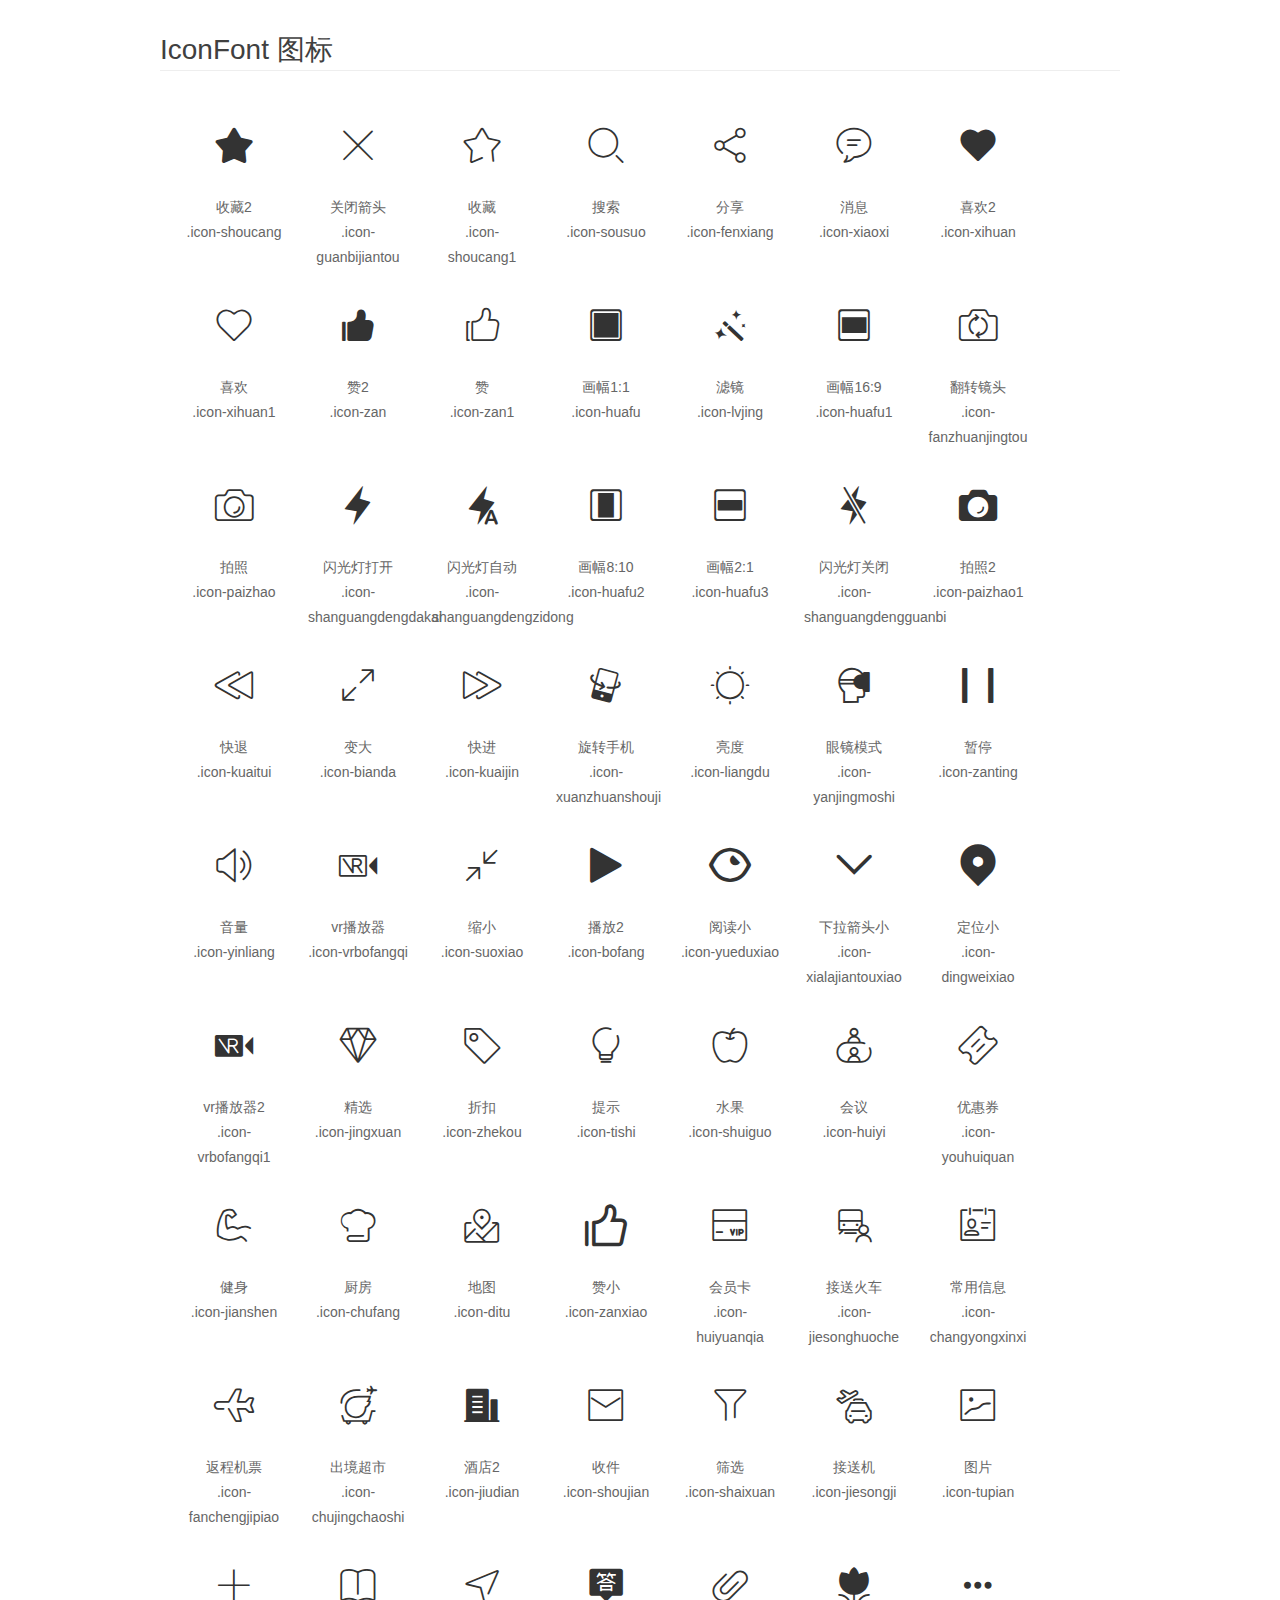
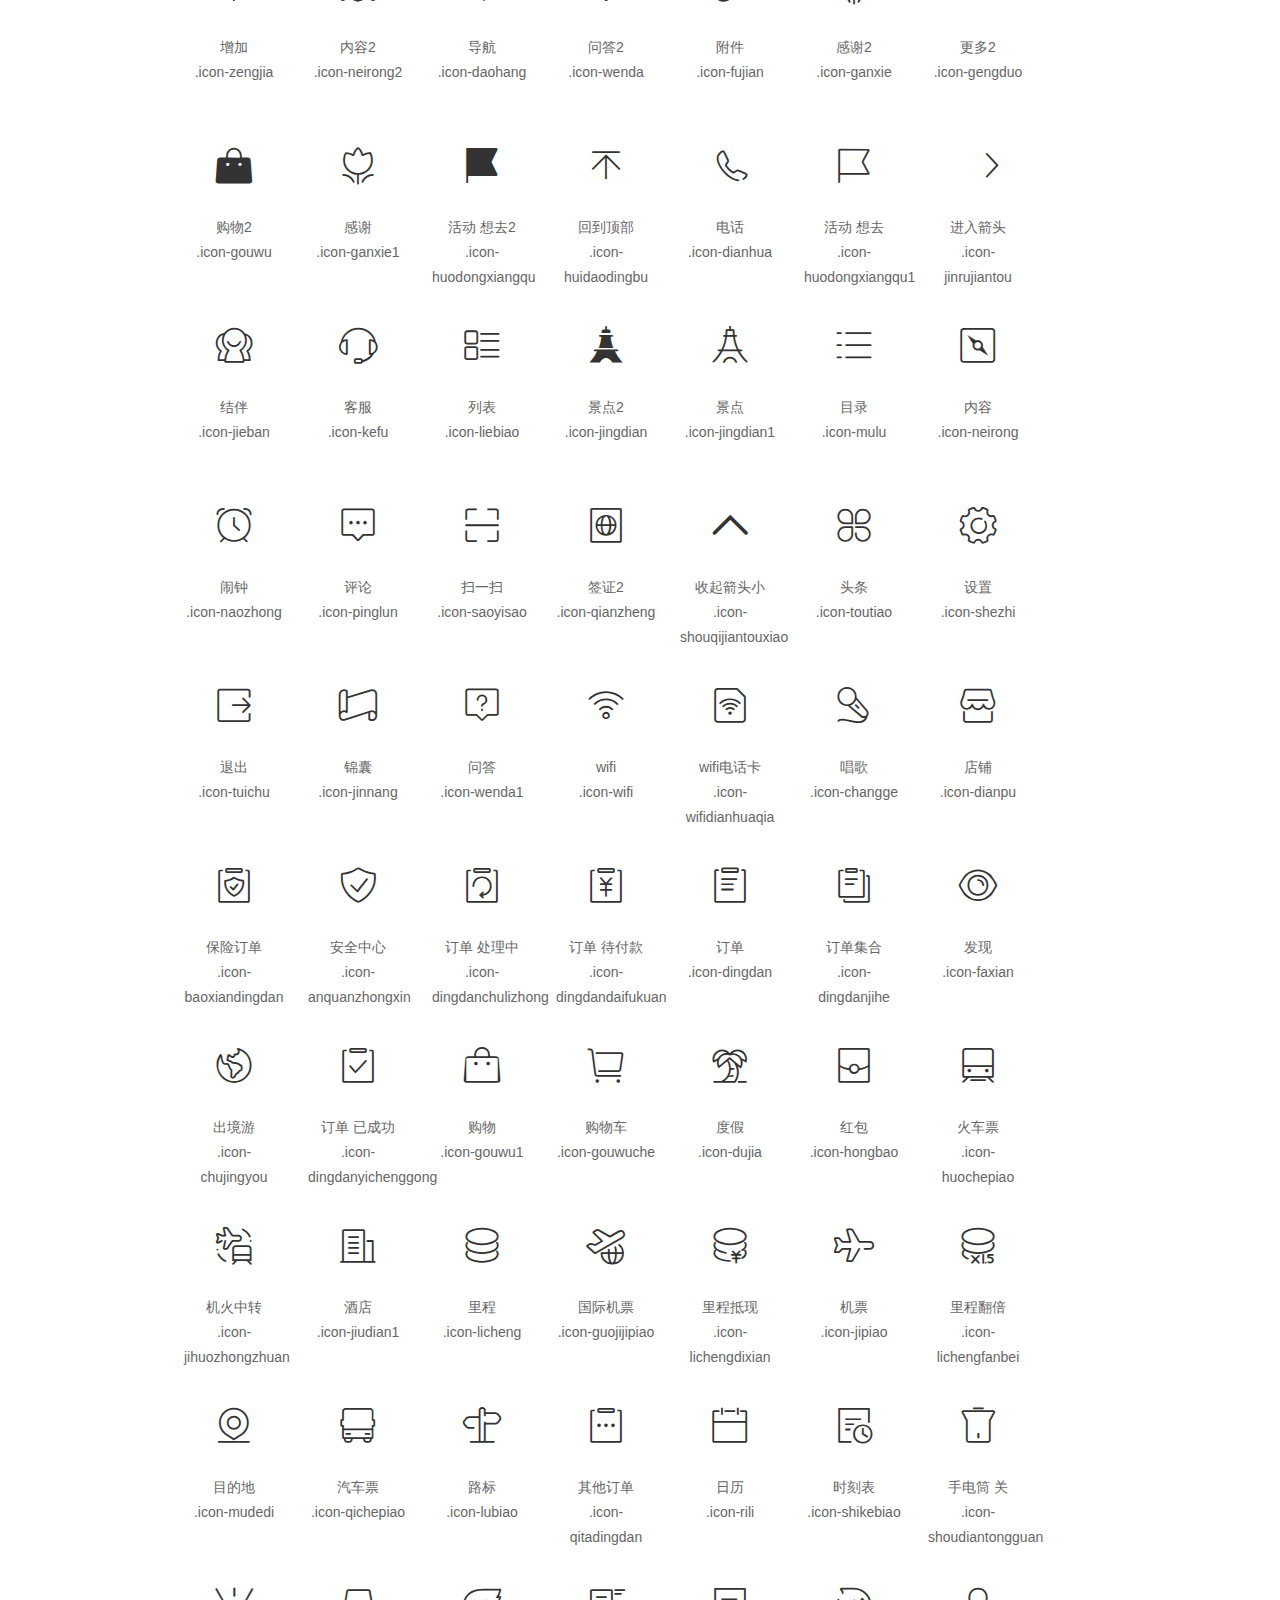
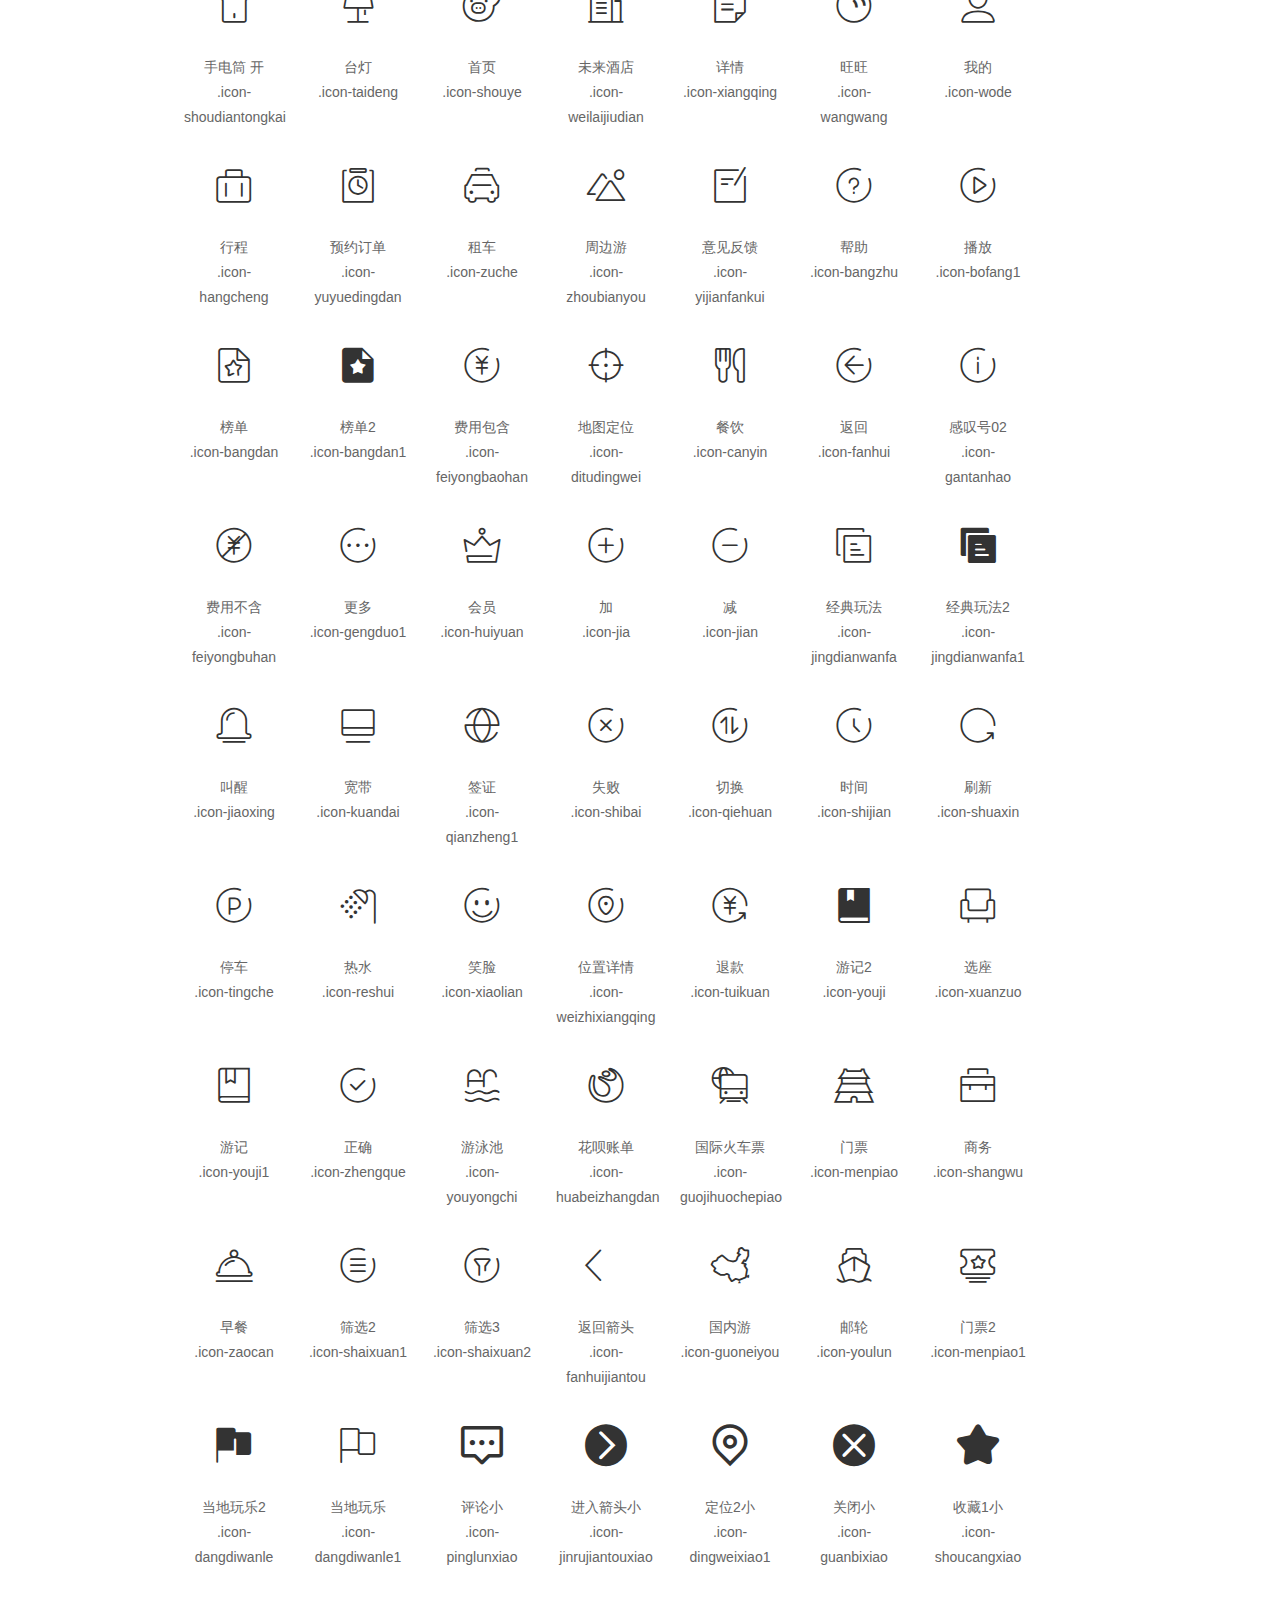
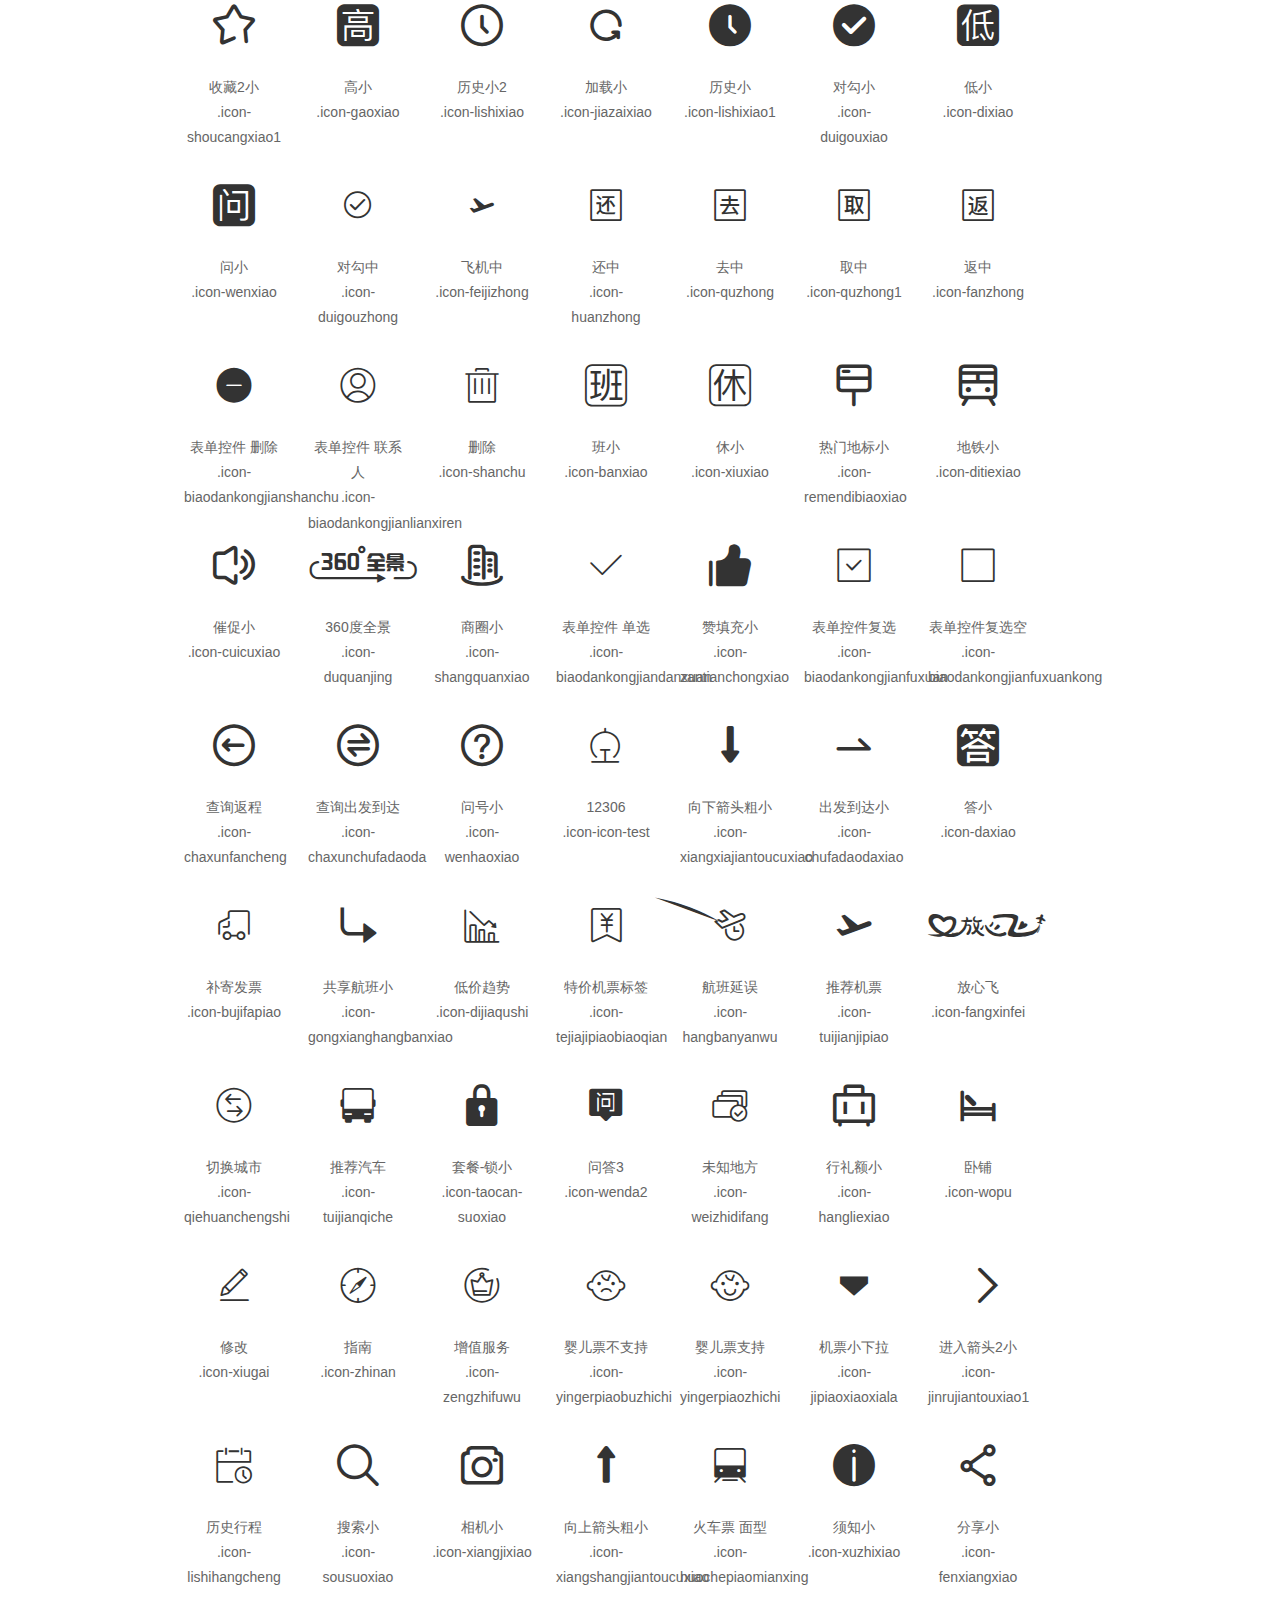
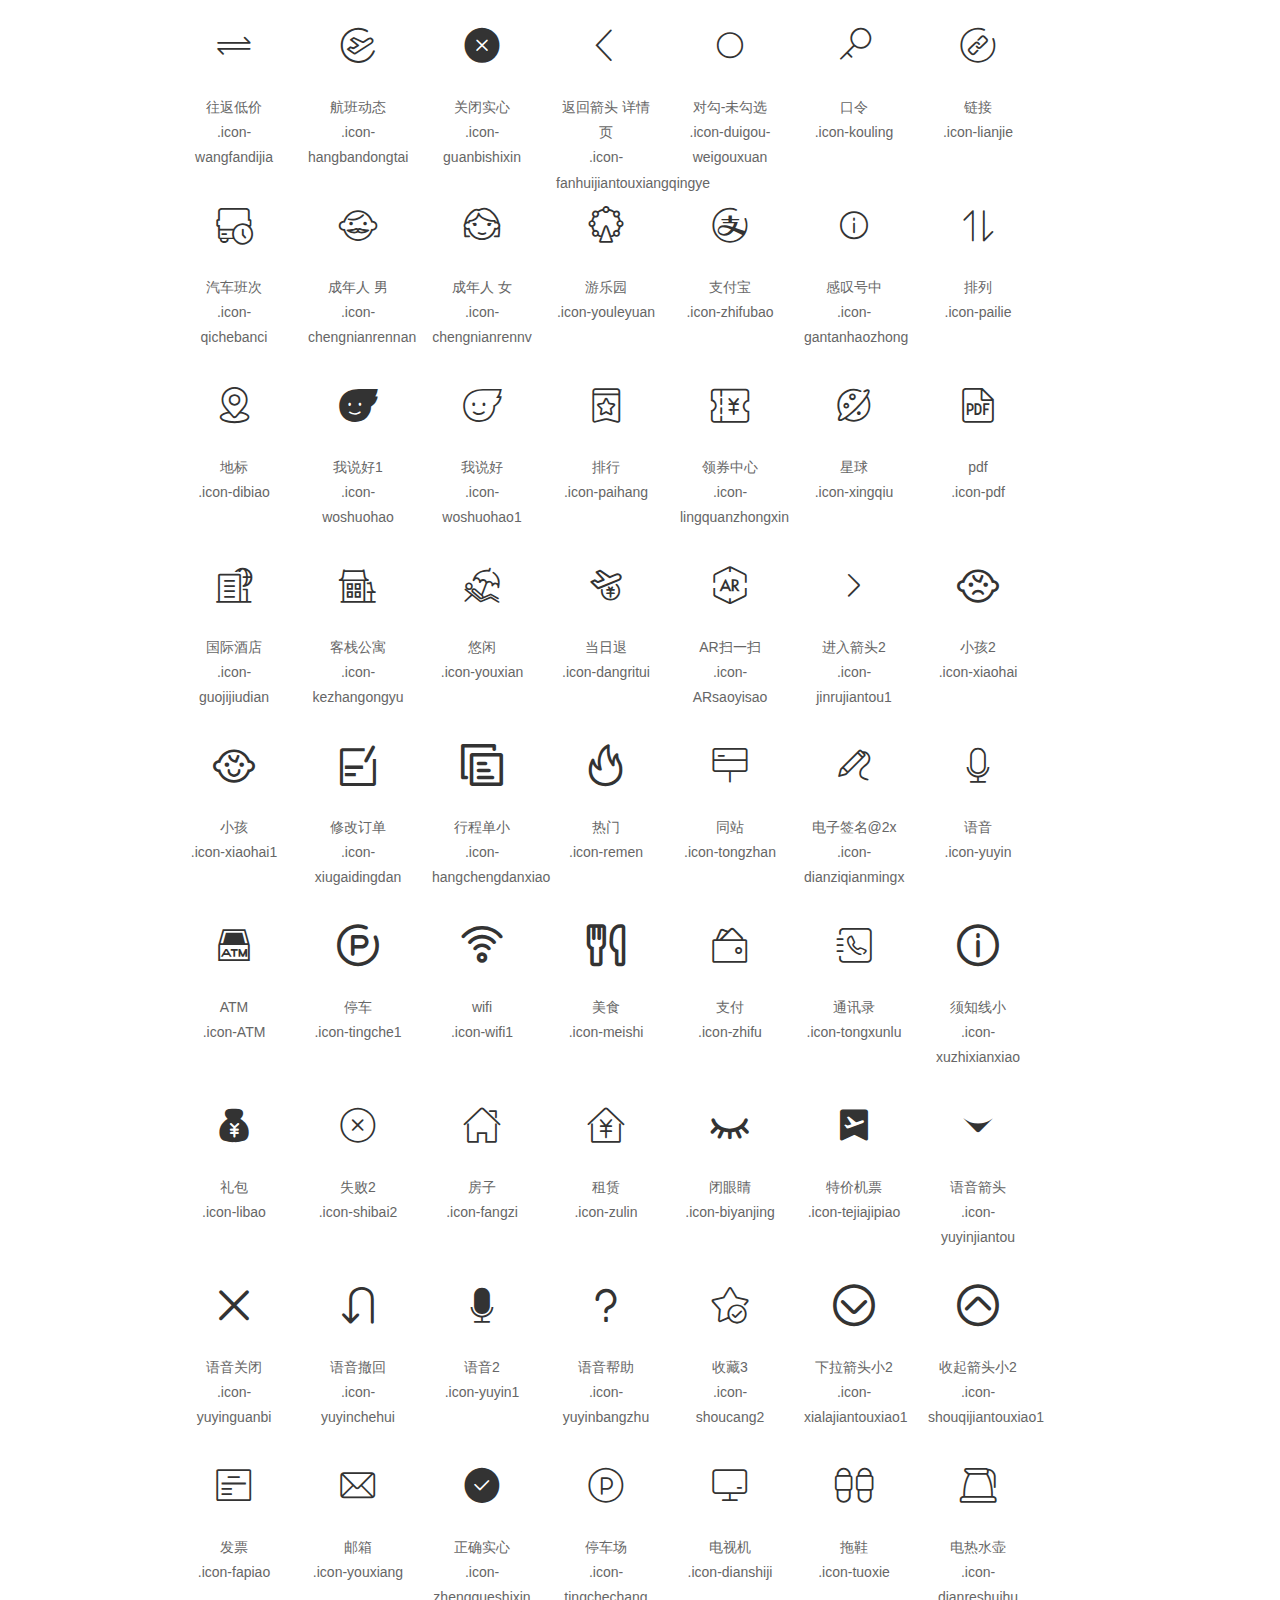
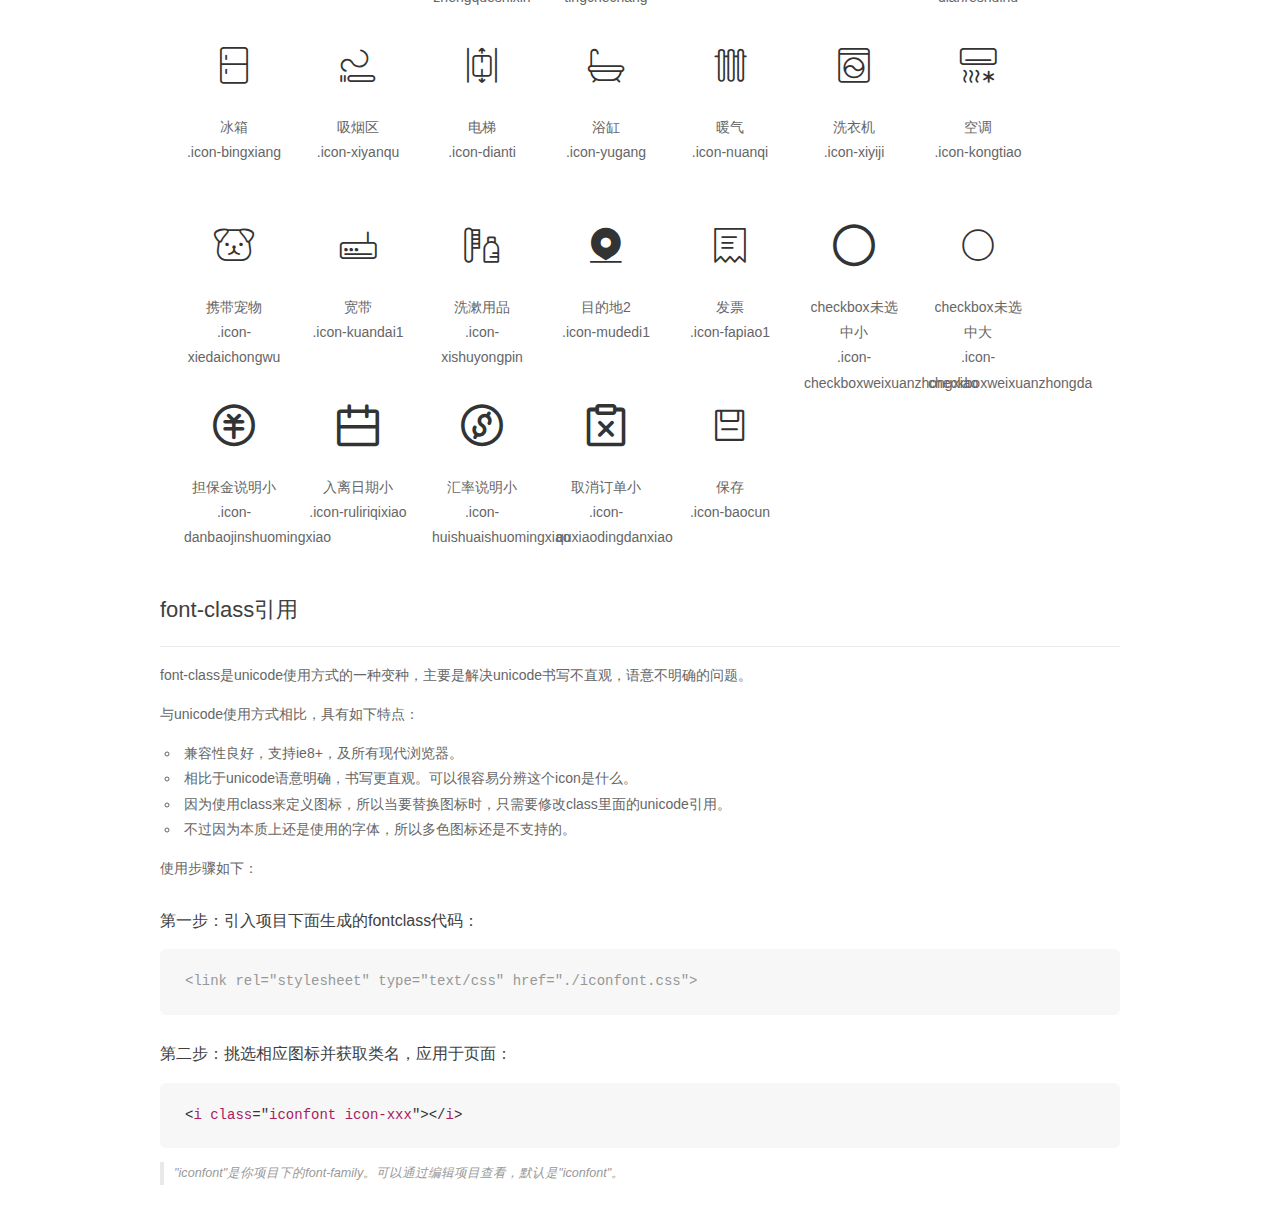
<file: pinyougou/lib/font/demo_fontclass.html>
<!DOCTYPE html>
<html>
<head>
    <meta charset="utf-8"/>
    <title>IconFont</title>
    <link rel="stylesheet" href="demo.css">
    <link rel="stylesheet" href="iconfont.css">
</head>
<body>
    <div class="main markdown">
        <h1>IconFont 图标</h1>
        <ul class="icon_lists clear">
            
                <li>
                <i class="icon iconfont icon-shoucang"></i>
                    <div class="name"> 收藏2</div>
                    <div class="fontclass">.icon-shoucang</div>
                </li>
            
                <li>
                <i class="icon iconfont icon-guanbijiantou"></i>
                    <div class="name"> 关闭箭头</div>
                    <div class="fontclass">.icon-guanbijiantou</div>
                </li>
            
                <li>
                <i class="icon iconfont icon-shoucang1"></i>
                    <div class="name"> 收藏</div>
                    <div class="fontclass">.icon-shoucang1</div>
                </li>
            
                <li>
                <i class="icon iconfont icon-sousuo"></i>
                    <div class="name">搜索</div>
                    <div class="fontclass">.icon-sousuo</div>
                </li>
            
                <li>
                <i class="icon iconfont icon-fenxiang"></i>
                    <div class="name">分享</div>
                    <div class="fontclass">.icon-fenxiang</div>
                </li>
            
                <li>
                <i class="icon iconfont icon-xiaoxi"></i>
                    <div class="name"> 消息</div>
                    <div class="fontclass">.icon-xiaoxi</div>
                </li>
            
                <li>
                <i class="icon iconfont icon-xihuan"></i>
                    <div class="name">喜欢2</div>
                    <div class="fontclass">.icon-xihuan</div>
                </li>
            
                <li>
                <i class="icon iconfont icon-xihuan1"></i>
                    <div class="name">喜欢</div>
                    <div class="fontclass">.icon-xihuan1</div>
                </li>
            
                <li>
                <i class="icon iconfont icon-zan"></i>
                    <div class="name">赞2</div>
                    <div class="fontclass">.icon-zan</div>
                </li>
            
                <li>
                <i class="icon iconfont icon-zan1"></i>
                    <div class="name">赞</div>
                    <div class="fontclass">.icon-zan1</div>
                </li>
            
                <li>
                <i class="icon iconfont icon-huafu"></i>
                    <div class="name">画幅1:1</div>
                    <div class="fontclass">.icon-huafu</div>
                </li>
            
                <li>
                <i class="icon iconfont icon-lvjing"></i>
                    <div class="name">滤镜</div>
                    <div class="fontclass">.icon-lvjing</div>
                </li>
            
                <li>
                <i class="icon iconfont icon-huafu1"></i>
                    <div class="name">画幅16:9</div>
                    <div class="fontclass">.icon-huafu1</div>
                </li>
            
                <li>
                <i class="icon iconfont icon-fanzhuanjingtou"></i>
                    <div class="name">翻转镜头</div>
                    <div class="fontclass">.icon-fanzhuanjingtou</div>
                </li>
            
                <li>
                <i class="icon iconfont icon-paizhao"></i>
                    <div class="name">拍照</div>
                    <div class="fontclass">.icon-paizhao</div>
                </li>
            
                <li>
                <i class="icon iconfont icon-shanguangdengdakai"></i>
                    <div class="name">闪光灯打开</div>
                    <div class="fontclass">.icon-shanguangdengdakai</div>
                </li>
            
                <li>
                <i class="icon iconfont icon-shanguangdengzidong"></i>
                    <div class="name">闪光灯自动</div>
                    <div class="fontclass">.icon-shanguangdengzidong</div>
                </li>
            
                <li>
                <i class="icon iconfont icon-huafu2"></i>
                    <div class="name">画幅8:10</div>
                    <div class="fontclass">.icon-huafu2</div>
                </li>
            
                <li>
                <i class="icon iconfont icon-huafu3"></i>
                    <div class="name">画幅2:1</div>
                    <div class="fontclass">.icon-huafu3</div>
                </li>
            
                <li>
                <i class="icon iconfont icon-shanguangdengguanbi"></i>
                    <div class="name">闪光灯关闭</div>
                    <div class="fontclass">.icon-shanguangdengguanbi</div>
                </li>
            
                <li>
                <i class="icon iconfont icon-paizhao1"></i>
                    <div class="name">拍照2</div>
                    <div class="fontclass">.icon-paizhao1</div>
                </li>
            
                <li>
                <i class="icon iconfont icon-kuaitui"></i>
                    <div class="name">快退</div>
                    <div class="fontclass">.icon-kuaitui</div>
                </li>
            
                <li>
                <i class="icon iconfont icon-bianda"></i>
                    <div class="name">变大</div>
                    <div class="fontclass">.icon-bianda</div>
                </li>
            
                <li>
                <i class="icon iconfont icon-kuaijin"></i>
                    <div class="name">快进</div>
                    <div class="fontclass">.icon-kuaijin</div>
                </li>
            
                <li>
                <i class="icon iconfont icon-xuanzhuanshouji"></i>
                    <div class="name">旋转手机</div>
                    <div class="fontclass">.icon-xuanzhuanshouji</div>
                </li>
            
                <li>
                <i class="icon iconfont icon-liangdu"></i>
                    <div class="name">亮度</div>
                    <div class="fontclass">.icon-liangdu</div>
                </li>
            
                <li>
                <i class="icon iconfont icon-yanjingmoshi"></i>
                    <div class="name">眼镜模式</div>
                    <div class="fontclass">.icon-yanjingmoshi</div>
                </li>
            
                <li>
                <i class="icon iconfont icon-zanting"></i>
                    <div class="name">暂停</div>
                    <div class="fontclass">.icon-zanting</div>
                </li>
            
                <li>
                <i class="icon iconfont icon-yinliang"></i>
                    <div class="name">音量</div>
                    <div class="fontclass">.icon-yinliang</div>
                </li>
            
                <li>
                <i class="icon iconfont icon-vrbofangqi"></i>
                    <div class="name">vr播放器</div>
                    <div class="fontclass">.icon-vrbofangqi</div>
                </li>
            
                <li>
                <i class="icon iconfont icon-suoxiao"></i>
                    <div class="name">缩小</div>
                    <div class="fontclass">.icon-suoxiao</div>
                </li>
            
                <li>
                <i class="icon iconfont icon-bofang"></i>
                    <div class="name">播放2</div>
                    <div class="fontclass">.icon-bofang</div>
                </li>
            
                <li>
                <i class="icon iconfont icon-yueduxiao"></i>
                    <div class="name"> 阅读小</div>
                    <div class="fontclass">.icon-yueduxiao</div>
                </li>
            
                <li>
                <i class="icon iconfont icon-xialajiantouxiao"></i>
                    <div class="name"> 下拉箭头小</div>
                    <div class="fontclass">.icon-xialajiantouxiao</div>
                </li>
            
                <li>
                <i class="icon iconfont icon-dingweixiao"></i>
                    <div class="name"> 定位小</div>
                    <div class="fontclass">.icon-dingweixiao</div>
                </li>
            
                <li>
                <i class="icon iconfont icon-vrbofangqi1"></i>
                    <div class="name">vr播放器2</div>
                    <div class="fontclass">.icon-vrbofangqi1</div>
                </li>
            
                <li>
                <i class="icon iconfont icon-jingxuan"></i>
                    <div class="name">精选</div>
                    <div class="fontclass">.icon-jingxuan</div>
                </li>
            
                <li>
                <i class="icon iconfont icon-zhekou"></i>
                    <div class="name"> 折扣</div>
                    <div class="fontclass">.icon-zhekou</div>
                </li>
            
                <li>
                <i class="icon iconfont icon-tishi"></i>
                    <div class="name"> 提示</div>
                    <div class="fontclass">.icon-tishi</div>
                </li>
            
                <li>
                <i class="icon iconfont icon-shuiguo"></i>
                    <div class="name"> 水果</div>
                    <div class="fontclass">.icon-shuiguo</div>
                </li>
            
                <li>
                <i class="icon iconfont icon-huiyi"></i>
                    <div class="name">会议</div>
                    <div class="fontclass">.icon-huiyi</div>
                </li>
            
                <li>
                <i class="icon iconfont icon-youhuiquan"></i>
                    <div class="name"> 优惠券</div>
                    <div class="fontclass">.icon-youhuiquan</div>
                </li>
            
                <li>
                <i class="icon iconfont icon-jianshen"></i>
                    <div class="name">健身</div>
                    <div class="fontclass">.icon-jianshen</div>
                </li>
            
                <li>
                <i class="icon iconfont icon-chufang"></i>
                    <div class="name">厨房</div>
                    <div class="fontclass">.icon-chufang</div>
                </li>
            
                <li>
                <i class="icon iconfont icon-ditu"></i>
                    <div class="name">地图</div>
                    <div class="fontclass">.icon-ditu</div>
                </li>
            
                <li>
                <i class="icon iconfont icon-zanxiao"></i>
                    <div class="name">赞小</div>
                    <div class="fontclass">.icon-zanxiao</div>
                </li>
            
                <li>
                <i class="icon iconfont icon-huiyuanqia"></i>
                    <div class="name"> 会员卡</div>
                    <div class="fontclass">.icon-huiyuanqia</div>
                </li>
            
                <li>
                <i class="icon iconfont icon-jiesonghuoche"></i>
                    <div class="name"> 接送火车</div>
                    <div class="fontclass">.icon-jiesonghuoche</div>
                </li>
            
                <li>
                <i class="icon iconfont icon-changyongxinxi"></i>
                    <div class="name"> 常用信息</div>
                    <div class="fontclass">.icon-changyongxinxi</div>
                </li>
            
                <li>
                <i class="icon iconfont icon-fanchengjipiao"></i>
                    <div class="name"> 返程机票</div>
                    <div class="fontclass">.icon-fanchengjipiao</div>
                </li>
            
                <li>
                <i class="icon iconfont icon-chujingchaoshi"></i>
                    <div class="name"> 出境超市</div>
                    <div class="fontclass">.icon-chujingchaoshi</div>
                </li>
            
                <li>
                <i class="icon iconfont icon-jiudian"></i>
                    <div class="name"> 酒店2</div>
                    <div class="fontclass">.icon-jiudian</div>
                </li>
            
                <li>
                <i class="icon iconfont icon-shoujian"></i>
                    <div class="name"> 收件</div>
                    <div class="fontclass">.icon-shoujian</div>
                </li>
            
                <li>
                <i class="icon iconfont icon-shaixuan"></i>
                    <div class="name"> 筛选</div>
                    <div class="fontclass">.icon-shaixuan</div>
                </li>
            
                <li>
                <i class="icon iconfont icon-jiesongji"></i>
                    <div class="name"> 接送机</div>
                    <div class="fontclass">.icon-jiesongji</div>
                </li>
            
                <li>
                <i class="icon iconfont icon-tupian"></i>
                    <div class="name"> 图片</div>
                    <div class="fontclass">.icon-tupian</div>
                </li>
            
                <li>
                <i class="icon iconfont icon-zengjia"></i>
                    <div class="name"> 增加</div>
                    <div class="fontclass">.icon-zengjia</div>
                </li>
            
                <li>
                <i class="icon iconfont icon-neirong2"></i>
                    <div class="name"> 内容2</div>
                    <div class="fontclass">.icon-neirong2</div>
                </li>
            
                <li>
                <i class="icon iconfont icon-daohang"></i>
                    <div class="name">导航</div>
                    <div class="fontclass">.icon-daohang</div>
                </li>
            
                <li>
                <i class="icon iconfont icon-wenda"></i>
                    <div class="name"> 问答2</div>
                    <div class="fontclass">.icon-wenda</div>
                </li>
            
                <li>
                <i class="icon iconfont icon-fujian"></i>
                    <div class="name">附件</div>
                    <div class="fontclass">.icon-fujian</div>
                </li>
            
                <li>
                <i class="icon iconfont icon-ganxie"></i>
                    <div class="name">感谢2</div>
                    <div class="fontclass">.icon-ganxie</div>
                </li>
            
                <li>
                <i class="icon iconfont icon-gengduo"></i>
                    <div class="name">更多2</div>
                    <div class="fontclass">.icon-gengduo</div>
                </li>
            
                <li>
                <i class="icon iconfont icon-gouwu"></i>
                    <div class="name">购物2</div>
                    <div class="fontclass">.icon-gouwu</div>
                </li>
            
                <li>
                <i class="icon iconfont icon-ganxie1"></i>
                    <div class="name">感谢</div>
                    <div class="fontclass">.icon-ganxie1</div>
                </li>
            
                <li>
                <i class="icon iconfont icon-huodongxiangqu"></i>
                    <div class="name">活动 想去2</div>
                    <div class="fontclass">.icon-huodongxiangqu</div>
                </li>
            
                <li>
                <i class="icon iconfont icon-huidaodingbu"></i>
                    <div class="name">回到顶部</div>
                    <div class="fontclass">.icon-huidaodingbu</div>
                </li>
            
                <li>
                <i class="icon iconfont icon-dianhua"></i>
                    <div class="name">电话</div>
                    <div class="fontclass">.icon-dianhua</div>
                </li>
            
                <li>
                <i class="icon iconfont icon-huodongxiangqu1"></i>
                    <div class="name">活动 想去</div>
                    <div class="fontclass">.icon-huodongxiangqu1</div>
                </li>
            
                <li>
                <i class="icon iconfont icon-jinrujiantou"></i>
                    <div class="name">进入箭头</div>
                    <div class="fontclass">.icon-jinrujiantou</div>
                </li>
            
                <li>
                <i class="icon iconfont icon-jieban"></i>
                    <div class="name">结伴</div>
                    <div class="fontclass">.icon-jieban</div>
                </li>
            
                <li>
                <i class="icon iconfont icon-kefu"></i>
                    <div class="name">客服</div>
                    <div class="fontclass">.icon-kefu</div>
                </li>
            
                <li>
                <i class="icon iconfont icon-liebiao"></i>
                    <div class="name">列表</div>
                    <div class="fontclass">.icon-liebiao</div>
                </li>
            
                <li>
                <i class="icon iconfont icon-jingdian"></i>
                    <div class="name">景点2</div>
                    <div class="fontclass">.icon-jingdian</div>
                </li>
            
                <li>
                <i class="icon iconfont icon-jingdian1"></i>
                    <div class="name">景点</div>
                    <div class="fontclass">.icon-jingdian1</div>
                </li>
            
                <li>
                <i class="icon iconfont icon-mulu"></i>
                    <div class="name">目录</div>
                    <div class="fontclass">.icon-mulu</div>
                </li>
            
                <li>
                <i class="icon iconfont icon-neirong"></i>
                    <div class="name">内容</div>
                    <div class="fontclass">.icon-neirong</div>
                </li>
            
                <li>
                <i class="icon iconfont icon-naozhong"></i>
                    <div class="name">闹钟</div>
                    <div class="fontclass">.icon-naozhong</div>
                </li>
            
                <li>
                <i class="icon iconfont icon-pinglun"></i>
                    <div class="name">评论</div>
                    <div class="fontclass">.icon-pinglun</div>
                </li>
            
                <li>
                <i class="icon iconfont icon-saoyisao"></i>
                    <div class="name">扫一扫</div>
                    <div class="fontclass">.icon-saoyisao</div>
                </li>
            
                <li>
                <i class="icon iconfont icon-qianzheng"></i>
                    <div class="name">签证2</div>
                    <div class="fontclass">.icon-qianzheng</div>
                </li>
            
                <li>
                <i class="icon iconfont icon-shouqijiantouxiao"></i>
                    <div class="name">收起箭头小</div>
                    <div class="fontclass">.icon-shouqijiantouxiao</div>
                </li>
            
                <li>
                <i class="icon iconfont icon-toutiao"></i>
                    <div class="name">头条</div>
                    <div class="fontclass">.icon-toutiao</div>
                </li>
            
                <li>
                <i class="icon iconfont icon-shezhi"></i>
                    <div class="name">设置</div>
                    <div class="fontclass">.icon-shezhi</div>
                </li>
            
                <li>
                <i class="icon iconfont icon-tuichu"></i>
                    <div class="name">退出</div>
                    <div class="fontclass">.icon-tuichu</div>
                </li>
            
                <li>
                <i class="icon iconfont icon-jinnang"></i>
                    <div class="name">锦囊</div>
                    <div class="fontclass">.icon-jinnang</div>
                </li>
            
                <li>
                <i class="icon iconfont icon-wenda1"></i>
                    <div class="name">问答</div>
                    <div class="fontclass">.icon-wenda1</div>
                </li>
            
                <li>
                <i class="icon iconfont icon-wifi"></i>
                    <div class="name">wifi</div>
                    <div class="fontclass">.icon-wifi</div>
                </li>
            
                <li>
                <i class="icon iconfont icon-wifidianhuaqia"></i>
                    <div class="name">wifi电话卡</div>
                    <div class="fontclass">.icon-wifidianhuaqia</div>
                </li>
            
                <li>
                <i class="icon iconfont icon-changge"></i>
                    <div class="name"> 唱歌</div>
                    <div class="fontclass">.icon-changge</div>
                </li>
            
                <li>
                <i class="icon iconfont icon-dianpu"></i>
                    <div class="name"> 店铺</div>
                    <div class="fontclass">.icon-dianpu</div>
                </li>
            
                <li>
                <i class="icon iconfont icon-baoxiandingdan"></i>
                    <div class="name"> 保险订单</div>
                    <div class="fontclass">.icon-baoxiandingdan</div>
                </li>
            
                <li>
                <i class="icon iconfont icon-anquanzhongxin"></i>
                    <div class="name"> 安全中心</div>
                    <div class="fontclass">.icon-anquanzhongxin</div>
                </li>
            
                <li>
                <i class="icon iconfont icon-dingdanchulizhong"></i>
                    <div class="name"> 订单 处理中</div>
                    <div class="fontclass">.icon-dingdanchulizhong</div>
                </li>
            
                <li>
                <i class="icon iconfont icon-dingdandaifukuan"></i>
                    <div class="name"> 订单 待付款</div>
                    <div class="fontclass">.icon-dingdandaifukuan</div>
                </li>
            
                <li>
                <i class="icon iconfont icon-dingdan"></i>
                    <div class="name"> 订单</div>
                    <div class="fontclass">.icon-dingdan</div>
                </li>
            
                <li>
                <i class="icon iconfont icon-dingdanjihe"></i>
                    <div class="name"> 订单集合</div>
                    <div class="fontclass">.icon-dingdanjihe</div>
                </li>
            
                <li>
                <i class="icon iconfont icon-faxian"></i>
                    <div class="name"> 发现</div>
                    <div class="fontclass">.icon-faxian</div>
                </li>
            
                <li>
                <i class="icon iconfont icon-chujingyou"></i>
                    <div class="name"> 出境游</div>
                    <div class="fontclass">.icon-chujingyou</div>
                </li>
            
                <li>
                <i class="icon iconfont icon-dingdanyichenggong"></i>
                    <div class="name"> 订单 已成功</div>
                    <div class="fontclass">.icon-dingdanyichenggong</div>
                </li>
            
                <li>
                <i class="icon iconfont icon-gouwu1"></i>
                    <div class="name"> 购物</div>
                    <div class="fontclass">.icon-gouwu1</div>
                </li>
            
                <li>
                <i class="icon iconfont icon-gouwuche"></i>
                    <div class="name"> 购物车</div>
                    <div class="fontclass">.icon-gouwuche</div>
                </li>
            
                <li>
                <i class="icon iconfont icon-dujia"></i>
                    <div class="name"> 度假</div>
                    <div class="fontclass">.icon-dujia</div>
                </li>
            
                <li>
                <i class="icon iconfont icon-hongbao"></i>
                    <div class="name"> 红包</div>
                    <div class="fontclass">.icon-hongbao</div>
                </li>
            
                <li>
                <i class="icon iconfont icon-huochepiao"></i>
                    <div class="name"> 火车票</div>
                    <div class="fontclass">.icon-huochepiao</div>
                </li>
            
                <li>
                <i class="icon iconfont icon-jihuozhongzhuan"></i>
                    <div class="name"> 机火中转</div>
                    <div class="fontclass">.icon-jihuozhongzhuan</div>
                </li>
            
                <li>
                <i class="icon iconfont icon-jiudian1"></i>
                    <div class="name"> 酒店</div>
                    <div class="fontclass">.icon-jiudian1</div>
                </li>
            
                <li>
                <i class="icon iconfont icon-licheng"></i>
                    <div class="name"> 里程</div>
                    <div class="fontclass">.icon-licheng</div>
                </li>
            
                <li>
                <i class="icon iconfont icon-guojijipiao"></i>
                    <div class="name"> 国际机票</div>
                    <div class="fontclass">.icon-guojijipiao</div>
                </li>
            
                <li>
                <i class="icon iconfont icon-lichengdixian"></i>
                    <div class="name"> 里程抵现</div>
                    <div class="fontclass">.icon-lichengdixian</div>
                </li>
            
                <li>
                <i class="icon iconfont icon-jipiao"></i>
                    <div class="name"> 机票</div>
                    <div class="fontclass">.icon-jipiao</div>
                </li>
            
                <li>
                <i class="icon iconfont icon-lichengfanbei"></i>
                    <div class="name"> 里程翻倍</div>
                    <div class="fontclass">.icon-lichengfanbei</div>
                </li>
            
                <li>
                <i class="icon iconfont icon-mudedi"></i>
                    <div class="name"> 目的地</div>
                    <div class="fontclass">.icon-mudedi</div>
                </li>
            
                <li>
                <i class="icon iconfont icon-qichepiao"></i>
                    <div class="name"> 汽车票</div>
                    <div class="fontclass">.icon-qichepiao</div>
                </li>
            
                <li>
                <i class="icon iconfont icon-lubiao"></i>
                    <div class="name"> 路标</div>
                    <div class="fontclass">.icon-lubiao</div>
                </li>
            
                <li>
                <i class="icon iconfont icon-qitadingdan"></i>
                    <div class="name"> 其他订单</div>
                    <div class="fontclass">.icon-qitadingdan</div>
                </li>
            
                <li>
                <i class="icon iconfont icon-rili"></i>
                    <div class="name"> 日历</div>
                    <div class="fontclass">.icon-rili</div>
                </li>
            
                <li>
                <i class="icon iconfont icon-shikebiao"></i>
                    <div class="name"> 时刻表</div>
                    <div class="fontclass">.icon-shikebiao</div>
                </li>
            
                <li>
                <i class="icon iconfont icon-shoudiantongguan"></i>
                    <div class="name"> 手电筒 关</div>
                    <div class="fontclass">.icon-shoudiantongguan</div>
                </li>
            
                <li>
                <i class="icon iconfont icon-shoudiantongkai"></i>
                    <div class="name"> 手电筒 开</div>
                    <div class="fontclass">.icon-shoudiantongkai</div>
                </li>
            
                <li>
                <i class="icon iconfont icon-taideng"></i>
                    <div class="name"> 台灯</div>
                    <div class="fontclass">.icon-taideng</div>
                </li>
            
                <li>
                <i class="icon iconfont icon-shouye"></i>
                    <div class="name"> 首页</div>
                    <div class="fontclass">.icon-shouye</div>
                </li>
            
                <li>
                <i class="icon iconfont icon-weilaijiudian"></i>
                    <div class="name"> 未来酒店</div>
                    <div class="fontclass">.icon-weilaijiudian</div>
                </li>
            
                <li>
                <i class="icon iconfont icon-xiangqing"></i>
                    <div class="name"> 详情</div>
                    <div class="fontclass">.icon-xiangqing</div>
                </li>
            
                <li>
                <i class="icon iconfont icon-wangwang"></i>
                    <div class="name"> 旺旺</div>
                    <div class="fontclass">.icon-wangwang</div>
                </li>
            
                <li>
                <i class="icon iconfont icon-wode"></i>
                    <div class="name"> 我的</div>
                    <div class="fontclass">.icon-wode</div>
                </li>
            
                <li>
                <i class="icon iconfont icon-hangcheng"></i>
                    <div class="name"> 行程</div>
                    <div class="fontclass">.icon-hangcheng</div>
                </li>
            
                <li>
                <i class="icon iconfont icon-yuyuedingdan"></i>
                    <div class="name"> 预约订单</div>
                    <div class="fontclass">.icon-yuyuedingdan</div>
                </li>
            
                <li>
                <i class="icon iconfont icon-zuche"></i>
                    <div class="name"> 租车</div>
                    <div class="fontclass">.icon-zuche</div>
                </li>
            
                <li>
                <i class="icon iconfont icon-zhoubianyou"></i>
                    <div class="name"> 周边游</div>
                    <div class="fontclass">.icon-zhoubianyou</div>
                </li>
            
                <li>
                <i class="icon iconfont icon-yijianfankui"></i>
                    <div class="name"> 意见反馈</div>
                    <div class="fontclass">.icon-yijianfankui</div>
                </li>
            
                <li>
                <i class="icon iconfont icon-bangzhu"></i>
                    <div class="name">帮助</div>
                    <div class="fontclass">.icon-bangzhu</div>
                </li>
            
                <li>
                <i class="icon iconfont icon-bofang1"></i>
                    <div class="name">播放</div>
                    <div class="fontclass">.icon-bofang1</div>
                </li>
            
                <li>
                <i class="icon iconfont icon-bangdan"></i>
                    <div class="name">榜单</div>
                    <div class="fontclass">.icon-bangdan</div>
                </li>
            
                <li>
                <i class="icon iconfont icon-bangdan1"></i>
                    <div class="name">榜单2</div>
                    <div class="fontclass">.icon-bangdan1</div>
                </li>
            
                <li>
                <i class="icon iconfont icon-feiyongbaohan"></i>
                    <div class="name">费用包含</div>
                    <div class="fontclass">.icon-feiyongbaohan</div>
                </li>
            
                <li>
                <i class="icon iconfont icon-ditudingwei"></i>
                    <div class="name">地图定位</div>
                    <div class="fontclass">.icon-ditudingwei</div>
                </li>
            
                <li>
                <i class="icon iconfont icon-canyin"></i>
                    <div class="name">餐饮</div>
                    <div class="fontclass">.icon-canyin</div>
                </li>
            
                <li>
                <i class="icon iconfont icon-fanhui"></i>
                    <div class="name">返回</div>
                    <div class="fontclass">.icon-fanhui</div>
                </li>
            
                <li>
                <i class="icon iconfont icon-gantanhao"></i>
                    <div class="name">感叹号02</div>
                    <div class="fontclass">.icon-gantanhao</div>
                </li>
            
                <li>
                <i class="icon iconfont icon-feiyongbuhan"></i>
                    <div class="name">费用不含</div>
                    <div class="fontclass">.icon-feiyongbuhan</div>
                </li>
            
                <li>
                <i class="icon iconfont icon-gengduo1"></i>
                    <div class="name">更多</div>
                    <div class="fontclass">.icon-gengduo1</div>
                </li>
            
                <li>
                <i class="icon iconfont icon-huiyuan"></i>
                    <div class="name">会员</div>
                    <div class="fontclass">.icon-huiyuan</div>
                </li>
            
                <li>
                <i class="icon iconfont icon-jia"></i>
                    <div class="name">加</div>
                    <div class="fontclass">.icon-jia</div>
                </li>
            
                <li>
                <i class="icon iconfont icon-jian"></i>
                    <div class="name">减</div>
                    <div class="fontclass">.icon-jian</div>
                </li>
            
                <li>
                <i class="icon iconfont icon-jingdianwanfa"></i>
                    <div class="name">经典玩法</div>
                    <div class="fontclass">.icon-jingdianwanfa</div>
                </li>
            
                <li>
                <i class="icon iconfont icon-jingdianwanfa1"></i>
                    <div class="name">经典玩法2</div>
                    <div class="fontclass">.icon-jingdianwanfa1</div>
                </li>
            
                <li>
                <i class="icon iconfont icon-jiaoxing"></i>
                    <div class="name">叫醒</div>
                    <div class="fontclass">.icon-jiaoxing</div>
                </li>
            
                <li>
                <i class="icon iconfont icon-kuandai"></i>
                    <div class="name">宽带</div>
                    <div class="fontclass">.icon-kuandai</div>
                </li>
            
                <li>
                <i class="icon iconfont icon-qianzheng1"></i>
                    <div class="name">签证</div>
                    <div class="fontclass">.icon-qianzheng1</div>
                </li>
            
                <li>
                <i class="icon iconfont icon-shibai"></i>
                    <div class="name">失败</div>
                    <div class="fontclass">.icon-shibai</div>
                </li>
            
                <li>
                <i class="icon iconfont icon-qiehuan"></i>
                    <div class="name">切换</div>
                    <div class="fontclass">.icon-qiehuan</div>
                </li>
            
                <li>
                <i class="icon iconfont icon-shijian"></i>
                    <div class="name">时间</div>
                    <div class="fontclass">.icon-shijian</div>
                </li>
            
                <li>
                <i class="icon iconfont icon-shuaxin"></i>
                    <div class="name">刷新</div>
                    <div class="fontclass">.icon-shuaxin</div>
                </li>
            
                <li>
                <i class="icon iconfont icon-tingche"></i>
                    <div class="name">停车</div>
                    <div class="fontclass">.icon-tingche</div>
                </li>
            
                <li>
                <i class="icon iconfont icon-reshui"></i>
                    <div class="name">热水</div>
                    <div class="fontclass">.icon-reshui</div>
                </li>
            
                <li>
                <i class="icon iconfont icon-xiaolian"></i>
                    <div class="name">笑脸</div>
                    <div class="fontclass">.icon-xiaolian</div>
                </li>
            
                <li>
                <i class="icon iconfont icon-weizhixiangqing"></i>
                    <div class="name">位置详情</div>
                    <div class="fontclass">.icon-weizhixiangqing</div>
                </li>
            
                <li>
                <i class="icon iconfont icon-tuikuan"></i>
                    <div class="name">退款</div>
                    <div class="fontclass">.icon-tuikuan</div>
                </li>
            
                <li>
                <i class="icon iconfont icon-youji"></i>
                    <div class="name">游记2</div>
                    <div class="fontclass">.icon-youji</div>
                </li>
            
                <li>
                <i class="icon iconfont icon-xuanzuo"></i>
                    <div class="name">选座</div>
                    <div class="fontclass">.icon-xuanzuo</div>
                </li>
            
                <li>
                <i class="icon iconfont icon-youji1"></i>
                    <div class="name">游记</div>
                    <div class="fontclass">.icon-youji1</div>
                </li>
            
                <li>
                <i class="icon iconfont icon-zhengque"></i>
                    <div class="name">正确</div>
                    <div class="fontclass">.icon-zhengque</div>
                </li>
            
                <li>
                <i class="icon iconfont icon-youyongchi"></i>
                    <div class="name">游泳池</div>
                    <div class="fontclass">.icon-youyongchi</div>
                </li>
            
                <li>
                <i class="icon iconfont icon-huabeizhangdan"></i>
                    <div class="name">花呗账单</div>
                    <div class="fontclass">.icon-huabeizhangdan</div>
                </li>
            
                <li>
                <i class="icon iconfont icon-guojihuochepiao"></i>
                    <div class="name">国际火车票</div>
                    <div class="fontclass">.icon-guojihuochepiao</div>
                </li>
            
                <li>
                <i class="icon iconfont icon-menpiao"></i>
                    <div class="name">门票</div>
                    <div class="fontclass">.icon-menpiao</div>
                </li>
            
                <li>
                <i class="icon iconfont icon-shangwu"></i>
                    <div class="name">商务</div>
                    <div class="fontclass">.icon-shangwu</div>
                </li>
            
                <li>
                <i class="icon iconfont icon-zaocan"></i>
                    <div class="name">早餐</div>
                    <div class="fontclass">.icon-zaocan</div>
                </li>
            
                <li>
                <i class="icon iconfont icon-shaixuan1"></i>
                    <div class="name">筛选2</div>
                    <div class="fontclass">.icon-shaixuan1</div>
                </li>
            
                <li>
                <i class="icon iconfont icon-shaixuan2"></i>
                    <div class="name">筛选3</div>
                    <div class="fontclass">.icon-shaixuan2</div>
                </li>
            
                <li>
                <i class="icon iconfont icon-fanhuijiantou"></i>
                    <div class="name">返回箭头</div>
                    <div class="fontclass">.icon-fanhuijiantou</div>
                </li>
            
                <li>
                <i class="icon iconfont icon-guoneiyou"></i>
                    <div class="name"> 国内游</div>
                    <div class="fontclass">.icon-guoneiyou</div>
                </li>
            
                <li>
                <i class="icon iconfont icon-youlun"></i>
                    <div class="name">邮轮</div>
                    <div class="fontclass">.icon-youlun</div>
                </li>
            
                <li>
                <i class="icon iconfont icon-menpiao1"></i>
                    <div class="name">门票2</div>
                    <div class="fontclass">.icon-menpiao1</div>
                </li>
            
                <li>
                <i class="icon iconfont icon-dangdiwanle"></i>
                    <div class="name">当地玩乐2</div>
                    <div class="fontclass">.icon-dangdiwanle</div>
                </li>
            
                <li>
                <i class="icon iconfont icon-dangdiwanle1"></i>
                    <div class="name">当地玩乐</div>
                    <div class="fontclass">.icon-dangdiwanle1</div>
                </li>
            
                <li>
                <i class="icon iconfont icon-pinglunxiao"></i>
                    <div class="name">评论小</div>
                    <div class="fontclass">.icon-pinglunxiao</div>
                </li>
            
                <li>
                <i class="icon iconfont icon-jinrujiantouxiao"></i>
                    <div class="name">进入箭头小</div>
                    <div class="fontclass">.icon-jinrujiantouxiao</div>
                </li>
            
                <li>
                <i class="icon iconfont icon-dingweixiao1"></i>
                    <div class="name"> 定位2小</div>
                    <div class="fontclass">.icon-dingweixiao1</div>
                </li>
            
                <li>
                <i class="icon iconfont icon-guanbixiao"></i>
                    <div class="name">关闭小</div>
                    <div class="fontclass">.icon-guanbixiao</div>
                </li>
            
                <li>
                <i class="icon iconfont icon-shoucangxiao"></i>
                    <div class="name"> 收藏1小</div>
                    <div class="fontclass">.icon-shoucangxiao</div>
                </li>
            
                <li>
                <i class="icon iconfont icon-shoucangxiao1"></i>
                    <div class="name"> 收藏2小</div>
                    <div class="fontclass">.icon-shoucangxiao1</div>
                </li>
            
                <li>
                <i class="icon iconfont icon-gaoxiao"></i>
                    <div class="name">高小</div>
                    <div class="fontclass">.icon-gaoxiao</div>
                </li>
            
                <li>
                <i class="icon iconfont icon-lishixiao"></i>
                    <div class="name"> 历史小2</div>
                    <div class="fontclass">.icon-lishixiao</div>
                </li>
            
                <li>
                <i class="icon iconfont icon-jiazaixiao"></i>
                    <div class="name">加载小</div>
                    <div class="fontclass">.icon-jiazaixiao</div>
                </li>
            
                <li>
                <i class="icon iconfont icon-lishixiao1"></i>
                    <div class="name"> 历史小</div>
                    <div class="fontclass">.icon-lishixiao1</div>
                </li>
            
                <li>
                <i class="icon iconfont icon-duigouxiao"></i>
                    <div class="name">对勾小</div>
                    <div class="fontclass">.icon-duigouxiao</div>
                </li>
            
                <li>
                <i class="icon iconfont icon-dixiao"></i>
                    <div class="name">低小</div>
                    <div class="fontclass">.icon-dixiao</div>
                </li>
            
                <li>
                <i class="icon iconfont icon-wenxiao"></i>
                    <div class="name">问小</div>
                    <div class="fontclass">.icon-wenxiao</div>
                </li>
            
                <li>
                <i class="icon iconfont icon-duigouzhong"></i>
                    <div class="name">对勾中</div>
                    <div class="fontclass">.icon-duigouzhong</div>
                </li>
            
                <li>
                <i class="icon iconfont icon-feijizhong"></i>
                    <div class="name">飞机中</div>
                    <div class="fontclass">.icon-feijizhong</div>
                </li>
            
                <li>
                <i class="icon iconfont icon-huanzhong"></i>
                    <div class="name">还中</div>
                    <div class="fontclass">.icon-huanzhong</div>
                </li>
            
                <li>
                <i class="icon iconfont icon-quzhong"></i>
                    <div class="name">去中</div>
                    <div class="fontclass">.icon-quzhong</div>
                </li>
            
                <li>
                <i class="icon iconfont icon-quzhong1"></i>
                    <div class="name">取中</div>
                    <div class="fontclass">.icon-quzhong1</div>
                </li>
            
                <li>
                <i class="icon iconfont icon-fanzhong"></i>
                    <div class="name">返中</div>
                    <div class="fontclass">.icon-fanzhong</div>
                </li>
            
                <li>
                <i class="icon iconfont icon-biaodankongjianshanchu"></i>
                    <div class="name">表单控件 删除</div>
                    <div class="fontclass">.icon-biaodankongjianshanchu</div>
                </li>
            
                <li>
                <i class="icon iconfont icon-biaodankongjianlianxiren"></i>
                    <div class="name">表单控件 联系人</div>
                    <div class="fontclass">.icon-biaodankongjianlianxiren</div>
                </li>
            
                <li>
                <i class="icon iconfont icon-shanchu"></i>
                    <div class="name">删除</div>
                    <div class="fontclass">.icon-shanchu</div>
                </li>
            
                <li>
                <i class="icon iconfont icon-banxiao"></i>
                    <div class="name">班小</div>
                    <div class="fontclass">.icon-banxiao</div>
                </li>
            
                <li>
                <i class="icon iconfont icon-xiuxiao"></i>
                    <div class="name">休小</div>
                    <div class="fontclass">.icon-xiuxiao</div>
                </li>
            
                <li>
                <i class="icon iconfont icon-remendibiaoxiao"></i>
                    <div class="name">热门地标小</div>
                    <div class="fontclass">.icon-remendibiaoxiao</div>
                </li>
            
                <li>
                <i class="icon iconfont icon-ditiexiao"></i>
                    <div class="name">地铁小</div>
                    <div class="fontclass">.icon-ditiexiao</div>
                </li>
            
                <li>
                <i class="icon iconfont icon-cuicuxiao"></i>
                    <div class="name">催促小</div>
                    <div class="fontclass">.icon-cuicuxiao</div>
                </li>
            
                <li>
                <i class="icon iconfont icon-duquanjing"></i>
                    <div class="name"> 360度全景</div>
                    <div class="fontclass">.icon-duquanjing</div>
                </li>
            
                <li>
                <i class="icon iconfont icon-shangquanxiao"></i>
                    <div class="name">商圈小</div>
                    <div class="fontclass">.icon-shangquanxiao</div>
                </li>
            
                <li>
                <i class="icon iconfont icon-biaodankongjiandanxuan"></i>
                    <div class="name">表单控件 单选</div>
                    <div class="fontclass">.icon-biaodankongjiandanxuan</div>
                </li>
            
                <li>
                <i class="icon iconfont icon-zantianchongxiao"></i>
                    <div class="name">赞填充小</div>
                    <div class="fontclass">.icon-zantianchongxiao</div>
                </li>
            
                <li>
                <i class="icon iconfont icon-biaodankongjianfuxuan"></i>
                    <div class="name">表单控件复选</div>
                    <div class="fontclass">.icon-biaodankongjianfuxuan</div>
                </li>
            
                <li>
                <i class="icon iconfont icon-biaodankongjianfuxuankong"></i>
                    <div class="name">表单控件复选空</div>
                    <div class="fontclass">.icon-biaodankongjianfuxuankong</div>
                </li>
            
                <li>
                <i class="icon iconfont icon-chaxunfancheng"></i>
                    <div class="name"> 查询返程</div>
                    <div class="fontclass">.icon-chaxunfancheng</div>
                </li>
            
                <li>
                <i class="icon iconfont icon-chaxunchufadaoda"></i>
                    <div class="name"> 查询出发到达</div>
                    <div class="fontclass">.icon-chaxunchufadaoda</div>
                </li>
            
                <li>
                <i class="icon iconfont icon-wenhaoxiao"></i>
                    <div class="name"> 问号小</div>
                    <div class="fontclass">.icon-wenhaoxiao</div>
                </li>
            
                <li>
                <i class="icon iconfont icon-icon-test"></i>
                    <div class="name">12306</div>
                    <div class="fontclass">.icon-icon-test</div>
                </li>
            
                <li>
                <i class="icon iconfont icon-xiangxiajiantoucuxiao"></i>
                    <div class="name"> 向下箭头粗小</div>
                    <div class="fontclass">.icon-xiangxiajiantoucuxiao</div>
                </li>
            
                <li>
                <i class="icon iconfont icon-chufadaodaxiao"></i>
                    <div class="name">出发到达小</div>
                    <div class="fontclass">.icon-chufadaodaxiao</div>
                </li>
            
                <li>
                <i class="icon iconfont icon-daxiao"></i>
                    <div class="name">答小</div>
                    <div class="fontclass">.icon-daxiao</div>
                </li>
            
                <li>
                <i class="icon iconfont icon-bujifapiao"></i>
                    <div class="name">补寄发票</div>
                    <div class="fontclass">.icon-bujifapiao</div>
                </li>
            
                <li>
                <i class="icon iconfont icon-gongxianghangbanxiao"></i>
                    <div class="name">共享航班小</div>
                    <div class="fontclass">.icon-gongxianghangbanxiao</div>
                </li>
            
                <li>
                <i class="icon iconfont icon-dijiaqushi"></i>
                    <div class="name">低价趋势</div>
                    <div class="fontclass">.icon-dijiaqushi</div>
                </li>
            
                <li>
                <i class="icon iconfont icon-tejiajipiaobiaoqian"></i>
                    <div class="name">特价机票标签</div>
                    <div class="fontclass">.icon-tejiajipiaobiaoqian</div>
                </li>
            
                <li>
                <i class="icon iconfont icon-hangbanyanwu"></i>
                    <div class="name">航班延误</div>
                    <div class="fontclass">.icon-hangbanyanwu</div>
                </li>
            
                <li>
                <i class="icon iconfont icon-tuijianjipiao"></i>
                    <div class="name">推荐机票</div>
                    <div class="fontclass">.icon-tuijianjipiao</div>
                </li>
            
                <li>
                <i class="icon iconfont icon-fangxinfei"></i>
                    <div class="name">放心飞</div>
                    <div class="fontclass">.icon-fangxinfei</div>
                </li>
            
                <li>
                <i class="icon iconfont icon-qiehuanchengshi"></i>
                    <div class="name">切换城市</div>
                    <div class="fontclass">.icon-qiehuanchengshi</div>
                </li>
            
                <li>
                <i class="icon iconfont icon-tuijianqiche"></i>
                    <div class="name">推荐汽车</div>
                    <div class="fontclass">.icon-tuijianqiche</div>
                </li>
            
                <li>
                <i class="icon iconfont icon-taocan-suoxiao"></i>
                    <div class="name">套餐-锁小</div>
                    <div class="fontclass">.icon-taocan-suoxiao</div>
                </li>
            
                <li>
                <i class="icon iconfont icon-wenda2"></i>
                    <div class="name">问答3</div>
                    <div class="fontclass">.icon-wenda2</div>
                </li>
            
                <li>
                <i class="icon iconfont icon-weizhidifang"></i>
                    <div class="name">未知地方</div>
                    <div class="fontclass">.icon-weizhidifang</div>
                </li>
            
                <li>
                <i class="icon iconfont icon-hangliexiao"></i>
                    <div class="name">行礼额小</div>
                    <div class="fontclass">.icon-hangliexiao</div>
                </li>
            
                <li>
                <i class="icon iconfont icon-wopu"></i>
                    <div class="name">卧铺</div>
                    <div class="fontclass">.icon-wopu</div>
                </li>
            
                <li>
                <i class="icon iconfont icon-xiugai"></i>
                    <div class="name">修改</div>
                    <div class="fontclass">.icon-xiugai</div>
                </li>
            
                <li>
                <i class="icon iconfont icon-zhinan"></i>
                    <div class="name">指南</div>
                    <div class="fontclass">.icon-zhinan</div>
                </li>
            
                <li>
                <i class="icon iconfont icon-zengzhifuwu"></i>
                    <div class="name">增值服务</div>
                    <div class="fontclass">.icon-zengzhifuwu</div>
                </li>
            
                <li>
                <i class="icon iconfont icon-yingerpiaobuzhichi"></i>
                    <div class="name">婴儿票不支持</div>
                    <div class="fontclass">.icon-yingerpiaobuzhichi</div>
                </li>
            
                <li>
                <i class="icon iconfont icon-yingerpiaozhichi"></i>
                    <div class="name">婴儿票支持</div>
                    <div class="fontclass">.icon-yingerpiaozhichi</div>
                </li>
            
                <li>
                <i class="icon iconfont icon-jipiaoxiaoxiala"></i>
                    <div class="name">机票小下拉</div>
                    <div class="fontclass">.icon-jipiaoxiaoxiala</div>
                </li>
            
                <li>
                <i class="icon iconfont icon-jinrujiantouxiao1"></i>
                    <div class="name">进入箭头2小</div>
                    <div class="fontclass">.icon-jinrujiantouxiao1</div>
                </li>
            
                <li>
                <i class="icon iconfont icon-lishihangcheng"></i>
                    <div class="name">历史行程</div>
                    <div class="fontclass">.icon-lishihangcheng</div>
                </li>
            
                <li>
                <i class="icon iconfont icon-sousuoxiao"></i>
                    <div class="name">搜索小</div>
                    <div class="fontclass">.icon-sousuoxiao</div>
                </li>
            
                <li>
                <i class="icon iconfont icon-xiangjixiao"></i>
                    <div class="name">相机小</div>
                    <div class="fontclass">.icon-xiangjixiao</div>
                </li>
            
                <li>
                <i class="icon iconfont icon-xiangshangjiantoucuxiao"></i>
                    <div class="name">向上箭头粗小</div>
                    <div class="fontclass">.icon-xiangshangjiantoucuxiao</div>
                </li>
            
                <li>
                <i class="icon iconfont icon-huochepiaomianxing"></i>
                    <div class="name">火车票 面型</div>
                    <div class="fontclass">.icon-huochepiaomianxing</div>
                </li>
            
                <li>
                <i class="icon iconfont icon-xuzhixiao"></i>
                    <div class="name">须知小</div>
                    <div class="fontclass">.icon-xuzhixiao</div>
                </li>
            
                <li>
                <i class="icon iconfont icon-fenxiangxiao"></i>
                    <div class="name">分享小</div>
                    <div class="fontclass">.icon-fenxiangxiao</div>
                </li>
            
                <li>
                <i class="icon iconfont icon-wangfandijia"></i>
                    <div class="name">往返低价</div>
                    <div class="fontclass">.icon-wangfandijia</div>
                </li>
            
                <li>
                <i class="icon iconfont icon-hangbandongtai"></i>
                    <div class="name">航班动态</div>
                    <div class="fontclass">.icon-hangbandongtai</div>
                </li>
            
                <li>
                <i class="icon iconfont icon-guanbishixin"></i>
                    <div class="name">关闭实心</div>
                    <div class="fontclass">.icon-guanbishixin</div>
                </li>
            
                <li>
                <i class="icon iconfont icon-fanhuijiantouxiangqingye"></i>
                    <div class="name">返回箭头 详情页</div>
                    <div class="fontclass">.icon-fanhuijiantouxiangqingye</div>
                </li>
            
                <li>
                <i class="icon iconfont icon-duigou-weigouxuan"></i>
                    <div class="name">对勾-未勾选</div>
                    <div class="fontclass">.icon-duigou-weigouxuan</div>
                </li>
            
                <li>
                <i class="icon iconfont icon-kouling"></i>
                    <div class="name">口令</div>
                    <div class="fontclass">.icon-kouling</div>
                </li>
            
                <li>
                <i class="icon iconfont icon-lianjie"></i>
                    <div class="name">链接</div>
                    <div class="fontclass">.icon-lianjie</div>
                </li>
            
                <li>
                <i class="icon iconfont icon-qichebanci"></i>
                    <div class="name">汽车班次</div>
                    <div class="fontclass">.icon-qichebanci</div>
                </li>
            
                <li>
                <i class="icon iconfont icon-chengnianrennan"></i>
                    <div class="name">成年人 男</div>
                    <div class="fontclass">.icon-chengnianrennan</div>
                </li>
            
                <li>
                <i class="icon iconfont icon-chengnianrennv"></i>
                    <div class="name">成年人 女</div>
                    <div class="fontclass">.icon-chengnianrennv</div>
                </li>
            
                <li>
                <i class="icon iconfont icon-youleyuan"></i>
                    <div class="name">游乐园</div>
                    <div class="fontclass">.icon-youleyuan</div>
                </li>
            
                <li>
                <i class="icon iconfont icon-zhifubao"></i>
                    <div class="name">支付宝</div>
                    <div class="fontclass">.icon-zhifubao</div>
                </li>
            
                <li>
                <i class="icon iconfont icon-gantanhaozhong"></i>
                    <div class="name">感叹号中</div>
                    <div class="fontclass">.icon-gantanhaozhong</div>
                </li>
            
                <li>
                <i class="icon iconfont icon-pailie"></i>
                    <div class="name">排列</div>
                    <div class="fontclass">.icon-pailie</div>
                </li>
            
                <li>
                <i class="icon iconfont icon-dibiao"></i>
                    <div class="name">地标</div>
                    <div class="fontclass">.icon-dibiao</div>
                </li>
            
                <li>
                <i class="icon iconfont icon-woshuohao"></i>
                    <div class="name">我说好1</div>
                    <div class="fontclass">.icon-woshuohao</div>
                </li>
            
                <li>
                <i class="icon iconfont icon-woshuohao1"></i>
                    <div class="name">我说好</div>
                    <div class="fontclass">.icon-woshuohao1</div>
                </li>
            
                <li>
                <i class="icon iconfont icon-paihang"></i>
                    <div class="name">排行</div>
                    <div class="fontclass">.icon-paihang</div>
                </li>
            
                <li>
                <i class="icon iconfont icon-lingquanzhongxin"></i>
                    <div class="name">领券中心</div>
                    <div class="fontclass">.icon-lingquanzhongxin</div>
                </li>
            
                <li>
                <i class="icon iconfont icon-xingqiu"></i>
                    <div class="name">星球</div>
                    <div class="fontclass">.icon-xingqiu</div>
                </li>
            
                <li>
                <i class="icon iconfont icon-pdf"></i>
                    <div class="name">pdf</div>
                    <div class="fontclass">.icon-pdf</div>
                </li>
            
                <li>
                <i class="icon iconfont icon-guojijiudian"></i>
                    <div class="name">国际酒店</div>
                    <div class="fontclass">.icon-guojijiudian</div>
                </li>
            
                <li>
                <i class="icon iconfont icon-kezhangongyu"></i>
                    <div class="name">客栈公寓</div>
                    <div class="fontclass">.icon-kezhangongyu</div>
                </li>
            
                <li>
                <i class="icon iconfont icon-youxian"></i>
                    <div class="name">悠闲</div>
                    <div class="fontclass">.icon-youxian</div>
                </li>
            
                <li>
                <i class="icon iconfont icon-dangritui"></i>
                    <div class="name">当日退</div>
                    <div class="fontclass">.icon-dangritui</div>
                </li>
            
                <li>
                <i class="icon iconfont icon-ARsaoyisao"></i>
                    <div class="name">AR扫一扫</div>
                    <div class="fontclass">.icon-ARsaoyisao</div>
                </li>
            
                <li>
                <i class="icon iconfont icon-jinrujiantou1"></i>
                    <div class="name">进入箭头2</div>
                    <div class="fontclass">.icon-jinrujiantou1</div>
                </li>
            
                <li>
                <i class="icon iconfont icon-xiaohai"></i>
                    <div class="name"> 小孩2</div>
                    <div class="fontclass">.icon-xiaohai</div>
                </li>
            
                <li>
                <i class="icon iconfont icon-xiaohai1"></i>
                    <div class="name"> 小孩</div>
                    <div class="fontclass">.icon-xiaohai1</div>
                </li>
            
                <li>
                <i class="icon iconfont icon-xiugaidingdan"></i>
                    <div class="name"> 修改订单</div>
                    <div class="fontclass">.icon-xiugaidingdan</div>
                </li>
            
                <li>
                <i class="icon iconfont icon-hangchengdanxiao"></i>
                    <div class="name">行程单小</div>
                    <div class="fontclass">.icon-hangchengdanxiao</div>
                </li>
            
                <li>
                <i class="icon iconfont icon-remen"></i>
                    <div class="name">热门</div>
                    <div class="fontclass">.icon-remen</div>
                </li>
            
                <li>
                <i class="icon iconfont icon-tongzhan"></i>
                    <div class="name">同站</div>
                    <div class="fontclass">.icon-tongzhan</div>
                </li>
            
                <li>
                <i class="icon iconfont icon-dianziqianmingx"></i>
                    <div class="name">电子签名@2x</div>
                    <div class="fontclass">.icon-dianziqianmingx</div>
                </li>
            
                <li>
                <i class="icon iconfont icon-yuyin"></i>
                    <div class="name">语音</div>
                    <div class="fontclass">.icon-yuyin</div>
                </li>
            
                <li>
                <i class="icon iconfont icon-ATM"></i>
                    <div class="name">ATM</div>
                    <div class="fontclass">.icon-ATM</div>
                </li>
            
                <li>
                <i class="icon iconfont icon-tingche1"></i>
                    <div class="name">停车</div>
                    <div class="fontclass">.icon-tingche1</div>
                </li>
            
                <li>
                <i class="icon iconfont icon-wifi1"></i>
                    <div class="name">wifi</div>
                    <div class="fontclass">.icon-wifi1</div>
                </li>
            
                <li>
                <i class="icon iconfont icon-meishi"></i>
                    <div class="name">美食</div>
                    <div class="fontclass">.icon-meishi</div>
                </li>
            
                <li>
                <i class="icon iconfont icon-zhifu"></i>
                    <div class="name">支付</div>
                    <div class="fontclass">.icon-zhifu</div>
                </li>
            
                <li>
                <i class="icon iconfont icon-tongxunlu"></i>
                    <div class="name">通讯录</div>
                    <div class="fontclass">.icon-tongxunlu</div>
                </li>
            
                <li>
                <i class="icon iconfont icon-xuzhixianxiao"></i>
                    <div class="name">须知线小</div>
                    <div class="fontclass">.icon-xuzhixianxiao</div>
                </li>
            
                <li>
                <i class="icon iconfont icon-libao"></i>
                    <div class="name">礼包</div>
                    <div class="fontclass">.icon-libao</div>
                </li>
            
                <li>
                <i class="icon iconfont icon-shibai2"></i>
                    <div class="name">失败2</div>
                    <div class="fontclass">.icon-shibai2</div>
                </li>
            
                <li>
                <i class="icon iconfont icon-fangzi"></i>
                    <div class="name">房子</div>
                    <div class="fontclass">.icon-fangzi</div>
                </li>
            
                <li>
                <i class="icon iconfont icon-zulin"></i>
                    <div class="name">租赁</div>
                    <div class="fontclass">.icon-zulin</div>
                </li>
            
                <li>
                <i class="icon iconfont icon-biyanjing"></i>
                    <div class="name">闭眼睛</div>
                    <div class="fontclass">.icon-biyanjing</div>
                </li>
            
                <li>
                <i class="icon iconfont icon-tejiajipiao"></i>
                    <div class="name">特价机票</div>
                    <div class="fontclass">.icon-tejiajipiao</div>
                </li>
            
                <li>
                <i class="icon iconfont icon-yuyinjiantou"></i>
                    <div class="name">语音箭头</div>
                    <div class="fontclass">.icon-yuyinjiantou</div>
                </li>
            
                <li>
                <i class="icon iconfont icon-yuyinguanbi"></i>
                    <div class="name">语音关闭</div>
                    <div class="fontclass">.icon-yuyinguanbi</div>
                </li>
            
                <li>
                <i class="icon iconfont icon-yuyinchehui"></i>
                    <div class="name">语音撤回</div>
                    <div class="fontclass">.icon-yuyinchehui</div>
                </li>
            
                <li>
                <i class="icon iconfont icon-yuyin1"></i>
                    <div class="name">语音2</div>
                    <div class="fontclass">.icon-yuyin1</div>
                </li>
            
                <li>
                <i class="icon iconfont icon-yuyinbangzhu"></i>
                    <div class="name">语音帮助</div>
                    <div class="fontclass">.icon-yuyinbangzhu</div>
                </li>
            
                <li>
                <i class="icon iconfont icon-shoucang2"></i>
                    <div class="name">收藏3</div>
                    <div class="fontclass">.icon-shoucang2</div>
                </li>
            
                <li>
                <i class="icon iconfont icon-xialajiantouxiao1"></i>
                    <div class="name">下拉箭头小2</div>
                    <div class="fontclass">.icon-xialajiantouxiao1</div>
                </li>
            
                <li>
                <i class="icon iconfont icon-shouqijiantouxiao1"></i>
                    <div class="name">收起箭头小2</div>
                    <div class="fontclass">.icon-shouqijiantouxiao1</div>
                </li>
            
                <li>
                <i class="icon iconfont icon-fapiao"></i>
                    <div class="name">发票</div>
                    <div class="fontclass">.icon-fapiao</div>
                </li>
            
                <li>
                <i class="icon iconfont icon-youxiang"></i>
                    <div class="name">邮箱</div>
                    <div class="fontclass">.icon-youxiang</div>
                </li>
            
                <li>
                <i class="icon iconfont icon-zhengqueshixin"></i>
                    <div class="name">正确实心</div>
                    <div class="fontclass">.icon-zhengqueshixin</div>
                </li>
            
                <li>
                <i class="icon iconfont icon-tingchechang"></i>
                    <div class="name">停车场</div>
                    <div class="fontclass">.icon-tingchechang</div>
                </li>
            
                <li>
                <i class="icon iconfont icon-dianshiji"></i>
                    <div class="name">电视机</div>
                    <div class="fontclass">.icon-dianshiji</div>
                </li>
            
                <li>
                <i class="icon iconfont icon-tuoxie"></i>
                    <div class="name">拖鞋</div>
                    <div class="fontclass">.icon-tuoxie</div>
                </li>
            
                <li>
                <i class="icon iconfont icon-dianreshuihu"></i>
                    <div class="name">电热水壶</div>
                    <div class="fontclass">.icon-dianreshuihu</div>
                </li>
            
                <li>
                <i class="icon iconfont icon-bingxiang"></i>
                    <div class="name">冰箱</div>
                    <div class="fontclass">.icon-bingxiang</div>
                </li>
            
                <li>
                <i class="icon iconfont icon-xiyanqu"></i>
                    <div class="name">吸烟区</div>
                    <div class="fontclass">.icon-xiyanqu</div>
                </li>
            
                <li>
                <i class="icon iconfont icon-dianti"></i>
                    <div class="name">电梯</div>
                    <div class="fontclass">.icon-dianti</div>
                </li>
            
                <li>
                <i class="icon iconfont icon-yugang"></i>
                    <div class="name">浴缸</div>
                    <div class="fontclass">.icon-yugang</div>
                </li>
            
                <li>
                <i class="icon iconfont icon-nuanqi"></i>
                    <div class="name">暖气</div>
                    <div class="fontclass">.icon-nuanqi</div>
                </li>
            
                <li>
                <i class="icon iconfont icon-xiyiji"></i>
                    <div class="name">洗衣机</div>
                    <div class="fontclass">.icon-xiyiji</div>
                </li>
            
                <li>
                <i class="icon iconfont icon-kongtiao"></i>
                    <div class="name">空调</div>
                    <div class="fontclass">.icon-kongtiao</div>
                </li>
            
                <li>
                <i class="icon iconfont icon-xiedaichongwu"></i>
                    <div class="name">携带宠物</div>
                    <div class="fontclass">.icon-xiedaichongwu</div>
                </li>
            
                <li>
                <i class="icon iconfont icon-kuandai1"></i>
                    <div class="name">宽带</div>
                    <div class="fontclass">.icon-kuandai1</div>
                </li>
            
                <li>
                <i class="icon iconfont icon-xishuyongpin"></i>
                    <div class="name">洗漱用品</div>
                    <div class="fontclass">.icon-xishuyongpin</div>
                </li>
            
                <li>
                <i class="icon iconfont icon-mudedi1"></i>
                    <div class="name">目的地2</div>
                    <div class="fontclass">.icon-mudedi1</div>
                </li>
            
                <li>
                <i class="icon iconfont icon-fapiao1"></i>
                    <div class="name">发票</div>
                    <div class="fontclass">.icon-fapiao1</div>
                </li>
            
                <li>
                <i class="icon iconfont icon-checkboxweixuanzhongxiao"></i>
                    <div class="name">checkbox未选中小</div>
                    <div class="fontclass">.icon-checkboxweixuanzhongxiao</div>
                </li>
            
                <li>
                <i class="icon iconfont icon-checkboxweixuanzhongda"></i>
                    <div class="name">checkbox未选中大</div>
                    <div class="fontclass">.icon-checkboxweixuanzhongda</div>
                </li>
            
                <li>
                <i class="icon iconfont icon-danbaojinshuomingxiao"></i>
                    <div class="name">担保金说明小</div>
                    <div class="fontclass">.icon-danbaojinshuomingxiao</div>
                </li>
            
                <li>
                <i class="icon iconfont icon-ruliriqixiao"></i>
                    <div class="name">入离日期小</div>
                    <div class="fontclass">.icon-ruliriqixiao</div>
                </li>
            
                <li>
                <i class="icon iconfont icon-huishuaishuomingxiao"></i>
                    <div class="name">汇率说明小</div>
                    <div class="fontclass">.icon-huishuaishuomingxiao</div>
                </li>
            
                <li>
                <i class="icon iconfont icon-quxiaodingdanxiao"></i>
                    <div class="name">取消订单小</div>
                    <div class="fontclass">.icon-quxiaodingdanxiao</div>
                </li>
            
                <li>
                <i class="icon iconfont icon-baocun"></i>
                    <div class="name">保存</div>
                    <div class="fontclass">.icon-baocun</div>
                </li>
            
        </ul>

        <h2 id="font-class-">font-class引用</h2>
        <hr>

        <p>font-class是unicode使用方式的一种变种，主要是解决unicode书写不直观，语意不明确的问题。</p>
        <p>与unicode使用方式相比，具有如下特点：</p>
        <ul>
        <li>兼容性良好，支持ie8+，及所有现代浏览器。</li>
        <li>相比于unicode语意明确，书写更直观。可以很容易分辨这个icon是什么。</li>
        <li>因为使用class来定义图标，所以当要替换图标时，只需要修改class里面的unicode引用。</li>
        <li>不过因为本质上还是使用的字体，所以多色图标还是不支持的。</li>
        </ul>
        <p>使用步骤如下：</p>
        <h3 id="-fontclass-">第一步：引入项目下面生成的fontclass代码：</h3>


        <pre><code class="lang-js hljs javascript"><span class="hljs-comment">&lt;link rel="stylesheet" type="text/css" href="./iconfont.css"&gt;</span></code></pre>
        <h3 id="-">第二步：挑选相应图标并获取类名，应用于页面：</h3>
        <pre><code class="lang-css hljs">&lt;<span class="hljs-selector-tag">i</span> <span class="hljs-selector-tag">class</span>="<span class="hljs-selector-tag">iconfont</span> <span class="hljs-selector-tag">icon-xxx</span>"&gt;&lt;/<span class="hljs-selector-tag">i</span>&gt;</code></pre>
        <blockquote>
        <p>"iconfont"是你项目下的font-family。可以通过编辑项目查看，默认是"iconfont"。</p>
        </blockquote>
    </div>
</body>
</html>
</file>
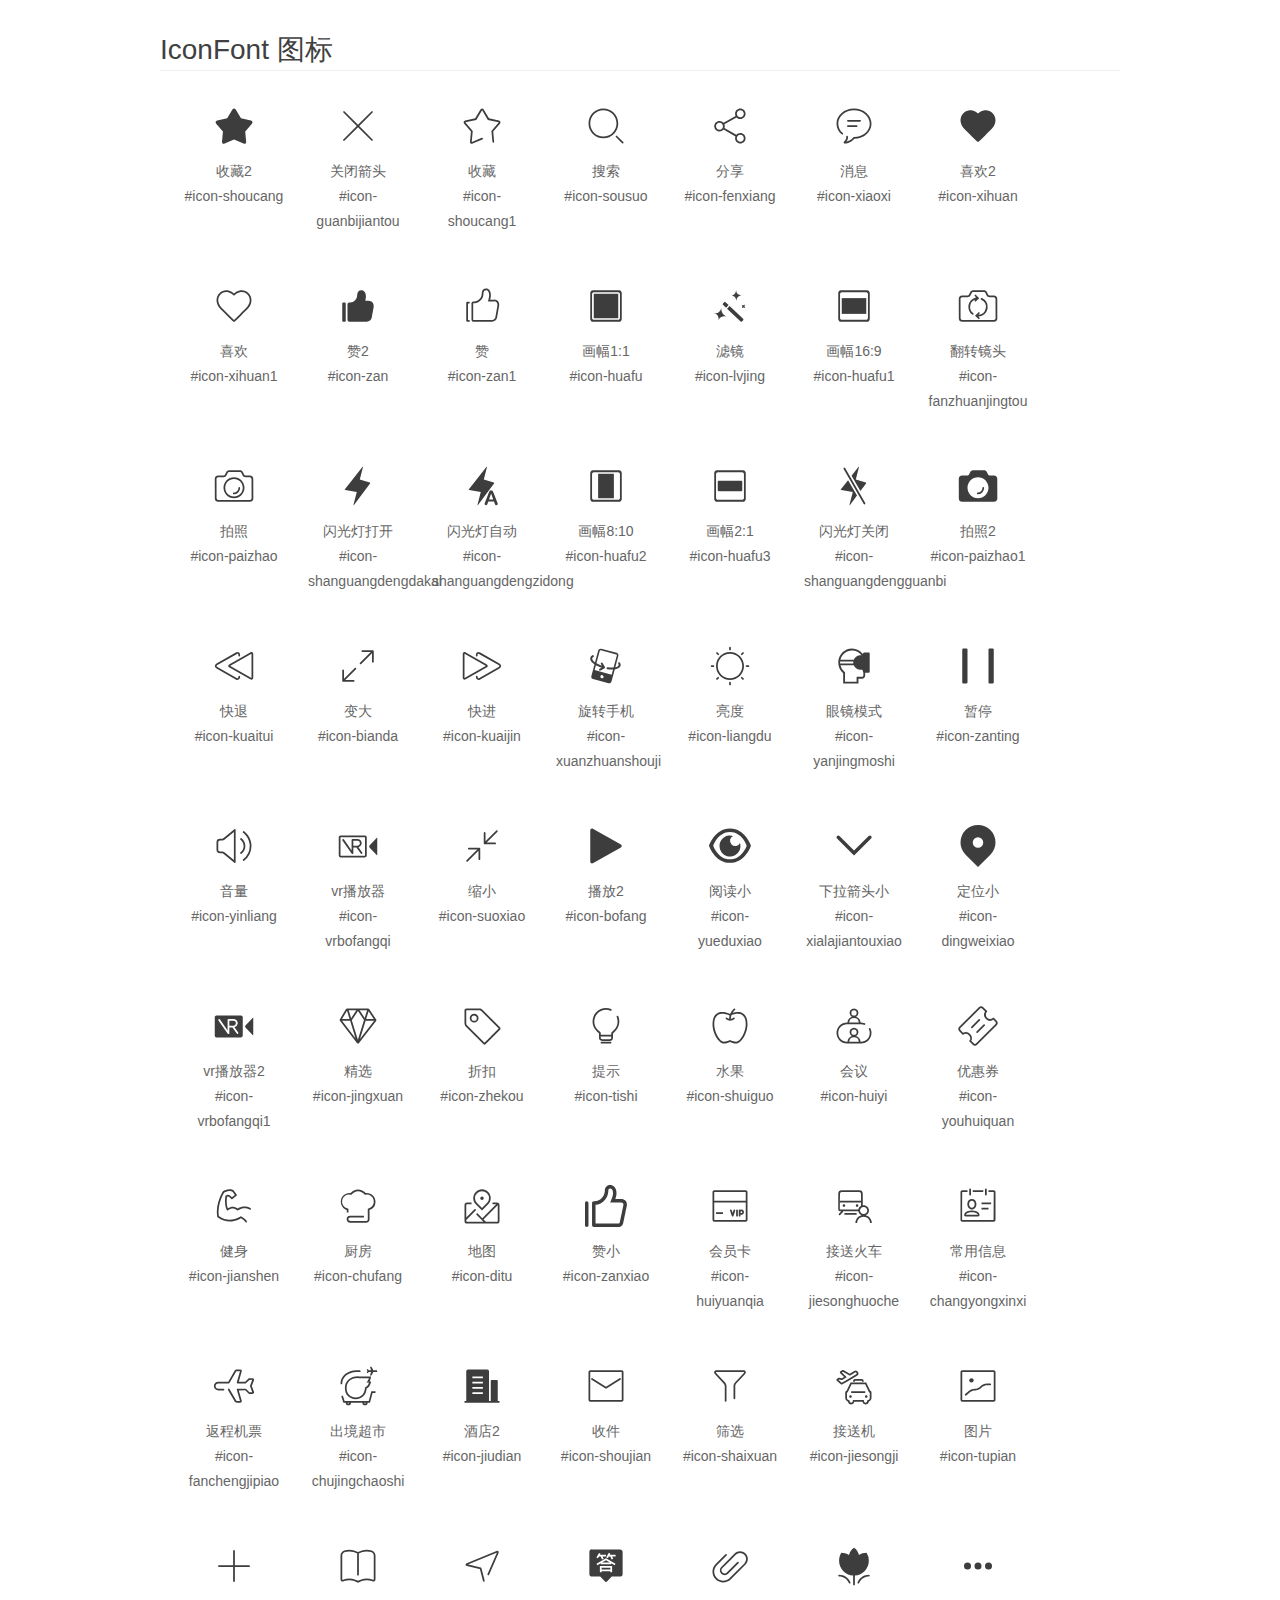
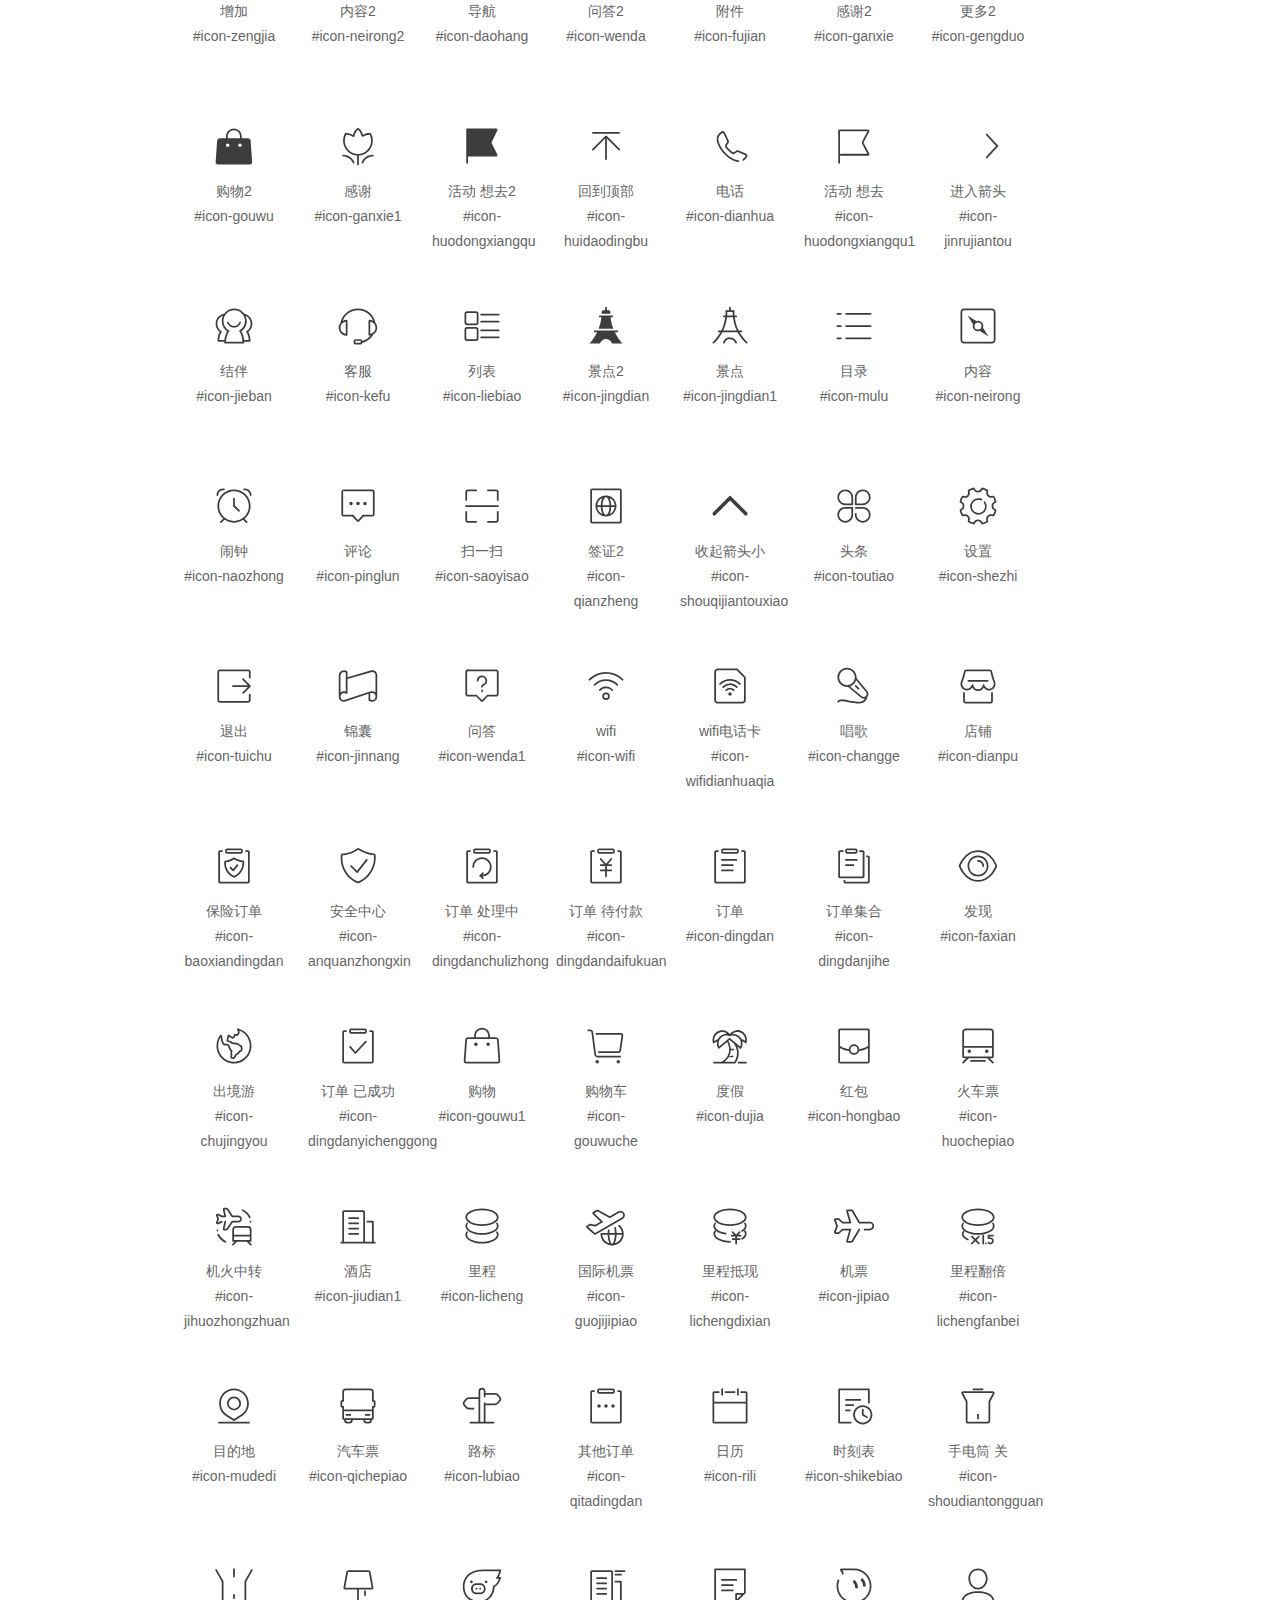
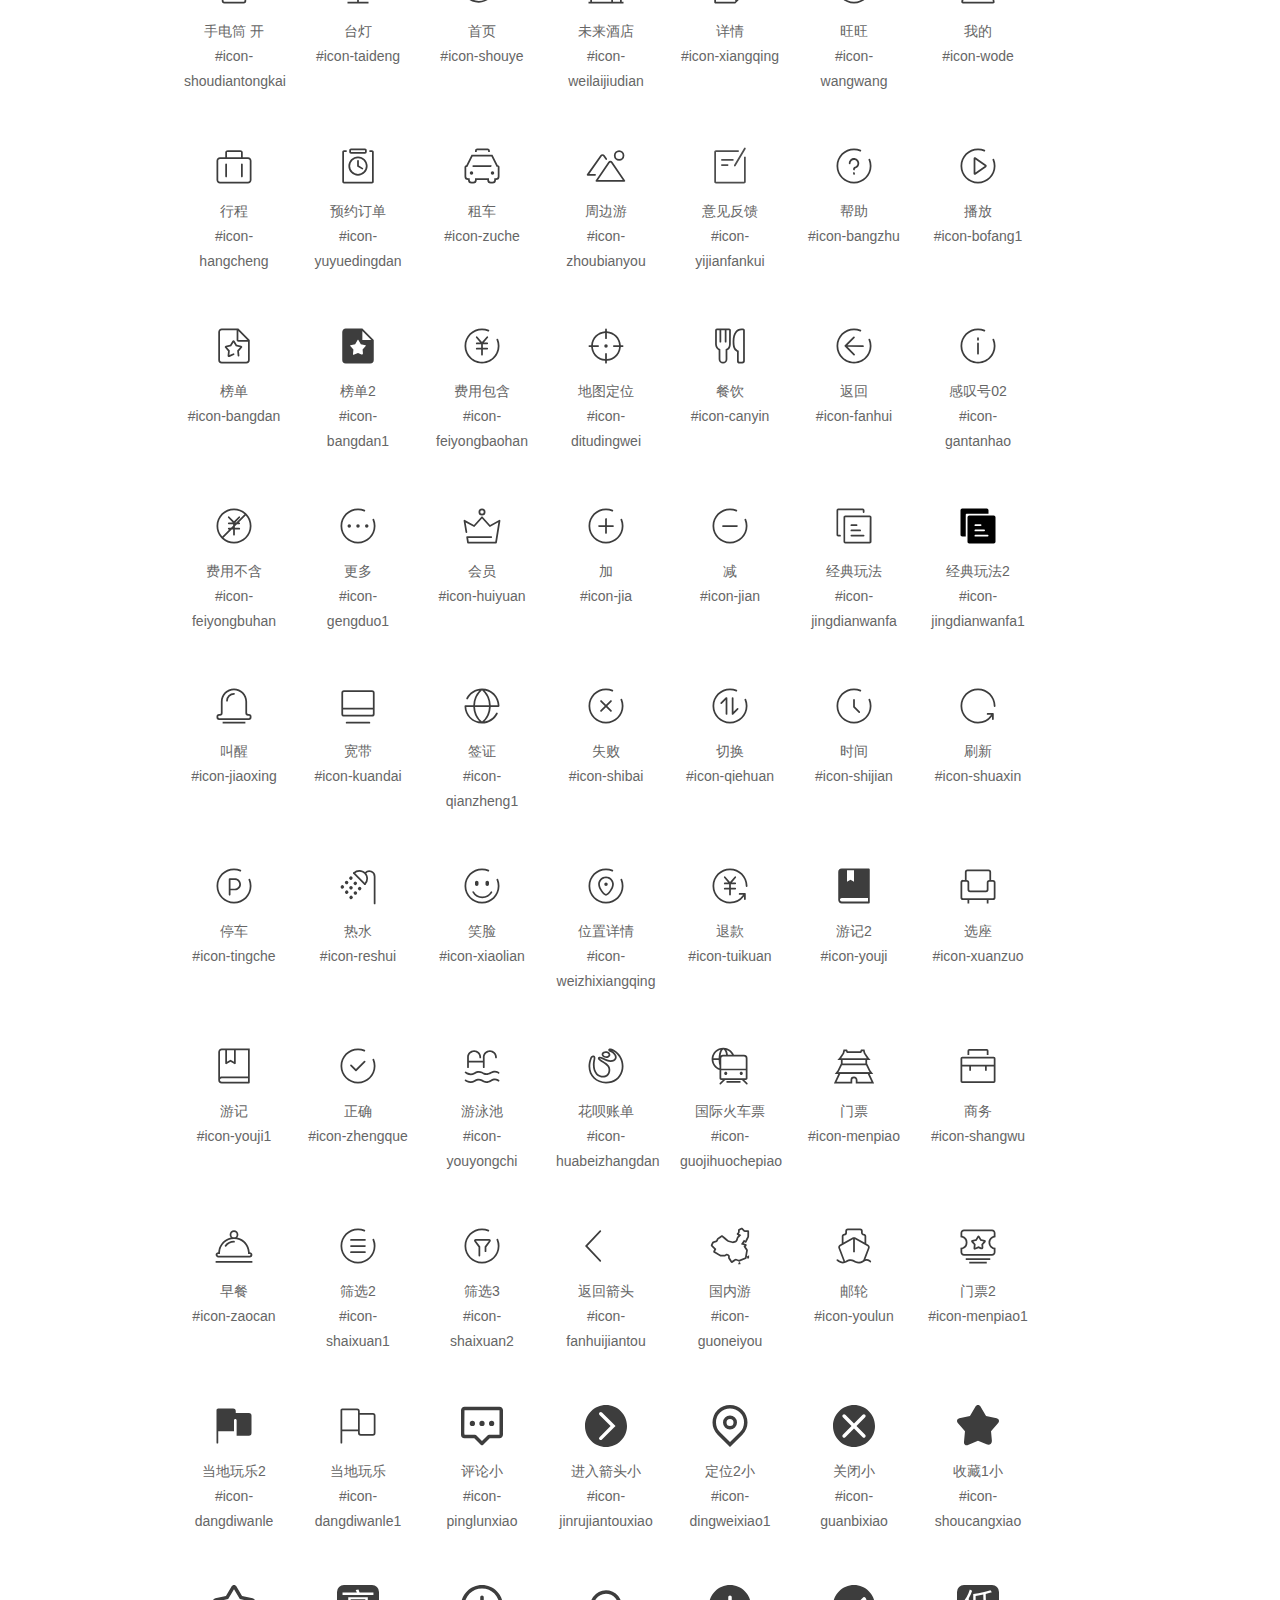
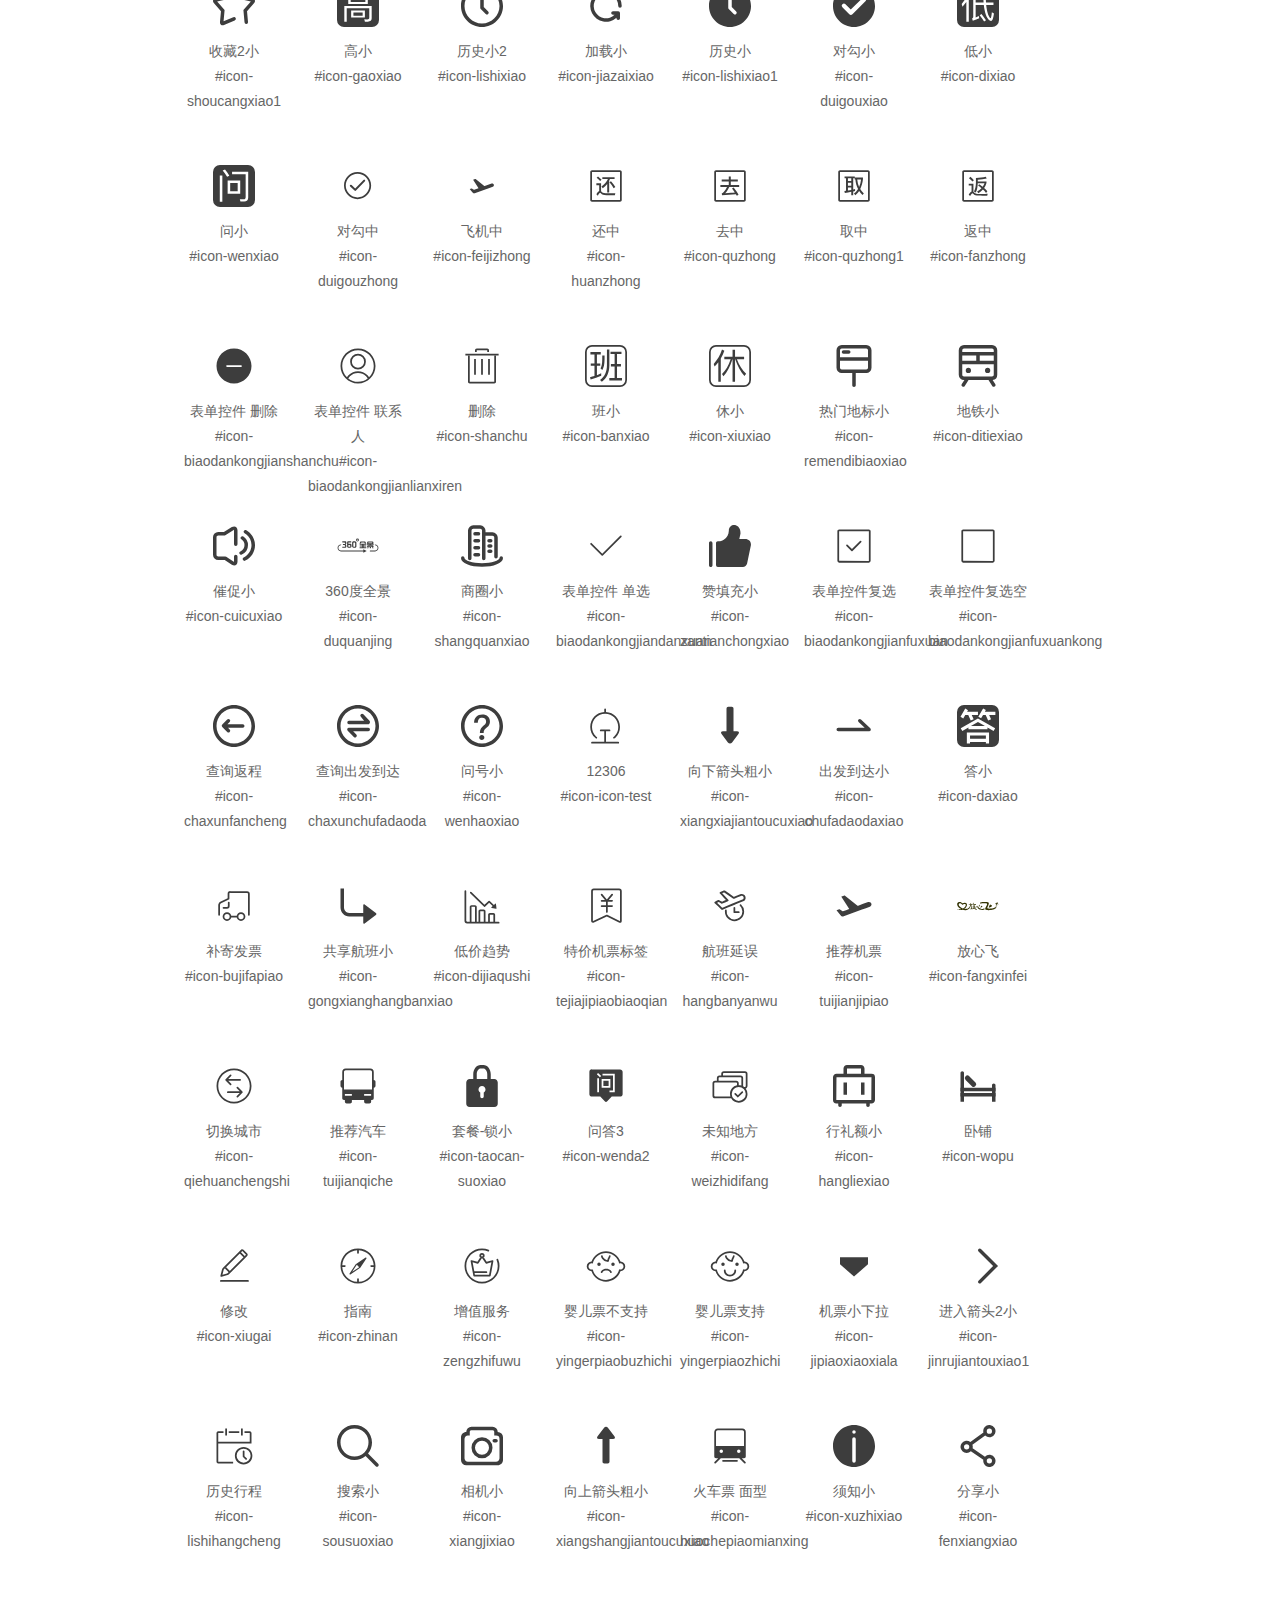
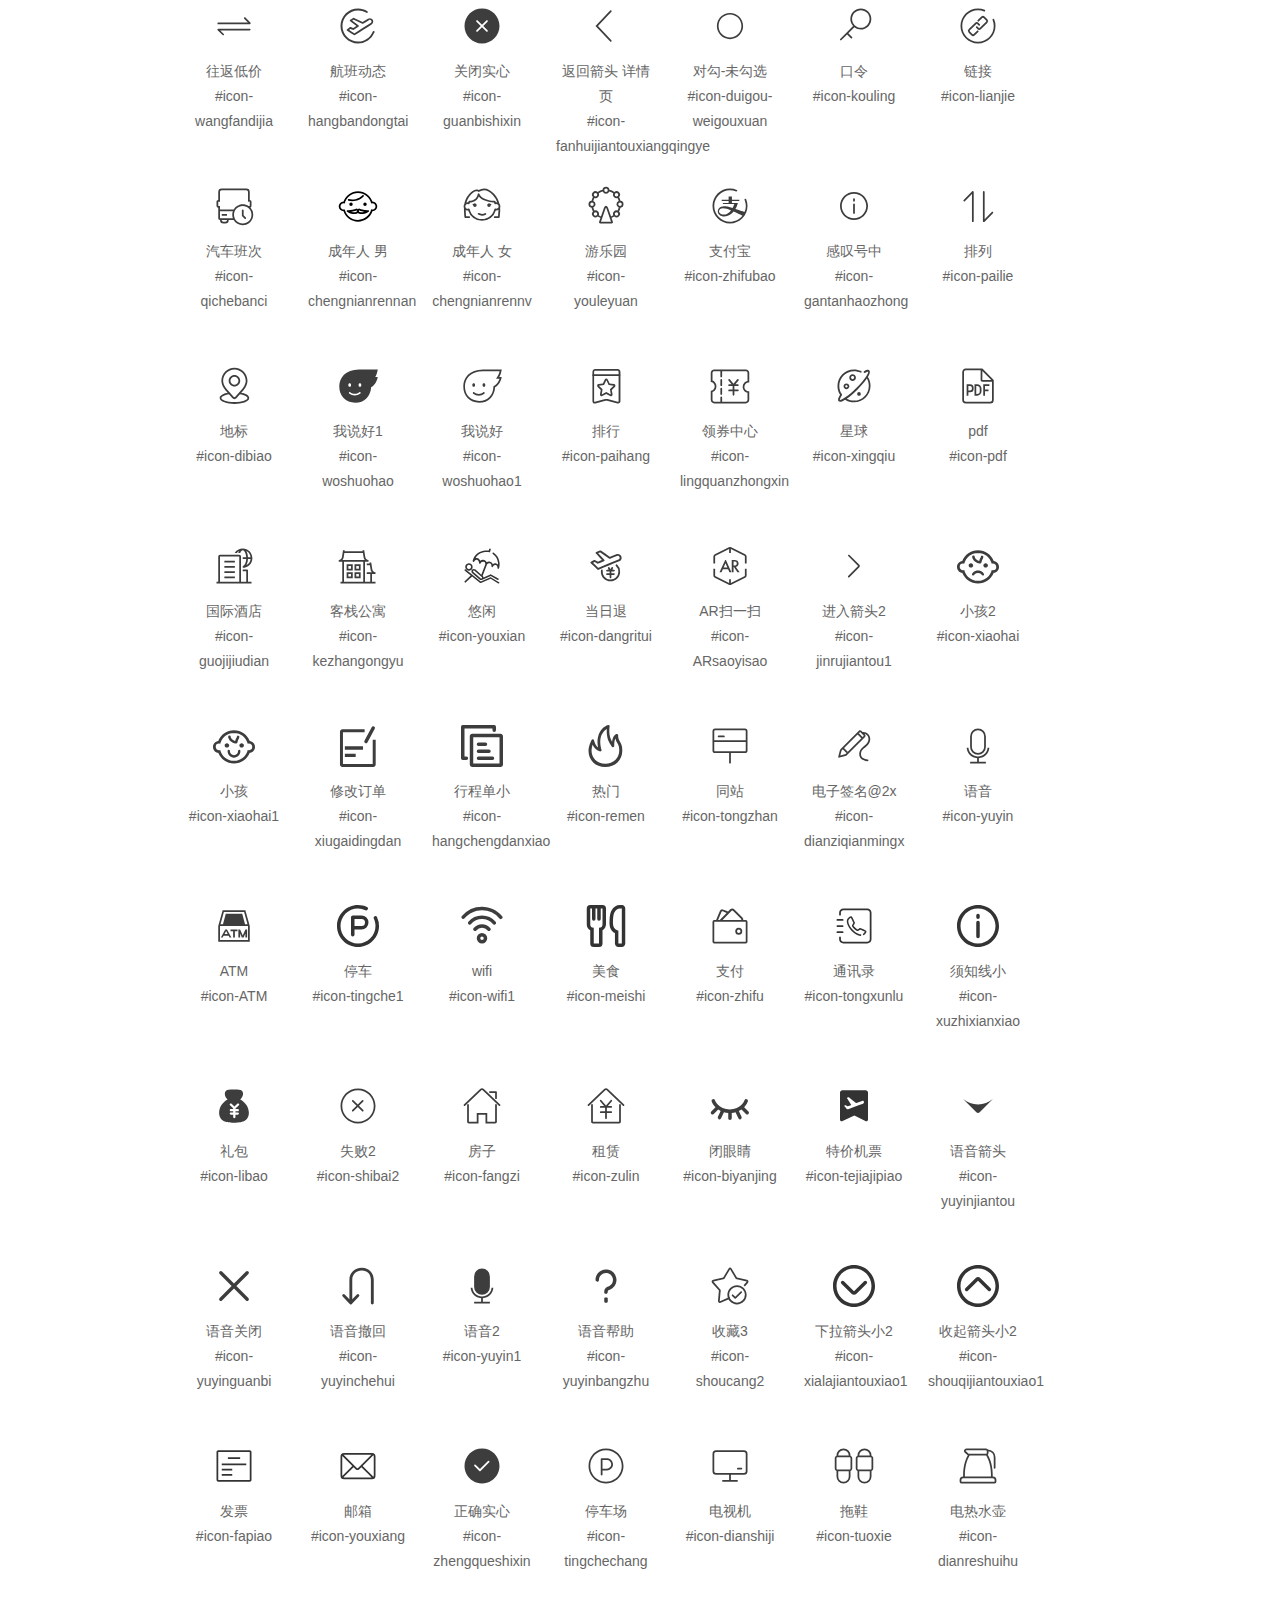
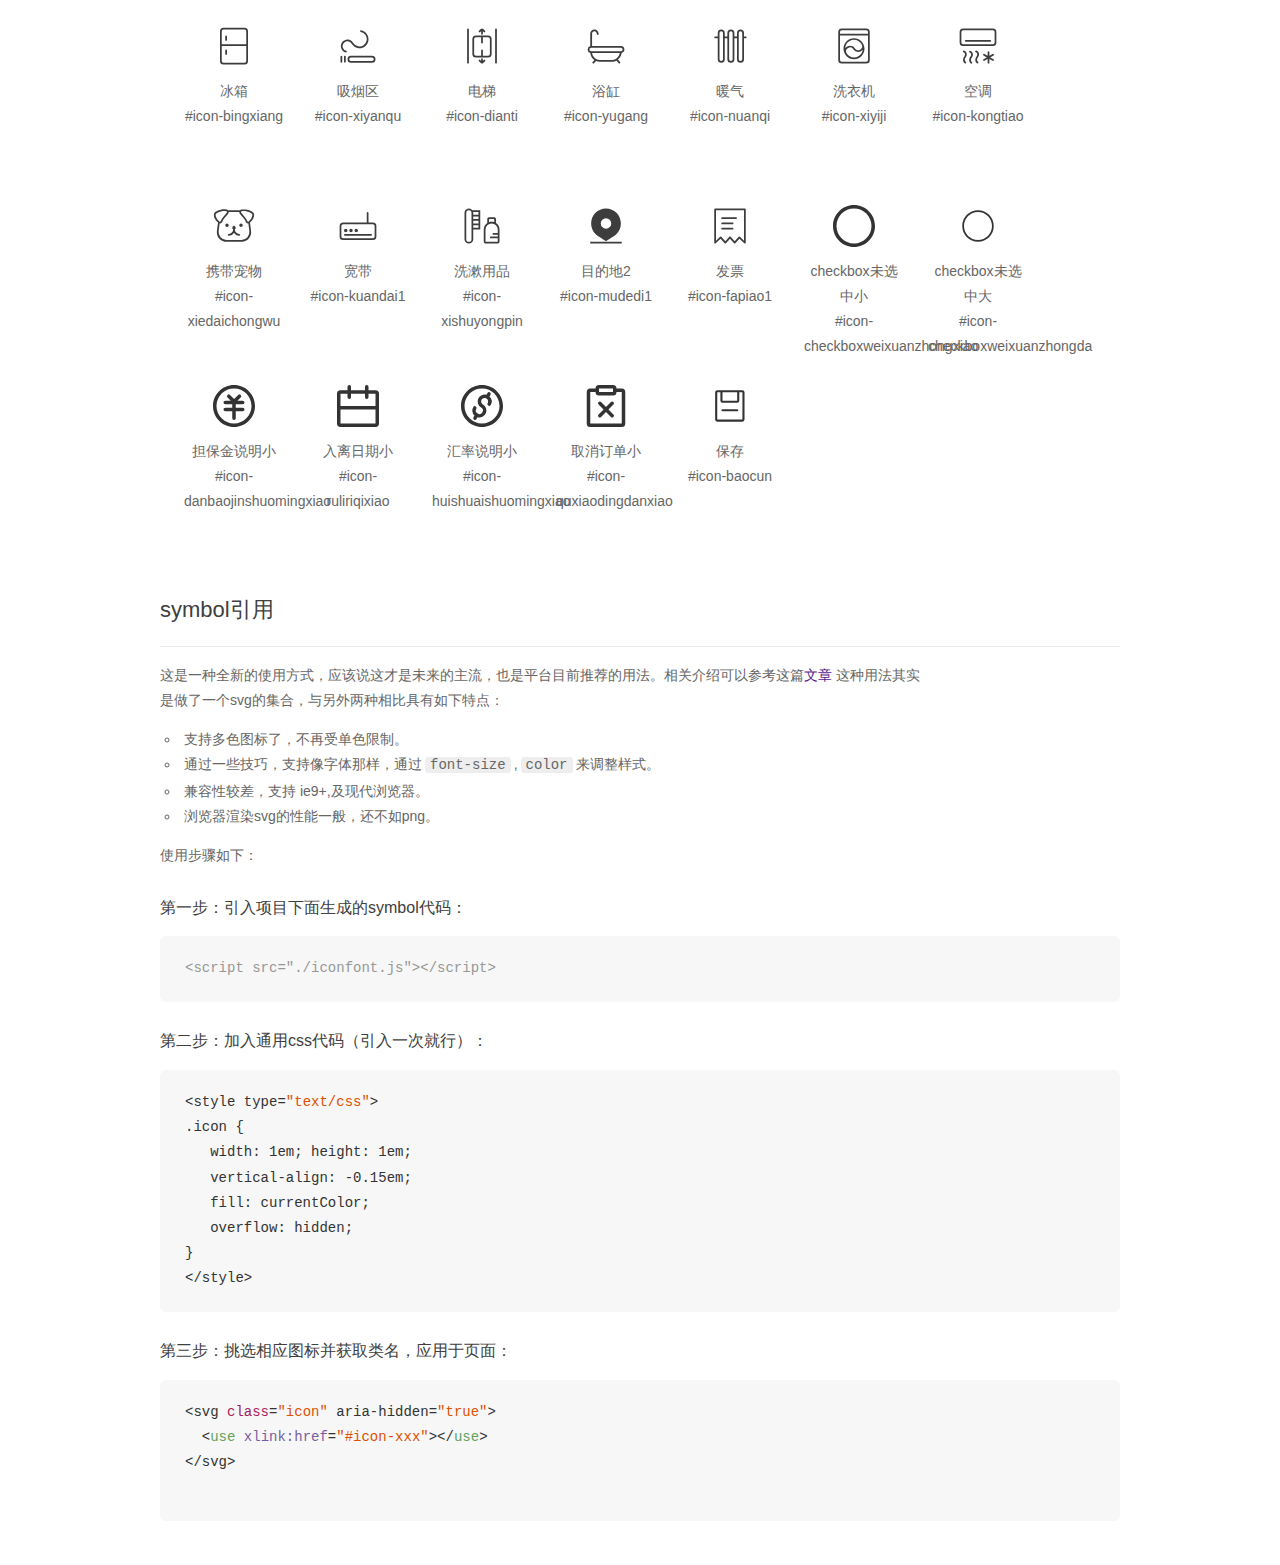
<file: pinyougou/lib/font/demo_symbol.html>
<!DOCTYPE html>
<html>
<head>
    <meta charset="utf-8"/>
    <title>IconFont</title>
    <link rel="stylesheet" href="demo.css">
    <script src="iconfont.js"></script>

    <style type="text/css">
        .icon {
          /* 通过设置 font-size 来改变图标大小 */
          width: 1em; height: 1em;
          /* 图标和文字相邻时，垂直对齐 */
          vertical-align: -0.15em;
          /* 通过设置 color 来改变 SVG 的颜色/fill */
          fill: currentColor;
          /* path 和 stroke 溢出 viewBox 部分在 IE 下会显示
             normalize.css 中也包含这行 */
          overflow: hidden;
        }

    </style>
</head>
<body>
    <div class="main markdown">
        <h1>IconFont 图标</h1>
        <ul class="icon_lists clear">
            
                <li>
                    <svg class="icon" aria-hidden="true">
                        <use xlink:href="#icon-shoucang"></use>
                    </svg>
                    <div class="name"> 收藏2</div>
                    <div class="fontclass">#icon-shoucang</div>
                </li>
            
                <li>
                    <svg class="icon" aria-hidden="true">
                        <use xlink:href="#icon-guanbijiantou"></use>
                    </svg>
                    <div class="name"> 关闭箭头</div>
                    <div class="fontclass">#icon-guanbijiantou</div>
                </li>
            
                <li>
                    <svg class="icon" aria-hidden="true">
                        <use xlink:href="#icon-shoucang1"></use>
                    </svg>
                    <div class="name"> 收藏</div>
                    <div class="fontclass">#icon-shoucang1</div>
                </li>
            
                <li>
                    <svg class="icon" aria-hidden="true">
                        <use xlink:href="#icon-sousuo"></use>
                    </svg>
                    <div class="name">搜索</div>
                    <div class="fontclass">#icon-sousuo</div>
                </li>
            
                <li>
                    <svg class="icon" aria-hidden="true">
                        <use xlink:href="#icon-fenxiang"></use>
                    </svg>
                    <div class="name">分享</div>
                    <div class="fontclass">#icon-fenxiang</div>
                </li>
            
                <li>
                    <svg class="icon" aria-hidden="true">
                        <use xlink:href="#icon-xiaoxi"></use>
                    </svg>
                    <div class="name"> 消息</div>
                    <div class="fontclass">#icon-xiaoxi</div>
                </li>
            
                <li>
                    <svg class="icon" aria-hidden="true">
                        <use xlink:href="#icon-xihuan"></use>
                    </svg>
                    <div class="name">喜欢2</div>
                    <div class="fontclass">#icon-xihuan</div>
                </li>
            
                <li>
                    <svg class="icon" aria-hidden="true">
                        <use xlink:href="#icon-xihuan1"></use>
                    </svg>
                    <div class="name">喜欢</div>
                    <div class="fontclass">#icon-xihuan1</div>
                </li>
            
                <li>
                    <svg class="icon" aria-hidden="true">
                        <use xlink:href="#icon-zan"></use>
                    </svg>
                    <div class="name">赞2</div>
                    <div class="fontclass">#icon-zan</div>
                </li>
            
                <li>
                    <svg class="icon" aria-hidden="true">
                        <use xlink:href="#icon-zan1"></use>
                    </svg>
                    <div class="name">赞</div>
                    <div class="fontclass">#icon-zan1</div>
                </li>
            
                <li>
                    <svg class="icon" aria-hidden="true">
                        <use xlink:href="#icon-huafu"></use>
                    </svg>
                    <div class="name">画幅1:1</div>
                    <div class="fontclass">#icon-huafu</div>
                </li>
            
                <li>
                    <svg class="icon" aria-hidden="true">
                        <use xlink:href="#icon-lvjing"></use>
                    </svg>
                    <div class="name">滤镜</div>
                    <div class="fontclass">#icon-lvjing</div>
                </li>
            
                <li>
                    <svg class="icon" aria-hidden="true">
                        <use xlink:href="#icon-huafu1"></use>
                    </svg>
                    <div class="name">画幅16:9</div>
                    <div class="fontclass">#icon-huafu1</div>
                </li>
            
                <li>
                    <svg class="icon" aria-hidden="true">
                        <use xlink:href="#icon-fanzhuanjingtou"></use>
                    </svg>
                    <div class="name">翻转镜头</div>
                    <div class="fontclass">#icon-fanzhuanjingtou</div>
                </li>
            
                <li>
                    <svg class="icon" aria-hidden="true">
                        <use xlink:href="#icon-paizhao"></use>
                    </svg>
                    <div class="name">拍照</div>
                    <div class="fontclass">#icon-paizhao</div>
                </li>
            
                <li>
                    <svg class="icon" aria-hidden="true">
                        <use xlink:href="#icon-shanguangdengdakai"></use>
                    </svg>
                    <div class="name">闪光灯打开</div>
                    <div class="fontclass">#icon-shanguangdengdakai</div>
                </li>
            
                <li>
                    <svg class="icon" aria-hidden="true">
                        <use xlink:href="#icon-shanguangdengzidong"></use>
                    </svg>
                    <div class="name">闪光灯自动</div>
                    <div class="fontclass">#icon-shanguangdengzidong</div>
                </li>
            
                <li>
                    <svg class="icon" aria-hidden="true">
                        <use xlink:href="#icon-huafu2"></use>
                    </svg>
                    <div class="name">画幅8:10</div>
                    <div class="fontclass">#icon-huafu2</div>
                </li>
            
                <li>
                    <svg class="icon" aria-hidden="true">
                        <use xlink:href="#icon-huafu3"></use>
                    </svg>
                    <div class="name">画幅2:1</div>
                    <div class="fontclass">#icon-huafu3</div>
                </li>
            
                <li>
                    <svg class="icon" aria-hidden="true">
                        <use xlink:href="#icon-shanguangdengguanbi"></use>
                    </svg>
                    <div class="name">闪光灯关闭</div>
                    <div class="fontclass">#icon-shanguangdengguanbi</div>
                </li>
            
                <li>
                    <svg class="icon" aria-hidden="true">
                        <use xlink:href="#icon-paizhao1"></use>
                    </svg>
                    <div class="name">拍照2</div>
                    <div class="fontclass">#icon-paizhao1</div>
                </li>
            
                <li>
                    <svg class="icon" aria-hidden="true">
                        <use xlink:href="#icon-kuaitui"></use>
                    </svg>
                    <div class="name">快退</div>
                    <div class="fontclass">#icon-kuaitui</div>
                </li>
            
                <li>
                    <svg class="icon" aria-hidden="true">
                        <use xlink:href="#icon-bianda"></use>
                    </svg>
                    <div class="name">变大</div>
                    <div class="fontclass">#icon-bianda</div>
                </li>
            
                <li>
                    <svg class="icon" aria-hidden="true">
                        <use xlink:href="#icon-kuaijin"></use>
                    </svg>
                    <div class="name">快进</div>
                    <div class="fontclass">#icon-kuaijin</div>
                </li>
            
                <li>
                    <svg class="icon" aria-hidden="true">
                        <use xlink:href="#icon-xuanzhuanshouji"></use>
                    </svg>
                    <div class="name">旋转手机</div>
                    <div class="fontclass">#icon-xuanzhuanshouji</div>
                </li>
            
                <li>
                    <svg class="icon" aria-hidden="true">
                        <use xlink:href="#icon-liangdu"></use>
                    </svg>
                    <div class="name">亮度</div>
                    <div class="fontclass">#icon-liangdu</div>
                </li>
            
                <li>
                    <svg class="icon" aria-hidden="true">
                        <use xlink:href="#icon-yanjingmoshi"></use>
                    </svg>
                    <div class="name">眼镜模式</div>
                    <div class="fontclass">#icon-yanjingmoshi</div>
                </li>
            
                <li>
                    <svg class="icon" aria-hidden="true">
                        <use xlink:href="#icon-zanting"></use>
                    </svg>
                    <div class="name">暂停</div>
                    <div class="fontclass">#icon-zanting</div>
                </li>
            
                <li>
                    <svg class="icon" aria-hidden="true">
                        <use xlink:href="#icon-yinliang"></use>
                    </svg>
                    <div class="name">音量</div>
                    <div class="fontclass">#icon-yinliang</div>
                </li>
            
                <li>
                    <svg class="icon" aria-hidden="true">
                        <use xlink:href="#icon-vrbofangqi"></use>
                    </svg>
                    <div class="name">vr播放器</div>
                    <div class="fontclass">#icon-vrbofangqi</div>
                </li>
            
                <li>
                    <svg class="icon" aria-hidden="true">
                        <use xlink:href="#icon-suoxiao"></use>
                    </svg>
                    <div class="name">缩小</div>
                    <div class="fontclass">#icon-suoxiao</div>
                </li>
            
                <li>
                    <svg class="icon" aria-hidden="true">
                        <use xlink:href="#icon-bofang"></use>
                    </svg>
                    <div class="name">播放2</div>
                    <div class="fontclass">#icon-bofang</div>
                </li>
            
                <li>
                    <svg class="icon" aria-hidden="true">
                        <use xlink:href="#icon-yueduxiao"></use>
                    </svg>
                    <div class="name"> 阅读小</div>
                    <div class="fontclass">#icon-yueduxiao</div>
                </li>
            
                <li>
                    <svg class="icon" aria-hidden="true">
                        <use xlink:href="#icon-xialajiantouxiao"></use>
                    </svg>
                    <div class="name"> 下拉箭头小</div>
                    <div class="fontclass">#icon-xialajiantouxiao</div>
                </li>
            
                <li>
                    <svg class="icon" aria-hidden="true">
                        <use xlink:href="#icon-dingweixiao"></use>
                    </svg>
                    <div class="name"> 定位小</div>
                    <div class="fontclass">#icon-dingweixiao</div>
                </li>
            
                <li>
                    <svg class="icon" aria-hidden="true">
                        <use xlink:href="#icon-vrbofangqi1"></use>
                    </svg>
                    <div class="name">vr播放器2</div>
                    <div class="fontclass">#icon-vrbofangqi1</div>
                </li>
            
                <li>
                    <svg class="icon" aria-hidden="true">
                        <use xlink:href="#icon-jingxuan"></use>
                    </svg>
                    <div class="name">精选</div>
                    <div class="fontclass">#icon-jingxuan</div>
                </li>
            
                <li>
                    <svg class="icon" aria-hidden="true">
                        <use xlink:href="#icon-zhekou"></use>
                    </svg>
                    <div class="name"> 折扣</div>
                    <div class="fontclass">#icon-zhekou</div>
                </li>
            
                <li>
                    <svg class="icon" aria-hidden="true">
                        <use xlink:href="#icon-tishi"></use>
                    </svg>
                    <div class="name"> 提示</div>
                    <div class="fontclass">#icon-tishi</div>
                </li>
            
                <li>
                    <svg class="icon" aria-hidden="true">
                        <use xlink:href="#icon-shuiguo"></use>
                    </svg>
                    <div class="name"> 水果</div>
                    <div class="fontclass">#icon-shuiguo</div>
                </li>
            
                <li>
                    <svg class="icon" aria-hidden="true">
                        <use xlink:href="#icon-huiyi"></use>
                    </svg>
                    <div class="name">会议</div>
                    <div class="fontclass">#icon-huiyi</div>
                </li>
            
                <li>
                    <svg class="icon" aria-hidden="true">
                        <use xlink:href="#icon-youhuiquan"></use>
                    </svg>
                    <div class="name"> 优惠券</div>
                    <div class="fontclass">#icon-youhuiquan</div>
                </li>
            
                <li>
                    <svg class="icon" aria-hidden="true">
                        <use xlink:href="#icon-jianshen"></use>
                    </svg>
                    <div class="name">健身</div>
                    <div class="fontclass">#icon-jianshen</div>
                </li>
            
                <li>
                    <svg class="icon" aria-hidden="true">
                        <use xlink:href="#icon-chufang"></use>
                    </svg>
                    <div class="name">厨房</div>
                    <div class="fontclass">#icon-chufang</div>
                </li>
            
                <li>
                    <svg class="icon" aria-hidden="true">
                        <use xlink:href="#icon-ditu"></use>
                    </svg>
                    <div class="name">地图</div>
                    <div class="fontclass">#icon-ditu</div>
                </li>
            
                <li>
                    <svg class="icon" aria-hidden="true">
                        <use xlink:href="#icon-zanxiao"></use>
                    </svg>
                    <div class="name">赞小</div>
                    <div class="fontclass">#icon-zanxiao</div>
                </li>
            
                <li>
                    <svg class="icon" aria-hidden="true">
                        <use xlink:href="#icon-huiyuanqia"></use>
                    </svg>
                    <div class="name"> 会员卡</div>
                    <div class="fontclass">#icon-huiyuanqia</div>
                </li>
            
                <li>
                    <svg class="icon" aria-hidden="true">
                        <use xlink:href="#icon-jiesonghuoche"></use>
                    </svg>
                    <div class="name"> 接送火车</div>
                    <div class="fontclass">#icon-jiesonghuoche</div>
                </li>
            
                <li>
                    <svg class="icon" aria-hidden="true">
                        <use xlink:href="#icon-changyongxinxi"></use>
                    </svg>
                    <div class="name"> 常用信息</div>
                    <div class="fontclass">#icon-changyongxinxi</div>
                </li>
            
                <li>
                    <svg class="icon" aria-hidden="true">
                        <use xlink:href="#icon-fanchengjipiao"></use>
                    </svg>
                    <div class="name"> 返程机票</div>
                    <div class="fontclass">#icon-fanchengjipiao</div>
                </li>
            
                <li>
                    <svg class="icon" aria-hidden="true">
                        <use xlink:href="#icon-chujingchaoshi"></use>
                    </svg>
                    <div class="name"> 出境超市</div>
                    <div class="fontclass">#icon-chujingchaoshi</div>
                </li>
            
                <li>
                    <svg class="icon" aria-hidden="true">
                        <use xlink:href="#icon-jiudian"></use>
                    </svg>
                    <div class="name"> 酒店2</div>
                    <div class="fontclass">#icon-jiudian</div>
                </li>
            
                <li>
                    <svg class="icon" aria-hidden="true">
                        <use xlink:href="#icon-shoujian"></use>
                    </svg>
                    <div class="name"> 收件</div>
                    <div class="fontclass">#icon-shoujian</div>
                </li>
            
                <li>
                    <svg class="icon" aria-hidden="true">
                        <use xlink:href="#icon-shaixuan"></use>
                    </svg>
                    <div class="name"> 筛选</div>
                    <div class="fontclass">#icon-shaixuan</div>
                </li>
            
                <li>
                    <svg class="icon" aria-hidden="true">
                        <use xlink:href="#icon-jiesongji"></use>
                    </svg>
                    <div class="name"> 接送机</div>
                    <div class="fontclass">#icon-jiesongji</div>
                </li>
            
                <li>
                    <svg class="icon" aria-hidden="true">
                        <use xlink:href="#icon-tupian"></use>
                    </svg>
                    <div class="name"> 图片</div>
                    <div class="fontclass">#icon-tupian</div>
                </li>
            
                <li>
                    <svg class="icon" aria-hidden="true">
                        <use xlink:href="#icon-zengjia"></use>
                    </svg>
                    <div class="name"> 增加</div>
                    <div class="fontclass">#icon-zengjia</div>
                </li>
            
                <li>
                    <svg class="icon" aria-hidden="true">
                        <use xlink:href="#icon-neirong2"></use>
                    </svg>
                    <div class="name"> 内容2</div>
                    <div class="fontclass">#icon-neirong2</div>
                </li>
            
                <li>
                    <svg class="icon" aria-hidden="true">
                        <use xlink:href="#icon-daohang"></use>
                    </svg>
                    <div class="name">导航</div>
                    <div class="fontclass">#icon-daohang</div>
                </li>
            
                <li>
                    <svg class="icon" aria-hidden="true">
                        <use xlink:href="#icon-wenda"></use>
                    </svg>
                    <div class="name"> 问答2</div>
                    <div class="fontclass">#icon-wenda</div>
                </li>
            
                <li>
                    <svg class="icon" aria-hidden="true">
                        <use xlink:href="#icon-fujian"></use>
                    </svg>
                    <div class="name">附件</div>
                    <div class="fontclass">#icon-fujian</div>
                </li>
            
                <li>
                    <svg class="icon" aria-hidden="true">
                        <use xlink:href="#icon-ganxie"></use>
                    </svg>
                    <div class="name">感谢2</div>
                    <div class="fontclass">#icon-ganxie</div>
                </li>
            
                <li>
                    <svg class="icon" aria-hidden="true">
                        <use xlink:href="#icon-gengduo"></use>
                    </svg>
                    <div class="name">更多2</div>
                    <div class="fontclass">#icon-gengduo</div>
                </li>
            
                <li>
                    <svg class="icon" aria-hidden="true">
                        <use xlink:href="#icon-gouwu"></use>
                    </svg>
                    <div class="name">购物2</div>
                    <div class="fontclass">#icon-gouwu</div>
                </li>
            
                <li>
                    <svg class="icon" aria-hidden="true">
                        <use xlink:href="#icon-ganxie1"></use>
                    </svg>
                    <div class="name">感谢</div>
                    <div class="fontclass">#icon-ganxie1</div>
                </li>
            
                <li>
                    <svg class="icon" aria-hidden="true">
                        <use xlink:href="#icon-huodongxiangqu"></use>
                    </svg>
                    <div class="name">活动 想去2</div>
                    <div class="fontclass">#icon-huodongxiangqu</div>
                </li>
            
                <li>
                    <svg class="icon" aria-hidden="true">
                        <use xlink:href="#icon-huidaodingbu"></use>
                    </svg>
                    <div class="name">回到顶部</div>
                    <div class="fontclass">#icon-huidaodingbu</div>
                </li>
            
                <li>
                    <svg class="icon" aria-hidden="true">
                        <use xlink:href="#icon-dianhua"></use>
                    </svg>
                    <div class="name">电话</div>
                    <div class="fontclass">#icon-dianhua</div>
                </li>
            
                <li>
                    <svg class="icon" aria-hidden="true">
                        <use xlink:href="#icon-huodongxiangqu1"></use>
                    </svg>
                    <div class="name">活动 想去</div>
                    <div class="fontclass">#icon-huodongxiangqu1</div>
                </li>
            
                <li>
                    <svg class="icon" aria-hidden="true">
                        <use xlink:href="#icon-jinrujiantou"></use>
                    </svg>
                    <div class="name">进入箭头</div>
                    <div class="fontclass">#icon-jinrujiantou</div>
                </li>
            
                <li>
                    <svg class="icon" aria-hidden="true">
                        <use xlink:href="#icon-jieban"></use>
                    </svg>
                    <div class="name">结伴</div>
                    <div class="fontclass">#icon-jieban</div>
                </li>
            
                <li>
                    <svg class="icon" aria-hidden="true">
                        <use xlink:href="#icon-kefu"></use>
                    </svg>
                    <div class="name">客服</div>
                    <div class="fontclass">#icon-kefu</div>
                </li>
            
                <li>
                    <svg class="icon" aria-hidden="true">
                        <use xlink:href="#icon-liebiao"></use>
                    </svg>
                    <div class="name">列表</div>
                    <div class="fontclass">#icon-liebiao</div>
                </li>
            
                <li>
                    <svg class="icon" aria-hidden="true">
                        <use xlink:href="#icon-jingdian"></use>
                    </svg>
                    <div class="name">景点2</div>
                    <div class="fontclass">#icon-jingdian</div>
                </li>
            
                <li>
                    <svg class="icon" aria-hidden="true">
                        <use xlink:href="#icon-jingdian1"></use>
                    </svg>
                    <div class="name">景点</div>
                    <div class="fontclass">#icon-jingdian1</div>
                </li>
            
                <li>
                    <svg class="icon" aria-hidden="true">
                        <use xlink:href="#icon-mulu"></use>
                    </svg>
                    <div class="name">目录</div>
                    <div class="fontclass">#icon-mulu</div>
                </li>
            
                <li>
                    <svg class="icon" aria-hidden="true">
                        <use xlink:href="#icon-neirong"></use>
                    </svg>
                    <div class="name">内容</div>
                    <div class="fontclass">#icon-neirong</div>
                </li>
            
                <li>
                    <svg class="icon" aria-hidden="true">
                        <use xlink:href="#icon-naozhong"></use>
                    </svg>
                    <div class="name">闹钟</div>
                    <div class="fontclass">#icon-naozhong</div>
                </li>
            
                <li>
                    <svg class="icon" aria-hidden="true">
                        <use xlink:href="#icon-pinglun"></use>
                    </svg>
                    <div class="name">评论</div>
                    <div class="fontclass">#icon-pinglun</div>
                </li>
            
                <li>
                    <svg class="icon" aria-hidden="true">
                        <use xlink:href="#icon-saoyisao"></use>
                    </svg>
                    <div class="name">扫一扫</div>
                    <div class="fontclass">#icon-saoyisao</div>
                </li>
            
                <li>
                    <svg class="icon" aria-hidden="true">
                        <use xlink:href="#icon-qianzheng"></use>
                    </svg>
                    <div class="name">签证2</div>
                    <div class="fontclass">#icon-qianzheng</div>
                </li>
            
                <li>
                    <svg class="icon" aria-hidden="true">
                        <use xlink:href="#icon-shouqijiantouxiao"></use>
                    </svg>
                    <div class="name">收起箭头小</div>
                    <div class="fontclass">#icon-shouqijiantouxiao</div>
                </li>
            
                <li>
                    <svg class="icon" aria-hidden="true">
                        <use xlink:href="#icon-toutiao"></use>
                    </svg>
                    <div class="name">头条</div>
                    <div class="fontclass">#icon-toutiao</div>
                </li>
            
                <li>
                    <svg class="icon" aria-hidden="true">
                        <use xlink:href="#icon-shezhi"></use>
                    </svg>
                    <div class="name">设置</div>
                    <div class="fontclass">#icon-shezhi</div>
                </li>
            
                <li>
                    <svg class="icon" aria-hidden="true">
                        <use xlink:href="#icon-tuichu"></use>
                    </svg>
                    <div class="name">退出</div>
                    <div class="fontclass">#icon-tuichu</div>
                </li>
            
                <li>
                    <svg class="icon" aria-hidden="true">
                        <use xlink:href="#icon-jinnang"></use>
                    </svg>
                    <div class="name">锦囊</div>
                    <div class="fontclass">#icon-jinnang</div>
                </li>
            
                <li>
                    <svg class="icon" aria-hidden="true">
                        <use xlink:href="#icon-wenda1"></use>
                    </svg>
                    <div class="name">问答</div>
                    <div class="fontclass">#icon-wenda1</div>
                </li>
            
                <li>
                    <svg class="icon" aria-hidden="true">
                        <use xlink:href="#icon-wifi"></use>
                    </svg>
                    <div class="name">wifi</div>
                    <div class="fontclass">#icon-wifi</div>
                </li>
            
                <li>
                    <svg class="icon" aria-hidden="true">
                        <use xlink:href="#icon-wifidianhuaqia"></use>
                    </svg>
                    <div class="name">wifi电话卡</div>
                    <div class="fontclass">#icon-wifidianhuaqia</div>
                </li>
            
                <li>
                    <svg class="icon" aria-hidden="true">
                        <use xlink:href="#icon-changge"></use>
                    </svg>
                    <div class="name"> 唱歌</div>
                    <div class="fontclass">#icon-changge</div>
                </li>
            
                <li>
                    <svg class="icon" aria-hidden="true">
                        <use xlink:href="#icon-dianpu"></use>
                    </svg>
                    <div class="name"> 店铺</div>
                    <div class="fontclass">#icon-dianpu</div>
                </li>
            
                <li>
                    <svg class="icon" aria-hidden="true">
                        <use xlink:href="#icon-baoxiandingdan"></use>
                    </svg>
                    <div class="name"> 保险订单</div>
                    <div class="fontclass">#icon-baoxiandingdan</div>
                </li>
            
                <li>
                    <svg class="icon" aria-hidden="true">
                        <use xlink:href="#icon-anquanzhongxin"></use>
                    </svg>
                    <div class="name"> 安全中心</div>
                    <div class="fontclass">#icon-anquanzhongxin</div>
                </li>
            
                <li>
                    <svg class="icon" aria-hidden="true">
                        <use xlink:href="#icon-dingdanchulizhong"></use>
                    </svg>
                    <div class="name"> 订单 处理中</div>
                    <div class="fontclass">#icon-dingdanchulizhong</div>
                </li>
            
                <li>
                    <svg class="icon" aria-hidden="true">
                        <use xlink:href="#icon-dingdandaifukuan"></use>
                    </svg>
                    <div class="name"> 订单 待付款</div>
                    <div class="fontclass">#icon-dingdandaifukuan</div>
                </li>
            
                <li>
                    <svg class="icon" aria-hidden="true">
                        <use xlink:href="#icon-dingdan"></use>
                    </svg>
                    <div class="name"> 订单</div>
                    <div class="fontclass">#icon-dingdan</div>
                </li>
            
                <li>
                    <svg class="icon" aria-hidden="true">
                        <use xlink:href="#icon-dingdanjihe"></use>
                    </svg>
                    <div class="name"> 订单集合</div>
                    <div class="fontclass">#icon-dingdanjihe</div>
                </li>
            
                <li>
                    <svg class="icon" aria-hidden="true">
                        <use xlink:href="#icon-faxian"></use>
                    </svg>
                    <div class="name"> 发现</div>
                    <div class="fontclass">#icon-faxian</div>
                </li>
            
                <li>
                    <svg class="icon" aria-hidden="true">
                        <use xlink:href="#icon-chujingyou"></use>
                    </svg>
                    <div class="name"> 出境游</div>
                    <div class="fontclass">#icon-chujingyou</div>
                </li>
            
                <li>
                    <svg class="icon" aria-hidden="true">
                        <use xlink:href="#icon-dingdanyichenggong"></use>
                    </svg>
                    <div class="name"> 订单 已成功</div>
                    <div class="fontclass">#icon-dingdanyichenggong</div>
                </li>
            
                <li>
                    <svg class="icon" aria-hidden="true">
                        <use xlink:href="#icon-gouwu1"></use>
                    </svg>
                    <div class="name"> 购物</div>
                    <div class="fontclass">#icon-gouwu1</div>
                </li>
            
                <li>
                    <svg class="icon" aria-hidden="true">
                        <use xlink:href="#icon-gouwuche"></use>
                    </svg>
                    <div class="name"> 购物车</div>
                    <div class="fontclass">#icon-gouwuche</div>
                </li>
            
                <li>
                    <svg class="icon" aria-hidden="true">
                        <use xlink:href="#icon-dujia"></use>
                    </svg>
                    <div class="name"> 度假</div>
                    <div class="fontclass">#icon-dujia</div>
                </li>
            
                <li>
                    <svg class="icon" aria-hidden="true">
                        <use xlink:href="#icon-hongbao"></use>
                    </svg>
                    <div class="name"> 红包</div>
                    <div class="fontclass">#icon-hongbao</div>
                </li>
            
                <li>
                    <svg class="icon" aria-hidden="true">
                        <use xlink:href="#icon-huochepiao"></use>
                    </svg>
                    <div class="name"> 火车票</div>
                    <div class="fontclass">#icon-huochepiao</div>
                </li>
            
                <li>
                    <svg class="icon" aria-hidden="true">
                        <use xlink:href="#icon-jihuozhongzhuan"></use>
                    </svg>
                    <div class="name"> 机火中转</div>
                    <div class="fontclass">#icon-jihuozhongzhuan</div>
                </li>
            
                <li>
                    <svg class="icon" aria-hidden="true">
                        <use xlink:href="#icon-jiudian1"></use>
                    </svg>
                    <div class="name"> 酒店</div>
                    <div class="fontclass">#icon-jiudian1</div>
                </li>
            
                <li>
                    <svg class="icon" aria-hidden="true">
                        <use xlink:href="#icon-licheng"></use>
                    </svg>
                    <div class="name"> 里程</div>
                    <div class="fontclass">#icon-licheng</div>
                </li>
            
                <li>
                    <svg class="icon" aria-hidden="true">
                        <use xlink:href="#icon-guojijipiao"></use>
                    </svg>
                    <div class="name"> 国际机票</div>
                    <div class="fontclass">#icon-guojijipiao</div>
                </li>
            
                <li>
                    <svg class="icon" aria-hidden="true">
                        <use xlink:href="#icon-lichengdixian"></use>
                    </svg>
                    <div class="name"> 里程抵现</div>
                    <div class="fontclass">#icon-lichengdixian</div>
                </li>
            
                <li>
                    <svg class="icon" aria-hidden="true">
                        <use xlink:href="#icon-jipiao"></use>
                    </svg>
                    <div class="name"> 机票</div>
                    <div class="fontclass">#icon-jipiao</div>
                </li>
            
                <li>
                    <svg class="icon" aria-hidden="true">
                        <use xlink:href="#icon-lichengfanbei"></use>
                    </svg>
                    <div class="name"> 里程翻倍</div>
                    <div class="fontclass">#icon-lichengfanbei</div>
                </li>
            
                <li>
                    <svg class="icon" aria-hidden="true">
                        <use xlink:href="#icon-mudedi"></use>
                    </svg>
                    <div class="name"> 目的地</div>
                    <div class="fontclass">#icon-mudedi</div>
                </li>
            
                <li>
                    <svg class="icon" aria-hidden="true">
                        <use xlink:href="#icon-qichepiao"></use>
                    </svg>
                    <div class="name"> 汽车票</div>
                    <div class="fontclass">#icon-qichepiao</div>
                </li>
            
                <li>
                    <svg class="icon" aria-hidden="true">
                        <use xlink:href="#icon-lubiao"></use>
                    </svg>
                    <div class="name"> 路标</div>
                    <div class="fontclass">#icon-lubiao</div>
                </li>
            
                <li>
                    <svg class="icon" aria-hidden="true">
                        <use xlink:href="#icon-qitadingdan"></use>
                    </svg>
                    <div class="name"> 其他订单</div>
                    <div class="fontclass">#icon-qitadingdan</div>
                </li>
            
                <li>
                    <svg class="icon" aria-hidden="true">
                        <use xlink:href="#icon-rili"></use>
                    </svg>
                    <div class="name"> 日历</div>
                    <div class="fontclass">#icon-rili</div>
                </li>
            
                <li>
                    <svg class="icon" aria-hidden="true">
                        <use xlink:href="#icon-shikebiao"></use>
                    </svg>
                    <div class="name"> 时刻表</div>
                    <div class="fontclass">#icon-shikebiao</div>
                </li>
            
                <li>
                    <svg class="icon" aria-hidden="true">
                        <use xlink:href="#icon-shoudiantongguan"></use>
                    </svg>
                    <div class="name"> 手电筒 关</div>
                    <div class="fontclass">#icon-shoudiantongguan</div>
                </li>
            
                <li>
                    <svg class="icon" aria-hidden="true">
                        <use xlink:href="#icon-shoudiantongkai"></use>
                    </svg>
                    <div class="name"> 手电筒 开</div>
                    <div class="fontclass">#icon-shoudiantongkai</div>
                </li>
            
                <li>
                    <svg class="icon" aria-hidden="true">
                        <use xlink:href="#icon-taideng"></use>
                    </svg>
                    <div class="name"> 台灯</div>
                    <div class="fontclass">#icon-taideng</div>
                </li>
            
                <li>
                    <svg class="icon" aria-hidden="true">
                        <use xlink:href="#icon-shouye"></use>
                    </svg>
                    <div class="name"> 首页</div>
                    <div class="fontclass">#icon-shouye</div>
                </li>
            
                <li>
                    <svg class="icon" aria-hidden="true">
                        <use xlink:href="#icon-weilaijiudian"></use>
                    </svg>
                    <div class="name"> 未来酒店</div>
                    <div class="fontclass">#icon-weilaijiudian</div>
                </li>
            
                <li>
                    <svg class="icon" aria-hidden="true">
                        <use xlink:href="#icon-xiangqing"></use>
                    </svg>
                    <div class="name"> 详情</div>
                    <div class="fontclass">#icon-xiangqing</div>
                </li>
            
                <li>
                    <svg class="icon" aria-hidden="true">
                        <use xlink:href="#icon-wangwang"></use>
                    </svg>
                    <div class="name"> 旺旺</div>
                    <div class="fontclass">#icon-wangwang</div>
                </li>
            
                <li>
                    <svg class="icon" aria-hidden="true">
                        <use xlink:href="#icon-wode"></use>
                    </svg>
                    <div class="name"> 我的</div>
                    <div class="fontclass">#icon-wode</div>
                </li>
            
                <li>
                    <svg class="icon" aria-hidden="true">
                        <use xlink:href="#icon-hangcheng"></use>
                    </svg>
                    <div class="name"> 行程</div>
                    <div class="fontclass">#icon-hangcheng</div>
                </li>
            
                <li>
                    <svg class="icon" aria-hidden="true">
                        <use xlink:href="#icon-yuyuedingdan"></use>
                    </svg>
                    <div class="name"> 预约订单</div>
                    <div class="fontclass">#icon-yuyuedingdan</div>
                </li>
            
                <li>
                    <svg class="icon" aria-hidden="true">
                        <use xlink:href="#icon-zuche"></use>
                    </svg>
                    <div class="name"> 租车</div>
                    <div class="fontclass">#icon-zuche</div>
                </li>
            
                <li>
                    <svg class="icon" aria-hidden="true">
                        <use xlink:href="#icon-zhoubianyou"></use>
                    </svg>
                    <div class="name"> 周边游</div>
                    <div class="fontclass">#icon-zhoubianyou</div>
                </li>
            
                <li>
                    <svg class="icon" aria-hidden="true">
                        <use xlink:href="#icon-yijianfankui"></use>
                    </svg>
                    <div class="name"> 意见反馈</div>
                    <div class="fontclass">#icon-yijianfankui</div>
                </li>
            
                <li>
                    <svg class="icon" aria-hidden="true">
                        <use xlink:href="#icon-bangzhu"></use>
                    </svg>
                    <div class="name">帮助</div>
                    <div class="fontclass">#icon-bangzhu</div>
                </li>
            
                <li>
                    <svg class="icon" aria-hidden="true">
                        <use xlink:href="#icon-bofang1"></use>
                    </svg>
                    <div class="name">播放</div>
                    <div class="fontclass">#icon-bofang1</div>
                </li>
            
                <li>
                    <svg class="icon" aria-hidden="true">
                        <use xlink:href="#icon-bangdan"></use>
                    </svg>
                    <div class="name">榜单</div>
                    <div class="fontclass">#icon-bangdan</div>
                </li>
            
                <li>
                    <svg class="icon" aria-hidden="true">
                        <use xlink:href="#icon-bangdan1"></use>
                    </svg>
                    <div class="name">榜单2</div>
                    <div class="fontclass">#icon-bangdan1</div>
                </li>
            
                <li>
                    <svg class="icon" aria-hidden="true">
                        <use xlink:href="#icon-feiyongbaohan"></use>
                    </svg>
                    <div class="name">费用包含</div>
                    <div class="fontclass">#icon-feiyongbaohan</div>
                </li>
            
                <li>
                    <svg class="icon" aria-hidden="true">
                        <use xlink:href="#icon-ditudingwei"></use>
                    </svg>
                    <div class="name">地图定位</div>
                    <div class="fontclass">#icon-ditudingwei</div>
                </li>
            
                <li>
                    <svg class="icon" aria-hidden="true">
                        <use xlink:href="#icon-canyin"></use>
                    </svg>
                    <div class="name">餐饮</div>
                    <div class="fontclass">#icon-canyin</div>
                </li>
            
                <li>
                    <svg class="icon" aria-hidden="true">
                        <use xlink:href="#icon-fanhui"></use>
                    </svg>
                    <div class="name">返回</div>
                    <div class="fontclass">#icon-fanhui</div>
                </li>
            
                <li>
                    <svg class="icon" aria-hidden="true">
                        <use xlink:href="#icon-gantanhao"></use>
                    </svg>
                    <div class="name">感叹号02</div>
                    <div class="fontclass">#icon-gantanhao</div>
                </li>
            
                <li>
                    <svg class="icon" aria-hidden="true">
                        <use xlink:href="#icon-feiyongbuhan"></use>
                    </svg>
                    <div class="name">费用不含</div>
                    <div class="fontclass">#icon-feiyongbuhan</div>
                </li>
            
                <li>
                    <svg class="icon" aria-hidden="true">
                        <use xlink:href="#icon-gengduo1"></use>
                    </svg>
                    <div class="name">更多</div>
                    <div class="fontclass">#icon-gengduo1</div>
                </li>
            
                <li>
                    <svg class="icon" aria-hidden="true">
                        <use xlink:href="#icon-huiyuan"></use>
                    </svg>
                    <div class="name">会员</div>
                    <div class="fontclass">#icon-huiyuan</div>
                </li>
            
                <li>
                    <svg class="icon" aria-hidden="true">
                        <use xlink:href="#icon-jia"></use>
                    </svg>
                    <div class="name">加</div>
                    <div class="fontclass">#icon-jia</div>
                </li>
            
                <li>
                    <svg class="icon" aria-hidden="true">
                        <use xlink:href="#icon-jian"></use>
                    </svg>
                    <div class="name">减</div>
                    <div class="fontclass">#icon-jian</div>
                </li>
            
                <li>
                    <svg class="icon" aria-hidden="true">
                        <use xlink:href="#icon-jingdianwanfa"></use>
                    </svg>
                    <div class="name">经典玩法</div>
                    <div class="fontclass">#icon-jingdianwanfa</div>
                </li>
            
                <li>
                    <svg class="icon" aria-hidden="true">
                        <use xlink:href="#icon-jingdianwanfa1"></use>
                    </svg>
                    <div class="name">经典玩法2</div>
                    <div class="fontclass">#icon-jingdianwanfa1</div>
                </li>
            
                <li>
                    <svg class="icon" aria-hidden="true">
                        <use xlink:href="#icon-jiaoxing"></use>
                    </svg>
                    <div class="name">叫醒</div>
                    <div class="fontclass">#icon-jiaoxing</div>
                </li>
            
                <li>
                    <svg class="icon" aria-hidden="true">
                        <use xlink:href="#icon-kuandai"></use>
                    </svg>
                    <div class="name">宽带</div>
                    <div class="fontclass">#icon-kuandai</div>
                </li>
            
                <li>
                    <svg class="icon" aria-hidden="true">
                        <use xlink:href="#icon-qianzheng1"></use>
                    </svg>
                    <div class="name">签证</div>
                    <div class="fontclass">#icon-qianzheng1</div>
                </li>
            
                <li>
                    <svg class="icon" aria-hidden="true">
                        <use xlink:href="#icon-shibai"></use>
                    </svg>
                    <div class="name">失败</div>
                    <div class="fontclass">#icon-shibai</div>
                </li>
            
                <li>
                    <svg class="icon" aria-hidden="true">
                        <use xlink:href="#icon-qiehuan"></use>
                    </svg>
                    <div class="name">切换</div>
                    <div class="fontclass">#icon-qiehuan</div>
                </li>
            
                <li>
                    <svg class="icon" aria-hidden="true">
                        <use xlink:href="#icon-shijian"></use>
                    </svg>
                    <div class="name">时间</div>
                    <div class="fontclass">#icon-shijian</div>
                </li>
            
                <li>
                    <svg class="icon" aria-hidden="true">
                        <use xlink:href="#icon-shuaxin"></use>
                    </svg>
                    <div class="name">刷新</div>
                    <div class="fontclass">#icon-shuaxin</div>
                </li>
            
                <li>
                    <svg class="icon" aria-hidden="true">
                        <use xlink:href="#icon-tingche"></use>
                    </svg>
                    <div class="name">停车</div>
                    <div class="fontclass">#icon-tingche</div>
                </li>
            
                <li>
                    <svg class="icon" aria-hidden="true">
                        <use xlink:href="#icon-reshui"></use>
                    </svg>
                    <div class="name">热水</div>
                    <div class="fontclass">#icon-reshui</div>
                </li>
            
                <li>
                    <svg class="icon" aria-hidden="true">
                        <use xlink:href="#icon-xiaolian"></use>
                    </svg>
                    <div class="name">笑脸</div>
                    <div class="fontclass">#icon-xiaolian</div>
                </li>
            
                <li>
                    <svg class="icon" aria-hidden="true">
                        <use xlink:href="#icon-weizhixiangqing"></use>
                    </svg>
                    <div class="name">位置详情</div>
                    <div class="fontclass">#icon-weizhixiangqing</div>
                </li>
            
                <li>
                    <svg class="icon" aria-hidden="true">
                        <use xlink:href="#icon-tuikuan"></use>
                    </svg>
                    <div class="name">退款</div>
                    <div class="fontclass">#icon-tuikuan</div>
                </li>
            
                <li>
                    <svg class="icon" aria-hidden="true">
                        <use xlink:href="#icon-youji"></use>
                    </svg>
                    <div class="name">游记2</div>
                    <div class="fontclass">#icon-youji</div>
                </li>
            
                <li>
                    <svg class="icon" aria-hidden="true">
                        <use xlink:href="#icon-xuanzuo"></use>
                    </svg>
                    <div class="name">选座</div>
                    <div class="fontclass">#icon-xuanzuo</div>
                </li>
            
                <li>
                    <svg class="icon" aria-hidden="true">
                        <use xlink:href="#icon-youji1"></use>
                    </svg>
                    <div class="name">游记</div>
                    <div class="fontclass">#icon-youji1</div>
                </li>
            
                <li>
                    <svg class="icon" aria-hidden="true">
                        <use xlink:href="#icon-zhengque"></use>
                    </svg>
                    <div class="name">正确</div>
                    <div class="fontclass">#icon-zhengque</div>
                </li>
            
                <li>
                    <svg class="icon" aria-hidden="true">
                        <use xlink:href="#icon-youyongchi"></use>
                    </svg>
                    <div class="name">游泳池</div>
                    <div class="fontclass">#icon-youyongchi</div>
                </li>
            
                <li>
                    <svg class="icon" aria-hidden="true">
                        <use xlink:href="#icon-huabeizhangdan"></use>
                    </svg>
                    <div class="name">花呗账单</div>
                    <div class="fontclass">#icon-huabeizhangdan</div>
                </li>
            
                <li>
                    <svg class="icon" aria-hidden="true">
                        <use xlink:href="#icon-guojihuochepiao"></use>
                    </svg>
                    <div class="name">国际火车票</div>
                    <div class="fontclass">#icon-guojihuochepiao</div>
                </li>
            
                <li>
                    <svg class="icon" aria-hidden="true">
                        <use xlink:href="#icon-menpiao"></use>
                    </svg>
                    <div class="name">门票</div>
                    <div class="fontclass">#icon-menpiao</div>
                </li>
            
                <li>
                    <svg class="icon" aria-hidden="true">
                        <use xlink:href="#icon-shangwu"></use>
                    </svg>
                    <div class="name">商务</div>
                    <div class="fontclass">#icon-shangwu</div>
                </li>
            
                <li>
                    <svg class="icon" aria-hidden="true">
                        <use xlink:href="#icon-zaocan"></use>
                    </svg>
                    <div class="name">早餐</div>
                    <div class="fontclass">#icon-zaocan</div>
                </li>
            
                <li>
                    <svg class="icon" aria-hidden="true">
                        <use xlink:href="#icon-shaixuan1"></use>
                    </svg>
                    <div class="name">筛选2</div>
                    <div class="fontclass">#icon-shaixuan1</div>
                </li>
            
                <li>
                    <svg class="icon" aria-hidden="true">
                        <use xlink:href="#icon-shaixuan2"></use>
                    </svg>
                    <div class="name">筛选3</div>
                    <div class="fontclass">#icon-shaixuan2</div>
                </li>
            
                <li>
                    <svg class="icon" aria-hidden="true">
                        <use xlink:href="#icon-fanhuijiantou"></use>
                    </svg>
                    <div class="name">返回箭头</div>
                    <div class="fontclass">#icon-fanhuijiantou</div>
                </li>
            
                <li>
                    <svg class="icon" aria-hidden="true">
                        <use xlink:href="#icon-guoneiyou"></use>
                    </svg>
                    <div class="name"> 国内游</div>
                    <div class="fontclass">#icon-guoneiyou</div>
                </li>
            
                <li>
                    <svg class="icon" aria-hidden="true">
                        <use xlink:href="#icon-youlun"></use>
                    </svg>
                    <div class="name">邮轮</div>
                    <div class="fontclass">#icon-youlun</div>
                </li>
            
                <li>
                    <svg class="icon" aria-hidden="true">
                        <use xlink:href="#icon-menpiao1"></use>
                    </svg>
                    <div class="name">门票2</div>
                    <div class="fontclass">#icon-menpiao1</div>
                </li>
            
                <li>
                    <svg class="icon" aria-hidden="true">
                        <use xlink:href="#icon-dangdiwanle"></use>
                    </svg>
                    <div class="name">当地玩乐2</div>
                    <div class="fontclass">#icon-dangdiwanle</div>
                </li>
            
                <li>
                    <svg class="icon" aria-hidden="true">
                        <use xlink:href="#icon-dangdiwanle1"></use>
                    </svg>
                    <div class="name">当地玩乐</div>
                    <div class="fontclass">#icon-dangdiwanle1</div>
                </li>
            
                <li>
                    <svg class="icon" aria-hidden="true">
                        <use xlink:href="#icon-pinglunxiao"></use>
                    </svg>
                    <div class="name">评论小</div>
                    <div class="fontclass">#icon-pinglunxiao</div>
                </li>
            
                <li>
                    <svg class="icon" aria-hidden="true">
                        <use xlink:href="#icon-jinrujiantouxiao"></use>
                    </svg>
                    <div class="name">进入箭头小</div>
                    <div class="fontclass">#icon-jinrujiantouxiao</div>
                </li>
            
                <li>
                    <svg class="icon" aria-hidden="true">
                        <use xlink:href="#icon-dingweixiao1"></use>
                    </svg>
                    <div class="name"> 定位2小</div>
                    <div class="fontclass">#icon-dingweixiao1</div>
                </li>
            
                <li>
                    <svg class="icon" aria-hidden="true">
                        <use xlink:href="#icon-guanbixiao"></use>
                    </svg>
                    <div class="name">关闭小</div>
                    <div class="fontclass">#icon-guanbixiao</div>
                </li>
            
                <li>
                    <svg class="icon" aria-hidden="true">
                        <use xlink:href="#icon-shoucangxiao"></use>
                    </svg>
                    <div class="name"> 收藏1小</div>
                    <div class="fontclass">#icon-shoucangxiao</div>
                </li>
            
                <li>
                    <svg class="icon" aria-hidden="true">
                        <use xlink:href="#icon-shoucangxiao1"></use>
                    </svg>
                    <div class="name"> 收藏2小</div>
                    <div class="fontclass">#icon-shoucangxiao1</div>
                </li>
            
                <li>
                    <svg class="icon" aria-hidden="true">
                        <use xlink:href="#icon-gaoxiao"></use>
                    </svg>
                    <div class="name">高小</div>
                    <div class="fontclass">#icon-gaoxiao</div>
                </li>
            
                <li>
                    <svg class="icon" aria-hidden="true">
                        <use xlink:href="#icon-lishixiao"></use>
                    </svg>
                    <div class="name"> 历史小2</div>
                    <div class="fontclass">#icon-lishixiao</div>
                </li>
            
                <li>
                    <svg class="icon" aria-hidden="true">
                        <use xlink:href="#icon-jiazaixiao"></use>
                    </svg>
                    <div class="name">加载小</div>
                    <div class="fontclass">#icon-jiazaixiao</div>
                </li>
            
                <li>
                    <svg class="icon" aria-hidden="true">
                        <use xlink:href="#icon-lishixiao1"></use>
                    </svg>
                    <div class="name"> 历史小</div>
                    <div class="fontclass">#icon-lishixiao1</div>
                </li>
            
                <li>
                    <svg class="icon" aria-hidden="true">
                        <use xlink:href="#icon-duigouxiao"></use>
                    </svg>
                    <div class="name">对勾小</div>
                    <div class="fontclass">#icon-duigouxiao</div>
                </li>
            
                <li>
                    <svg class="icon" aria-hidden="true">
                        <use xlink:href="#icon-dixiao"></use>
                    </svg>
                    <div class="name">低小</div>
                    <div class="fontclass">#icon-dixiao</div>
                </li>
            
                <li>
                    <svg class="icon" aria-hidden="true">
                        <use xlink:href="#icon-wenxiao"></use>
                    </svg>
                    <div class="name">问小</div>
                    <div class="fontclass">#icon-wenxiao</div>
                </li>
            
                <li>
                    <svg class="icon" aria-hidden="true">
                        <use xlink:href="#icon-duigouzhong"></use>
                    </svg>
                    <div class="name">对勾中</div>
                    <div class="fontclass">#icon-duigouzhong</div>
                </li>
            
                <li>
                    <svg class="icon" aria-hidden="true">
                        <use xlink:href="#icon-feijizhong"></use>
                    </svg>
                    <div class="name">飞机中</div>
                    <div class="fontclass">#icon-feijizhong</div>
                </li>
            
                <li>
                    <svg class="icon" aria-hidden="true">
                        <use xlink:href="#icon-huanzhong"></use>
                    </svg>
                    <div class="name">还中</div>
                    <div class="fontclass">#icon-huanzhong</div>
                </li>
            
                <li>
                    <svg class="icon" aria-hidden="true">
                        <use xlink:href="#icon-quzhong"></use>
                    </svg>
                    <div class="name">去中</div>
                    <div class="fontclass">#icon-quzhong</div>
                </li>
            
                <li>
                    <svg class="icon" aria-hidden="true">
                        <use xlink:href="#icon-quzhong1"></use>
                    </svg>
                    <div class="name">取中</div>
                    <div class="fontclass">#icon-quzhong1</div>
                </li>
            
                <li>
                    <svg class="icon" aria-hidden="true">
                        <use xlink:href="#icon-fanzhong"></use>
                    </svg>
                    <div class="name">返中</div>
                    <div class="fontclass">#icon-fanzhong</div>
                </li>
            
                <li>
                    <svg class="icon" aria-hidden="true">
                        <use xlink:href="#icon-biaodankongjianshanchu"></use>
                    </svg>
                    <div class="name">表单控件 删除</div>
                    <div class="fontclass">#icon-biaodankongjianshanchu</div>
                </li>
            
                <li>
                    <svg class="icon" aria-hidden="true">
                        <use xlink:href="#icon-biaodankongjianlianxiren"></use>
                    </svg>
                    <div class="name">表单控件 联系人</div>
                    <div class="fontclass">#icon-biaodankongjianlianxiren</div>
                </li>
            
                <li>
                    <svg class="icon" aria-hidden="true">
                        <use xlink:href="#icon-shanchu"></use>
                    </svg>
                    <div class="name">删除</div>
                    <div class="fontclass">#icon-shanchu</div>
                </li>
            
                <li>
                    <svg class="icon" aria-hidden="true">
                        <use xlink:href="#icon-banxiao"></use>
                    </svg>
                    <div class="name">班小</div>
                    <div class="fontclass">#icon-banxiao</div>
                </li>
            
                <li>
                    <svg class="icon" aria-hidden="true">
                        <use xlink:href="#icon-xiuxiao"></use>
                    </svg>
                    <div class="name">休小</div>
                    <div class="fontclass">#icon-xiuxiao</div>
                </li>
            
                <li>
                    <svg class="icon" aria-hidden="true">
                        <use xlink:href="#icon-remendibiaoxiao"></use>
                    </svg>
                    <div class="name">热门地标小</div>
                    <div class="fontclass">#icon-remendibiaoxiao</div>
                </li>
            
                <li>
                    <svg class="icon" aria-hidden="true">
                        <use xlink:href="#icon-ditiexiao"></use>
                    </svg>
                    <div class="name">地铁小</div>
                    <div class="fontclass">#icon-ditiexiao</div>
                </li>
            
                <li>
                    <svg class="icon" aria-hidden="true">
                        <use xlink:href="#icon-cuicuxiao"></use>
                    </svg>
                    <div class="name">催促小</div>
                    <div class="fontclass">#icon-cuicuxiao</div>
                </li>
            
                <li>
                    <svg class="icon" aria-hidden="true">
                        <use xlink:href="#icon-duquanjing"></use>
                    </svg>
                    <div class="name"> 360度全景</div>
                    <div class="fontclass">#icon-duquanjing</div>
                </li>
            
                <li>
                    <svg class="icon" aria-hidden="true">
                        <use xlink:href="#icon-shangquanxiao"></use>
                    </svg>
                    <div class="name">商圈小</div>
                    <div class="fontclass">#icon-shangquanxiao</div>
                </li>
            
                <li>
                    <svg class="icon" aria-hidden="true">
                        <use xlink:href="#icon-biaodankongjiandanxuan"></use>
                    </svg>
                    <div class="name">表单控件 单选</div>
                    <div class="fontclass">#icon-biaodankongjiandanxuan</div>
                </li>
            
                <li>
                    <svg class="icon" aria-hidden="true">
                        <use xlink:href="#icon-zantianchongxiao"></use>
                    </svg>
                    <div class="name">赞填充小</div>
                    <div class="fontclass">#icon-zantianchongxiao</div>
                </li>
            
                <li>
                    <svg class="icon" aria-hidden="true">
                        <use xlink:href="#icon-biaodankongjianfuxuan"></use>
                    </svg>
                    <div class="name">表单控件复选</div>
                    <div class="fontclass">#icon-biaodankongjianfuxuan</div>
                </li>
            
                <li>
                    <svg class="icon" aria-hidden="true">
                        <use xlink:href="#icon-biaodankongjianfuxuankong"></use>
                    </svg>
                    <div class="name">表单控件复选空</div>
                    <div class="fontclass">#icon-biaodankongjianfuxuankong</div>
                </li>
            
                <li>
                    <svg class="icon" aria-hidden="true">
                        <use xlink:href="#icon-chaxunfancheng"></use>
                    </svg>
                    <div class="name"> 查询返程</div>
                    <div class="fontclass">#icon-chaxunfancheng</div>
                </li>
            
                <li>
                    <svg class="icon" aria-hidden="true">
                        <use xlink:href="#icon-chaxunchufadaoda"></use>
                    </svg>
                    <div class="name"> 查询出发到达</div>
                    <div class="fontclass">#icon-chaxunchufadaoda</div>
                </li>
            
                <li>
                    <svg class="icon" aria-hidden="true">
                        <use xlink:href="#icon-wenhaoxiao"></use>
                    </svg>
                    <div class="name"> 问号小</div>
                    <div class="fontclass">#icon-wenhaoxiao</div>
                </li>
            
                <li>
                    <svg class="icon" aria-hidden="true">
                        <use xlink:href="#icon-icon-test"></use>
                    </svg>
                    <div class="name">12306</div>
                    <div class="fontclass">#icon-icon-test</div>
                </li>
            
                <li>
                    <svg class="icon" aria-hidden="true">
                        <use xlink:href="#icon-xiangxiajiantoucuxiao"></use>
                    </svg>
                    <div class="name"> 向下箭头粗小</div>
                    <div class="fontclass">#icon-xiangxiajiantoucuxiao</div>
                </li>
            
                <li>
                    <svg class="icon" aria-hidden="true">
                        <use xlink:href="#icon-chufadaodaxiao"></use>
                    </svg>
                    <div class="name">出发到达小</div>
                    <div class="fontclass">#icon-chufadaodaxiao</div>
                </li>
            
                <li>
                    <svg class="icon" aria-hidden="true">
                        <use xlink:href="#icon-daxiao"></use>
                    </svg>
                    <div class="name">答小</div>
                    <div class="fontclass">#icon-daxiao</div>
                </li>
            
                <li>
                    <svg class="icon" aria-hidden="true">
                        <use xlink:href="#icon-bujifapiao"></use>
                    </svg>
                    <div class="name">补寄发票</div>
                    <div class="fontclass">#icon-bujifapiao</div>
                </li>
            
                <li>
                    <svg class="icon" aria-hidden="true">
                        <use xlink:href="#icon-gongxianghangbanxiao"></use>
                    </svg>
                    <div class="name">共享航班小</div>
                    <div class="fontclass">#icon-gongxianghangbanxiao</div>
                </li>
            
                <li>
                    <svg class="icon" aria-hidden="true">
                        <use xlink:href="#icon-dijiaqushi"></use>
                    </svg>
                    <div class="name">低价趋势</div>
                    <div class="fontclass">#icon-dijiaqushi</div>
                </li>
            
                <li>
                    <svg class="icon" aria-hidden="true">
                        <use xlink:href="#icon-tejiajipiaobiaoqian"></use>
                    </svg>
                    <div class="name">特价机票标签</div>
                    <div class="fontclass">#icon-tejiajipiaobiaoqian</div>
                </li>
            
                <li>
                    <svg class="icon" aria-hidden="true">
                        <use xlink:href="#icon-hangbanyanwu"></use>
                    </svg>
                    <div class="name">航班延误</div>
                    <div class="fontclass">#icon-hangbanyanwu</div>
                </li>
            
                <li>
                    <svg class="icon" aria-hidden="true">
                        <use xlink:href="#icon-tuijianjipiao"></use>
                    </svg>
                    <div class="name">推荐机票</div>
                    <div class="fontclass">#icon-tuijianjipiao</div>
                </li>
            
                <li>
                    <svg class="icon" aria-hidden="true">
                        <use xlink:href="#icon-fangxinfei"></use>
                    </svg>
                    <div class="name">放心飞</div>
                    <div class="fontclass">#icon-fangxinfei</div>
                </li>
            
                <li>
                    <svg class="icon" aria-hidden="true">
                        <use xlink:href="#icon-qiehuanchengshi"></use>
                    </svg>
                    <div class="name">切换城市</div>
                    <div class="fontclass">#icon-qiehuanchengshi</div>
                </li>
            
                <li>
                    <svg class="icon" aria-hidden="true">
                        <use xlink:href="#icon-tuijianqiche"></use>
                    </svg>
                    <div class="name">推荐汽车</div>
                    <div class="fontclass">#icon-tuijianqiche</div>
                </li>
            
                <li>
                    <svg class="icon" aria-hidden="true">
                        <use xlink:href="#icon-taocan-suoxiao"></use>
                    </svg>
                    <div class="name">套餐-锁小</div>
                    <div class="fontclass">#icon-taocan-suoxiao</div>
                </li>
            
                <li>
                    <svg class="icon" aria-hidden="true">
                        <use xlink:href="#icon-wenda2"></use>
                    </svg>
                    <div class="name">问答3</div>
                    <div class="fontclass">#icon-wenda2</div>
                </li>
            
                <li>
                    <svg class="icon" aria-hidden="true">
                        <use xlink:href="#icon-weizhidifang"></use>
                    </svg>
                    <div class="name">未知地方</div>
                    <div class="fontclass">#icon-weizhidifang</div>
                </li>
            
                <li>
                    <svg class="icon" aria-hidden="true">
                        <use xlink:href="#icon-hangliexiao"></use>
                    </svg>
                    <div class="name">行礼额小</div>
                    <div class="fontclass">#icon-hangliexiao</div>
                </li>
            
                <li>
                    <svg class="icon" aria-hidden="true">
                        <use xlink:href="#icon-wopu"></use>
                    </svg>
                    <div class="name">卧铺</div>
                    <div class="fontclass">#icon-wopu</div>
                </li>
            
                <li>
                    <svg class="icon" aria-hidden="true">
                        <use xlink:href="#icon-xiugai"></use>
                    </svg>
                    <div class="name">修改</div>
                    <div class="fontclass">#icon-xiugai</div>
                </li>
            
                <li>
                    <svg class="icon" aria-hidden="true">
                        <use xlink:href="#icon-zhinan"></use>
                    </svg>
                    <div class="name">指南</div>
                    <div class="fontclass">#icon-zhinan</div>
                </li>
            
                <li>
                    <svg class="icon" aria-hidden="true">
                        <use xlink:href="#icon-zengzhifuwu"></use>
                    </svg>
                    <div class="name">增值服务</div>
                    <div class="fontclass">#icon-zengzhifuwu</div>
                </li>
            
                <li>
                    <svg class="icon" aria-hidden="true">
                        <use xlink:href="#icon-yingerpiaobuzhichi"></use>
                    </svg>
                    <div class="name">婴儿票不支持</div>
                    <div class="fontclass">#icon-yingerpiaobuzhichi</div>
                </li>
            
                <li>
                    <svg class="icon" aria-hidden="true">
                        <use xlink:href="#icon-yingerpiaozhichi"></use>
                    </svg>
                    <div class="name">婴儿票支持</div>
                    <div class="fontclass">#icon-yingerpiaozhichi</div>
                </li>
            
                <li>
                    <svg class="icon" aria-hidden="true">
                        <use xlink:href="#icon-jipiaoxiaoxiala"></use>
                    </svg>
                    <div class="name">机票小下拉</div>
                    <div class="fontclass">#icon-jipiaoxiaoxiala</div>
                </li>
            
                <li>
                    <svg class="icon" aria-hidden="true">
                        <use xlink:href="#icon-jinrujiantouxiao1"></use>
                    </svg>
                    <div class="name">进入箭头2小</div>
                    <div class="fontclass">#icon-jinrujiantouxiao1</div>
                </li>
            
                <li>
                    <svg class="icon" aria-hidden="true">
                        <use xlink:href="#icon-lishihangcheng"></use>
                    </svg>
                    <div class="name">历史行程</div>
                    <div class="fontclass">#icon-lishihangcheng</div>
                </li>
            
                <li>
                    <svg class="icon" aria-hidden="true">
                        <use xlink:href="#icon-sousuoxiao"></use>
                    </svg>
                    <div class="name">搜索小</div>
                    <div class="fontclass">#icon-sousuoxiao</div>
                </li>
            
                <li>
                    <svg class="icon" aria-hidden="true">
                        <use xlink:href="#icon-xiangjixiao"></use>
                    </svg>
                    <div class="name">相机小</div>
                    <div class="fontclass">#icon-xiangjixiao</div>
                </li>
            
                <li>
                    <svg class="icon" aria-hidden="true">
                        <use xlink:href="#icon-xiangshangjiantoucuxiao"></use>
                    </svg>
                    <div class="name">向上箭头粗小</div>
                    <div class="fontclass">#icon-xiangshangjiantoucuxiao</div>
                </li>
            
                <li>
                    <svg class="icon" aria-hidden="true">
                        <use xlink:href="#icon-huochepiaomianxing"></use>
                    </svg>
                    <div class="name">火车票 面型</div>
                    <div class="fontclass">#icon-huochepiaomianxing</div>
                </li>
            
                <li>
                    <svg class="icon" aria-hidden="true">
                        <use xlink:href="#icon-xuzhixiao"></use>
                    </svg>
                    <div class="name">须知小</div>
                    <div class="fontclass">#icon-xuzhixiao</div>
                </li>
            
                <li>
                    <svg class="icon" aria-hidden="true">
                        <use xlink:href="#icon-fenxiangxiao"></use>
                    </svg>
                    <div class="name">分享小</div>
                    <div class="fontclass">#icon-fenxiangxiao</div>
                </li>
            
                <li>
                    <svg class="icon" aria-hidden="true">
                        <use xlink:href="#icon-wangfandijia"></use>
                    </svg>
                    <div class="name">往返低价</div>
                    <div class="fontclass">#icon-wangfandijia</div>
                </li>
            
                <li>
                    <svg class="icon" aria-hidden="true">
                        <use xlink:href="#icon-hangbandongtai"></use>
                    </svg>
                    <div class="name">航班动态</div>
                    <div class="fontclass">#icon-hangbandongtai</div>
                </li>
            
                <li>
                    <svg class="icon" aria-hidden="true">
                        <use xlink:href="#icon-guanbishixin"></use>
                    </svg>
                    <div class="name">关闭实心</div>
                    <div class="fontclass">#icon-guanbishixin</div>
                </li>
            
                <li>
                    <svg class="icon" aria-hidden="true">
                        <use xlink:href="#icon-fanhuijiantouxiangqingye"></use>
                    </svg>
                    <div class="name">返回箭头 详情页</div>
                    <div class="fontclass">#icon-fanhuijiantouxiangqingye</div>
                </li>
            
                <li>
                    <svg class="icon" aria-hidden="true">
                        <use xlink:href="#icon-duigou-weigouxuan"></use>
                    </svg>
                    <div class="name">对勾-未勾选</div>
                    <div class="fontclass">#icon-duigou-weigouxuan</div>
                </li>
            
                <li>
                    <svg class="icon" aria-hidden="true">
                        <use xlink:href="#icon-kouling"></use>
                    </svg>
                    <div class="name">口令</div>
                    <div class="fontclass">#icon-kouling</div>
                </li>
            
                <li>
                    <svg class="icon" aria-hidden="true">
                        <use xlink:href="#icon-lianjie"></use>
                    </svg>
                    <div class="name">链接</div>
                    <div class="fontclass">#icon-lianjie</div>
                </li>
            
                <li>
                    <svg class="icon" aria-hidden="true">
                        <use xlink:href="#icon-qichebanci"></use>
                    </svg>
                    <div class="name">汽车班次</div>
                    <div class="fontclass">#icon-qichebanci</div>
                </li>
            
                <li>
                    <svg class="icon" aria-hidden="true">
                        <use xlink:href="#icon-chengnianrennan"></use>
                    </svg>
                    <div class="name">成年人 男</div>
                    <div class="fontclass">#icon-chengnianrennan</div>
                </li>
            
                <li>
                    <svg class="icon" aria-hidden="true">
                        <use xlink:href="#icon-chengnianrennv"></use>
                    </svg>
                    <div class="name">成年人 女</div>
                    <div class="fontclass">#icon-chengnianrennv</div>
                </li>
            
                <li>
                    <svg class="icon" aria-hidden="true">
                        <use xlink:href="#icon-youleyuan"></use>
                    </svg>
                    <div class="name">游乐园</div>
                    <div class="fontclass">#icon-youleyuan</div>
                </li>
            
                <li>
                    <svg class="icon" aria-hidden="true">
                        <use xlink:href="#icon-zhifubao"></use>
                    </svg>
                    <div class="name">支付宝</div>
                    <div class="fontclass">#icon-zhifubao</div>
                </li>
            
                <li>
                    <svg class="icon" aria-hidden="true">
                        <use xlink:href="#icon-gantanhaozhong"></use>
                    </svg>
                    <div class="name">感叹号中</div>
                    <div class="fontclass">#icon-gantanhaozhong</div>
                </li>
            
                <li>
                    <svg class="icon" aria-hidden="true">
                        <use xlink:href="#icon-pailie"></use>
                    </svg>
                    <div class="name">排列</div>
                    <div class="fontclass">#icon-pailie</div>
                </li>
            
                <li>
                    <svg class="icon" aria-hidden="true">
                        <use xlink:href="#icon-dibiao"></use>
                    </svg>
                    <div class="name">地标</div>
                    <div class="fontclass">#icon-dibiao</div>
                </li>
            
                <li>
                    <svg class="icon" aria-hidden="true">
                        <use xlink:href="#icon-woshuohao"></use>
                    </svg>
                    <div class="name">我说好1</div>
                    <div class="fontclass">#icon-woshuohao</div>
                </li>
            
                <li>
                    <svg class="icon" aria-hidden="true">
                        <use xlink:href="#icon-woshuohao1"></use>
                    </svg>
                    <div class="name">我说好</div>
                    <div class="fontclass">#icon-woshuohao1</div>
                </li>
            
                <li>
                    <svg class="icon" aria-hidden="true">
                        <use xlink:href="#icon-paihang"></use>
                    </svg>
                    <div class="name">排行</div>
                    <div class="fontclass">#icon-paihang</div>
                </li>
            
                <li>
                    <svg class="icon" aria-hidden="true">
                        <use xlink:href="#icon-lingquanzhongxin"></use>
                    </svg>
                    <div class="name">领券中心</div>
                    <div class="fontclass">#icon-lingquanzhongxin</div>
                </li>
            
                <li>
                    <svg class="icon" aria-hidden="true">
                        <use xlink:href="#icon-xingqiu"></use>
                    </svg>
                    <div class="name">星球</div>
                    <div class="fontclass">#icon-xingqiu</div>
                </li>
            
                <li>
                    <svg class="icon" aria-hidden="true">
                        <use xlink:href="#icon-pdf"></use>
                    </svg>
                    <div class="name">pdf</div>
                    <div class="fontclass">#icon-pdf</div>
                </li>
            
                <li>
                    <svg class="icon" aria-hidden="true">
                        <use xlink:href="#icon-guojijiudian"></use>
                    </svg>
                    <div class="name">国际酒店</div>
                    <div class="fontclass">#icon-guojijiudian</div>
                </li>
            
                <li>
                    <svg class="icon" aria-hidden="true">
                        <use xlink:href="#icon-kezhangongyu"></use>
                    </svg>
                    <div class="name">客栈公寓</div>
                    <div class="fontclass">#icon-kezhangongyu</div>
                </li>
            
                <li>
                    <svg class="icon" aria-hidden="true">
                        <use xlink:href="#icon-youxian"></use>
                    </svg>
                    <div class="name">悠闲</div>
                    <div class="fontclass">#icon-youxian</div>
                </li>
            
                <li>
                    <svg class="icon" aria-hidden="true">
                        <use xlink:href="#icon-dangritui"></use>
                    </svg>
                    <div class="name">当日退</div>
                    <div class="fontclass">#icon-dangritui</div>
                </li>
            
                <li>
                    <svg class="icon" aria-hidden="true">
                        <use xlink:href="#icon-ARsaoyisao"></use>
                    </svg>
                    <div class="name">AR扫一扫</div>
                    <div class="fontclass">#icon-ARsaoyisao</div>
                </li>
            
                <li>
                    <svg class="icon" aria-hidden="true">
                        <use xlink:href="#icon-jinrujiantou1"></use>
                    </svg>
                    <div class="name">进入箭头2</div>
                    <div class="fontclass">#icon-jinrujiantou1</div>
                </li>
            
                <li>
                    <svg class="icon" aria-hidden="true">
                        <use xlink:href="#icon-xiaohai"></use>
                    </svg>
                    <div class="name"> 小孩2</div>
                    <div class="fontclass">#icon-xiaohai</div>
                </li>
            
                <li>
                    <svg class="icon" aria-hidden="true">
                        <use xlink:href="#icon-xiaohai1"></use>
                    </svg>
                    <div class="name"> 小孩</div>
                    <div class="fontclass">#icon-xiaohai1</div>
                </li>
            
                <li>
                    <svg class="icon" aria-hidden="true">
                        <use xlink:href="#icon-xiugaidingdan"></use>
                    </svg>
                    <div class="name"> 修改订单</div>
                    <div class="fontclass">#icon-xiugaidingdan</div>
                </li>
            
                <li>
                    <svg class="icon" aria-hidden="true">
                        <use xlink:href="#icon-hangchengdanxiao"></use>
                    </svg>
                    <div class="name">行程单小</div>
                    <div class="fontclass">#icon-hangchengdanxiao</div>
                </li>
            
                <li>
                    <svg class="icon" aria-hidden="true">
                        <use xlink:href="#icon-remen"></use>
                    </svg>
                    <div class="name">热门</div>
                    <div class="fontclass">#icon-remen</div>
                </li>
            
                <li>
                    <svg class="icon" aria-hidden="true">
                        <use xlink:href="#icon-tongzhan"></use>
                    </svg>
                    <div class="name">同站</div>
                    <div class="fontclass">#icon-tongzhan</div>
                </li>
            
                <li>
                    <svg class="icon" aria-hidden="true">
                        <use xlink:href="#icon-dianziqianmingx"></use>
                    </svg>
                    <div class="name">电子签名@2x</div>
                    <div class="fontclass">#icon-dianziqianmingx</div>
                </li>
            
                <li>
                    <svg class="icon" aria-hidden="true">
                        <use xlink:href="#icon-yuyin"></use>
                    </svg>
                    <div class="name">语音</div>
                    <div class="fontclass">#icon-yuyin</div>
                </li>
            
                <li>
                    <svg class="icon" aria-hidden="true">
                        <use xlink:href="#icon-ATM"></use>
                    </svg>
                    <div class="name">ATM</div>
                    <div class="fontclass">#icon-ATM</div>
                </li>
            
                <li>
                    <svg class="icon" aria-hidden="true">
                        <use xlink:href="#icon-tingche1"></use>
                    </svg>
                    <div class="name">停车</div>
                    <div class="fontclass">#icon-tingche1</div>
                </li>
            
                <li>
                    <svg class="icon" aria-hidden="true">
                        <use xlink:href="#icon-wifi1"></use>
                    </svg>
                    <div class="name">wifi</div>
                    <div class="fontclass">#icon-wifi1</div>
                </li>
            
                <li>
                    <svg class="icon" aria-hidden="true">
                        <use xlink:href="#icon-meishi"></use>
                    </svg>
                    <div class="name">美食</div>
                    <div class="fontclass">#icon-meishi</div>
                </li>
            
                <li>
                    <svg class="icon" aria-hidden="true">
                        <use xlink:href="#icon-zhifu"></use>
                    </svg>
                    <div class="name">支付</div>
                    <div class="fontclass">#icon-zhifu</div>
                </li>
            
                <li>
                    <svg class="icon" aria-hidden="true">
                        <use xlink:href="#icon-tongxunlu"></use>
                    </svg>
                    <div class="name">通讯录</div>
                    <div class="fontclass">#icon-tongxunlu</div>
                </li>
            
                <li>
                    <svg class="icon" aria-hidden="true">
                        <use xlink:href="#icon-xuzhixianxiao"></use>
                    </svg>
                    <div class="name">须知线小</div>
                    <div class="fontclass">#icon-xuzhixianxiao</div>
                </li>
            
                <li>
                    <svg class="icon" aria-hidden="true">
                        <use xlink:href="#icon-libao"></use>
                    </svg>
                    <div class="name">礼包</div>
                    <div class="fontclass">#icon-libao</div>
                </li>
            
                <li>
                    <svg class="icon" aria-hidden="true">
                        <use xlink:href="#icon-shibai2"></use>
                    </svg>
                    <div class="name">失败2</div>
                    <div class="fontclass">#icon-shibai2</div>
                </li>
            
                <li>
                    <svg class="icon" aria-hidden="true">
                        <use xlink:href="#icon-fangzi"></use>
                    </svg>
                    <div class="name">房子</div>
                    <div class="fontclass">#icon-fangzi</div>
                </li>
            
                <li>
                    <svg class="icon" aria-hidden="true">
                        <use xlink:href="#icon-zulin"></use>
                    </svg>
                    <div class="name">租赁</div>
                    <div class="fontclass">#icon-zulin</div>
                </li>
            
                <li>
                    <svg class="icon" aria-hidden="true">
                        <use xlink:href="#icon-biyanjing"></use>
                    </svg>
                    <div class="name">闭眼睛</div>
                    <div class="fontclass">#icon-biyanjing</div>
                </li>
            
                <li>
                    <svg class="icon" aria-hidden="true">
                        <use xlink:href="#icon-tejiajipiao"></use>
                    </svg>
                    <div class="name">特价机票</div>
                    <div class="fontclass">#icon-tejiajipiao</div>
                </li>
            
                <li>
                    <svg class="icon" aria-hidden="true">
                        <use xlink:href="#icon-yuyinjiantou"></use>
                    </svg>
                    <div class="name">语音箭头</div>
                    <div class="fontclass">#icon-yuyinjiantou</div>
                </li>
            
                <li>
                    <svg class="icon" aria-hidden="true">
                        <use xlink:href="#icon-yuyinguanbi"></use>
                    </svg>
                    <div class="name">语音关闭</div>
                    <div class="fontclass">#icon-yuyinguanbi</div>
                </li>
            
                <li>
                    <svg class="icon" aria-hidden="true">
                        <use xlink:href="#icon-yuyinchehui"></use>
                    </svg>
                    <div class="name">语音撤回</div>
                    <div class="fontclass">#icon-yuyinchehui</div>
                </li>
            
                <li>
                    <svg class="icon" aria-hidden="true">
                        <use xlink:href="#icon-yuyin1"></use>
                    </svg>
                    <div class="name">语音2</div>
                    <div class="fontclass">#icon-yuyin1</div>
                </li>
            
                <li>
                    <svg class="icon" aria-hidden="true">
                        <use xlink:href="#icon-yuyinbangzhu"></use>
                    </svg>
                    <div class="name">语音帮助</div>
                    <div class="fontclass">#icon-yuyinbangzhu</div>
                </li>
            
                <li>
                    <svg class="icon" aria-hidden="true">
                        <use xlink:href="#icon-shoucang2"></use>
                    </svg>
                    <div class="name">收藏3</div>
                    <div class="fontclass">#icon-shoucang2</div>
                </li>
            
                <li>
                    <svg class="icon" aria-hidden="true">
                        <use xlink:href="#icon-xialajiantouxiao1"></use>
                    </svg>
                    <div class="name">下拉箭头小2</div>
                    <div class="fontclass">#icon-xialajiantouxiao1</div>
                </li>
            
                <li>
                    <svg class="icon" aria-hidden="true">
                        <use xlink:href="#icon-shouqijiantouxiao1"></use>
                    </svg>
                    <div class="name">收起箭头小2</div>
                    <div class="fontclass">#icon-shouqijiantouxiao1</div>
                </li>
            
                <li>
                    <svg class="icon" aria-hidden="true">
                        <use xlink:href="#icon-fapiao"></use>
                    </svg>
                    <div class="name">发票</div>
                    <div class="fontclass">#icon-fapiao</div>
                </li>
            
                <li>
                    <svg class="icon" aria-hidden="true">
                        <use xlink:href="#icon-youxiang"></use>
                    </svg>
                    <div class="name">邮箱</div>
                    <div class="fontclass">#icon-youxiang</div>
                </li>
            
                <li>
                    <svg class="icon" aria-hidden="true">
                        <use xlink:href="#icon-zhengqueshixin"></use>
                    </svg>
                    <div class="name">正确实心</div>
                    <div class="fontclass">#icon-zhengqueshixin</div>
                </li>
            
                <li>
                    <svg class="icon" aria-hidden="true">
                        <use xlink:href="#icon-tingchechang"></use>
                    </svg>
                    <div class="name">停车场</div>
                    <div class="fontclass">#icon-tingchechang</div>
                </li>
            
                <li>
                    <svg class="icon" aria-hidden="true">
                        <use xlink:href="#icon-dianshiji"></use>
                    </svg>
                    <div class="name">电视机</div>
                    <div class="fontclass">#icon-dianshiji</div>
                </li>
            
                <li>
                    <svg class="icon" aria-hidden="true">
                        <use xlink:href="#icon-tuoxie"></use>
                    </svg>
                    <div class="name">拖鞋</div>
                    <div class="fontclass">#icon-tuoxie</div>
                </li>
            
                <li>
                    <svg class="icon" aria-hidden="true">
                        <use xlink:href="#icon-dianreshuihu"></use>
                    </svg>
                    <div class="name">电热水壶</div>
                    <div class="fontclass">#icon-dianreshuihu</div>
                </li>
            
                <li>
                    <svg class="icon" aria-hidden="true">
                        <use xlink:href="#icon-bingxiang"></use>
                    </svg>
                    <div class="name">冰箱</div>
                    <div class="fontclass">#icon-bingxiang</div>
                </li>
            
                <li>
                    <svg class="icon" aria-hidden="true">
                        <use xlink:href="#icon-xiyanqu"></use>
                    </svg>
                    <div class="name">吸烟区</div>
                    <div class="fontclass">#icon-xiyanqu</div>
                </li>
            
                <li>
                    <svg class="icon" aria-hidden="true">
                        <use xlink:href="#icon-dianti"></use>
                    </svg>
                    <div class="name">电梯</div>
                    <div class="fontclass">#icon-dianti</div>
                </li>
            
                <li>
                    <svg class="icon" aria-hidden="true">
                        <use xlink:href="#icon-yugang"></use>
                    </svg>
                    <div class="name">浴缸</div>
                    <div class="fontclass">#icon-yugang</div>
                </li>
            
                <li>
                    <svg class="icon" aria-hidden="true">
                        <use xlink:href="#icon-nuanqi"></use>
                    </svg>
                    <div class="name">暖气</div>
                    <div class="fontclass">#icon-nuanqi</div>
                </li>
            
                <li>
                    <svg class="icon" aria-hidden="true">
                        <use xlink:href="#icon-xiyiji"></use>
                    </svg>
                    <div class="name">洗衣机</div>
                    <div class="fontclass">#icon-xiyiji</div>
                </li>
            
                <li>
                    <svg class="icon" aria-hidden="true">
                        <use xlink:href="#icon-kongtiao"></use>
                    </svg>
                    <div class="name">空调</div>
                    <div class="fontclass">#icon-kongtiao</div>
                </li>
            
                <li>
                    <svg class="icon" aria-hidden="true">
                        <use xlink:href="#icon-xiedaichongwu"></use>
                    </svg>
                    <div class="name">携带宠物</div>
                    <div class="fontclass">#icon-xiedaichongwu</div>
                </li>
            
                <li>
                    <svg class="icon" aria-hidden="true">
                        <use xlink:href="#icon-kuandai1"></use>
                    </svg>
                    <div class="name">宽带</div>
                    <div class="fontclass">#icon-kuandai1</div>
                </li>
            
                <li>
                    <svg class="icon" aria-hidden="true">
                        <use xlink:href="#icon-xishuyongpin"></use>
                    </svg>
                    <div class="name">洗漱用品</div>
                    <div class="fontclass">#icon-xishuyongpin</div>
                </li>
            
                <li>
                    <svg class="icon" aria-hidden="true">
                        <use xlink:href="#icon-mudedi1"></use>
                    </svg>
                    <div class="name">目的地2</div>
                    <div class="fontclass">#icon-mudedi1</div>
                </li>
            
                <li>
                    <svg class="icon" aria-hidden="true">
                        <use xlink:href="#icon-fapiao1"></use>
                    </svg>
                    <div class="name">发票</div>
                    <div class="fontclass">#icon-fapiao1</div>
                </li>
            
                <li>
                    <svg class="icon" aria-hidden="true">
                        <use xlink:href="#icon-checkboxweixuanzhongxiao"></use>
                    </svg>
                    <div class="name">checkbox未选中小</div>
                    <div class="fontclass">#icon-checkboxweixuanzhongxiao</div>
                </li>
            
                <li>
                    <svg class="icon" aria-hidden="true">
                        <use xlink:href="#icon-checkboxweixuanzhongda"></use>
                    </svg>
                    <div class="name">checkbox未选中大</div>
                    <div class="fontclass">#icon-checkboxweixuanzhongda</div>
                </li>
            
                <li>
                    <svg class="icon" aria-hidden="true">
                        <use xlink:href="#icon-danbaojinshuomingxiao"></use>
                    </svg>
                    <div class="name">担保金说明小</div>
                    <div class="fontclass">#icon-danbaojinshuomingxiao</div>
                </li>
            
                <li>
                    <svg class="icon" aria-hidden="true">
                        <use xlink:href="#icon-ruliriqixiao"></use>
                    </svg>
                    <div class="name">入离日期小</div>
                    <div class="fontclass">#icon-ruliriqixiao</div>
                </li>
            
                <li>
                    <svg class="icon" aria-hidden="true">
                        <use xlink:href="#icon-huishuaishuomingxiao"></use>
                    </svg>
                    <div class="name">汇率说明小</div>
                    <div class="fontclass">#icon-huishuaishuomingxiao</div>
                </li>
            
                <li>
                    <svg class="icon" aria-hidden="true">
                        <use xlink:href="#icon-quxiaodingdanxiao"></use>
                    </svg>
                    <div class="name">取消订单小</div>
                    <div class="fontclass">#icon-quxiaodingdanxiao</div>
                </li>
            
                <li>
                    <svg class="icon" aria-hidden="true">
                        <use xlink:href="#icon-baocun"></use>
                    </svg>
                    <div class="name">保存</div>
                    <div class="fontclass">#icon-baocun</div>
                </li>
            
        </ul>


        <h2 id="symbol-">symbol引用</h2>
        <hr>

        <p>这是一种全新的使用方式，应该说这才是未来的主流，也是平台目前推荐的用法。相关介绍可以参考这篇<a href="">文章</a>
        这种用法其实是做了一个svg的集合，与另外两种相比具有如下特点：</p>
        <ul>
          <li>支持多色图标了，不再受单色限制。</li>
          <li>通过一些技巧，支持像字体那样，通过<code>font-size</code>,<code>color</code>来调整样式。</li>
          <li>兼容性较差，支持 ie9+,及现代浏览器。</li>
          <li>浏览器渲染svg的性能一般，还不如png。</li>
        </ul>
        <p>使用步骤如下：</p>
        <h3 id="-symbol-">第一步：引入项目下面生成的symbol代码：</h3>
        <pre><code class="lang-js hljs javascript"><span class="hljs-comment">&lt;script src="./iconfont.js"&gt;&lt;/script&gt;</span></code></pre>
        <h3 id="-css-">第二步：加入通用css代码（引入一次就行）：</h3>
        <pre><code class="lang-js hljs javascript">&lt;style type=<span class="hljs-string">"text/css"</span>&gt;
.icon {
   width: <span class="hljs-number">1</span>em; height: <span class="hljs-number">1</span>em;
   vertical-align: <span class="hljs-number">-0.15</span>em;
   fill: currentColor;
   overflow: hidden;
}
&lt;<span class="hljs-regexp">/style&gt;</span></code></pre>
        <h3 id="-">第三步：挑选相应图标并获取类名，应用于页面：</h3>
        <pre><code class="lang-js hljs javascript">&lt;svg <span class="hljs-class"><span class="hljs-keyword">class</span></span>=<span class="hljs-string">"icon"</span> aria-hidden=<span class="hljs-string">"true"</span>&gt;<span class="xml"><span class="hljs-tag">
  &lt;<span class="hljs-name">use</span> <span class="hljs-attr">xlink:href</span>=<span class="hljs-string">"#icon-xxx"</span>&gt;</span><span class="hljs-tag">&lt;/<span class="hljs-name">use</span>&gt;</span>
</span>&lt;<span class="hljs-regexp">/svg&gt;
        </span></code></pre>
    </div>
</body>
</html>
</file>
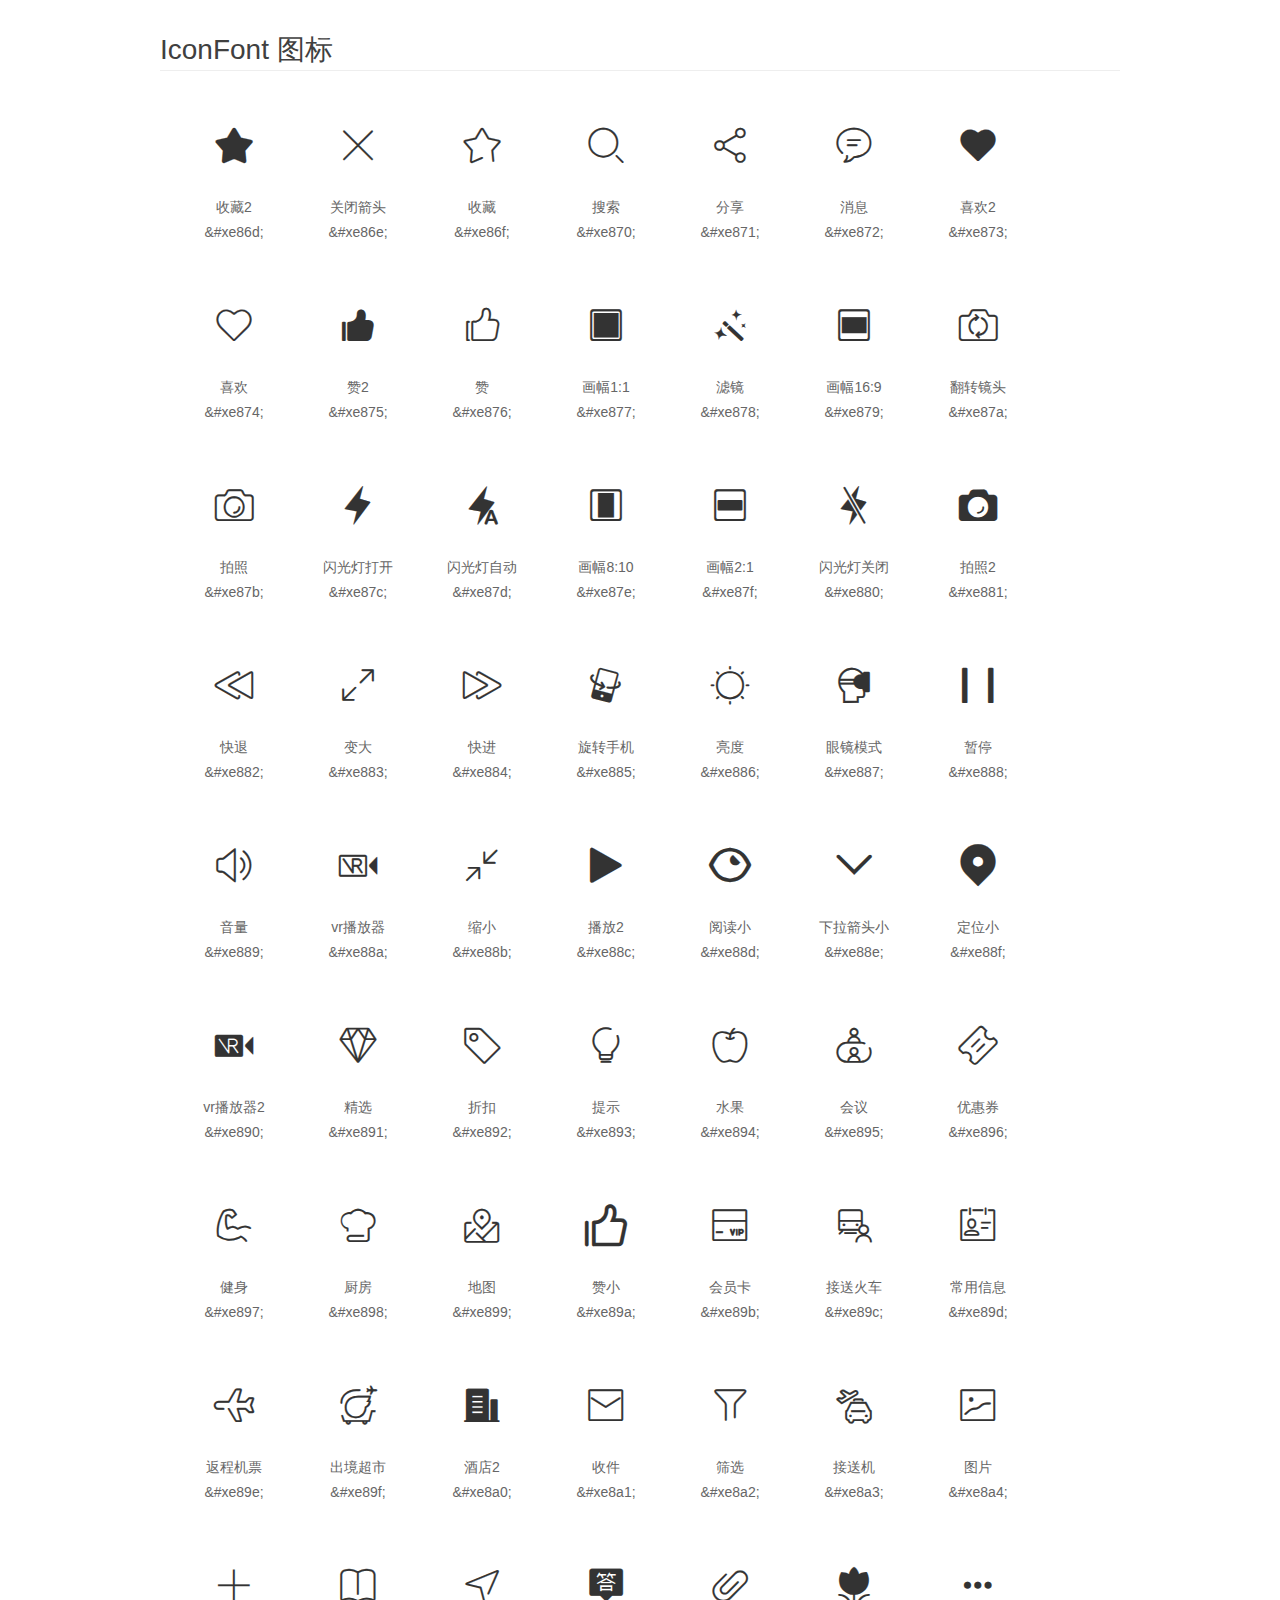
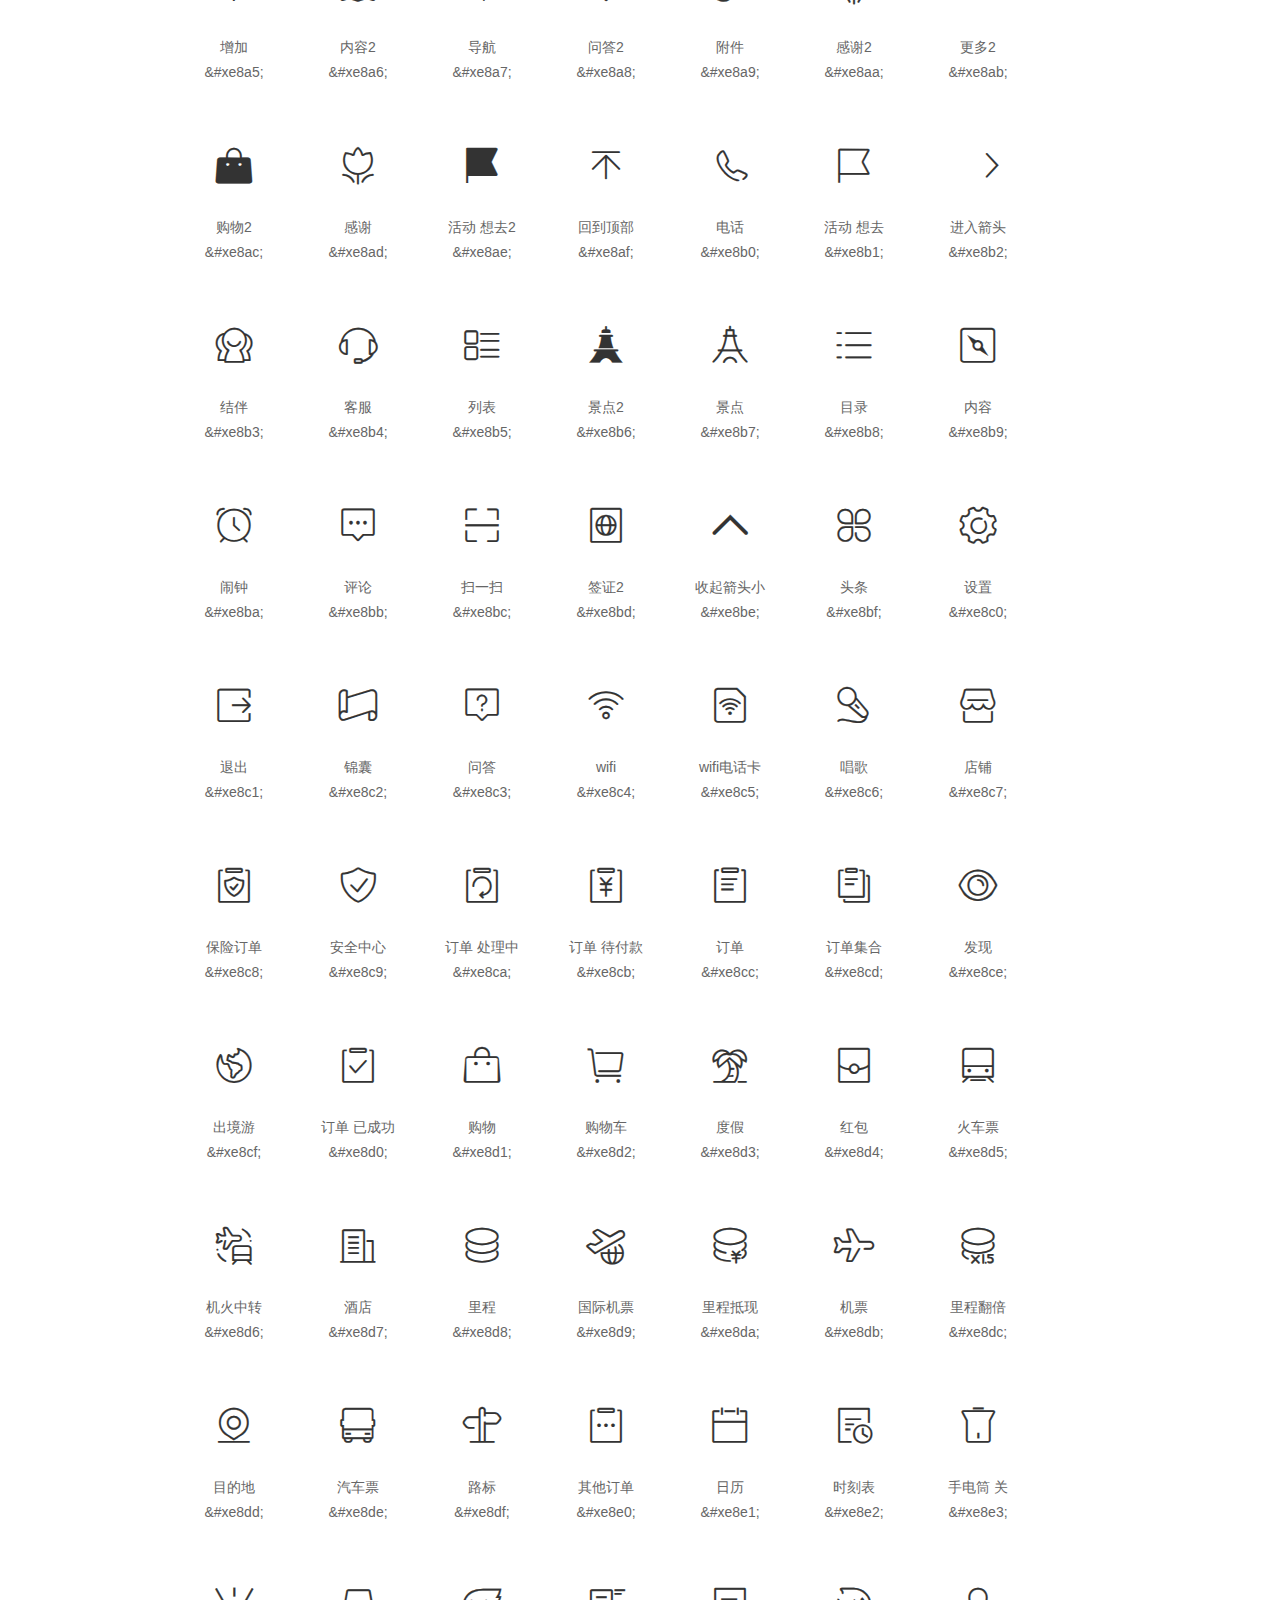
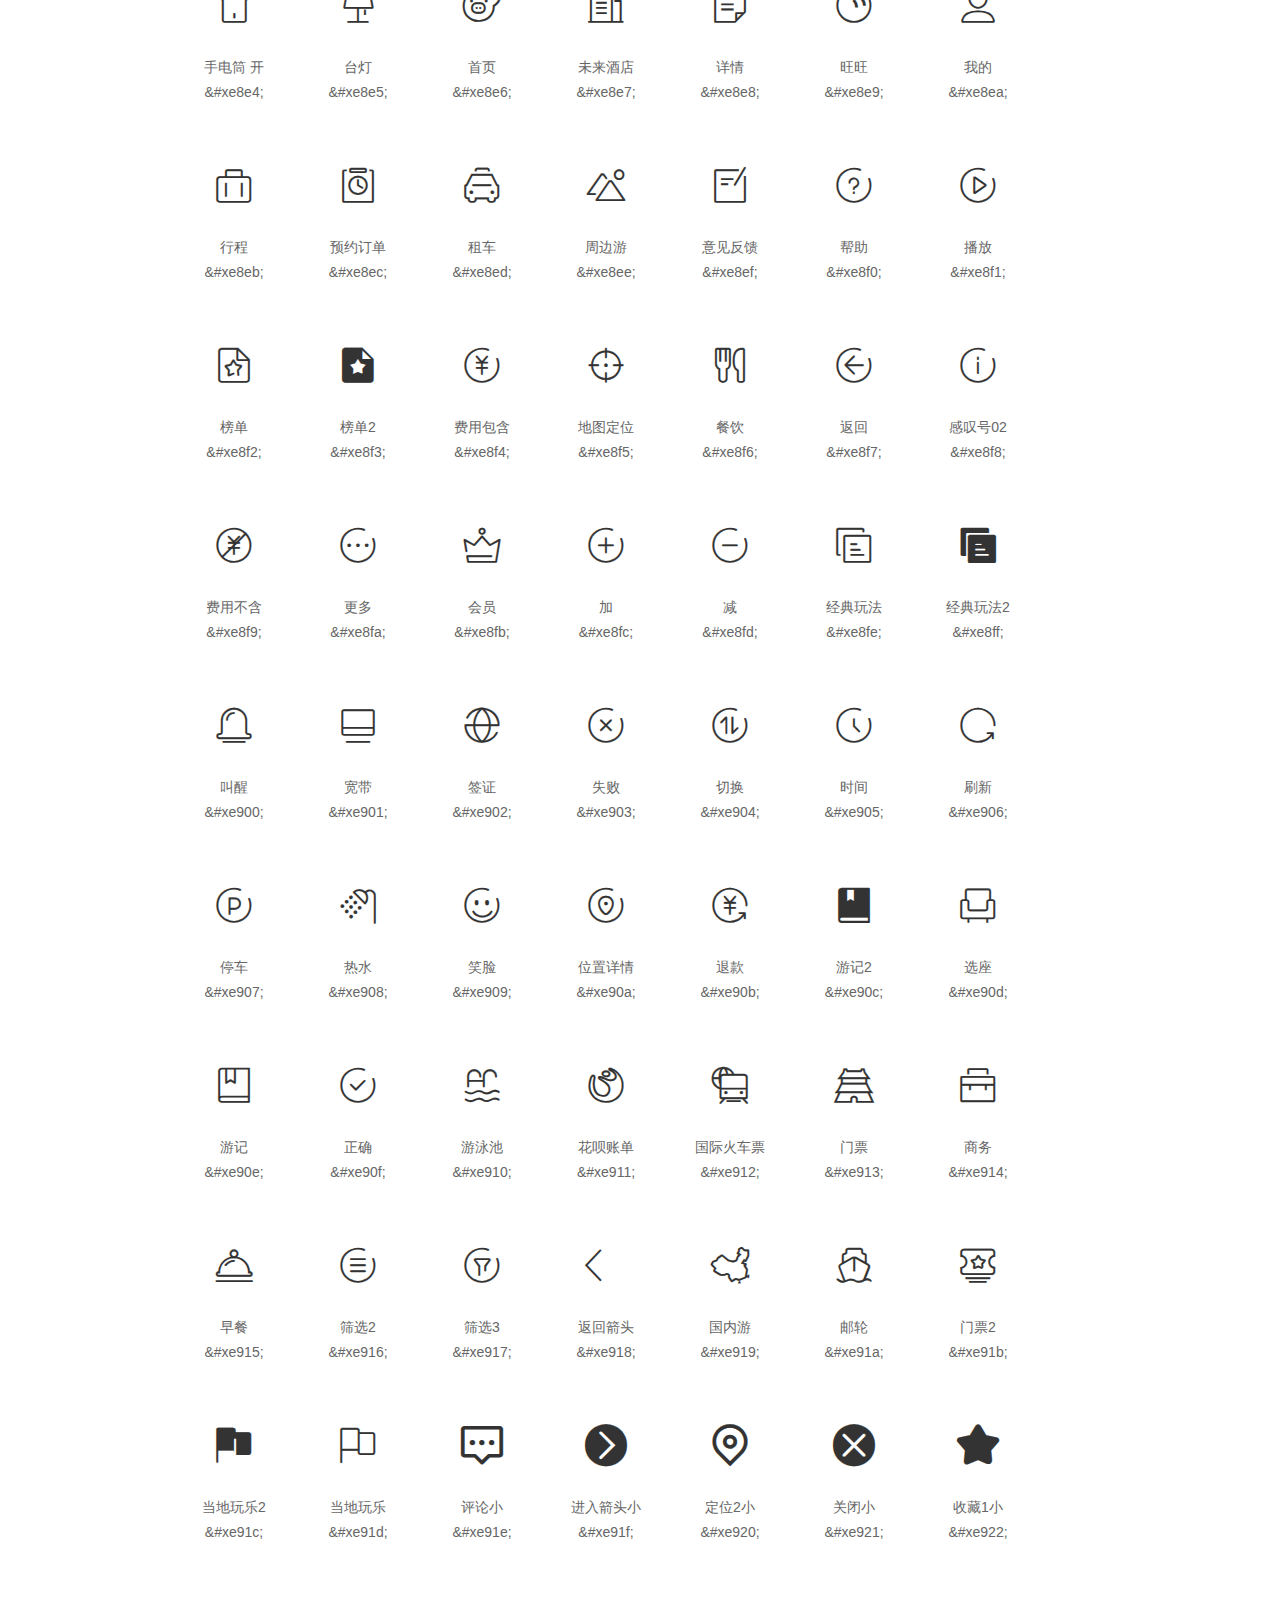
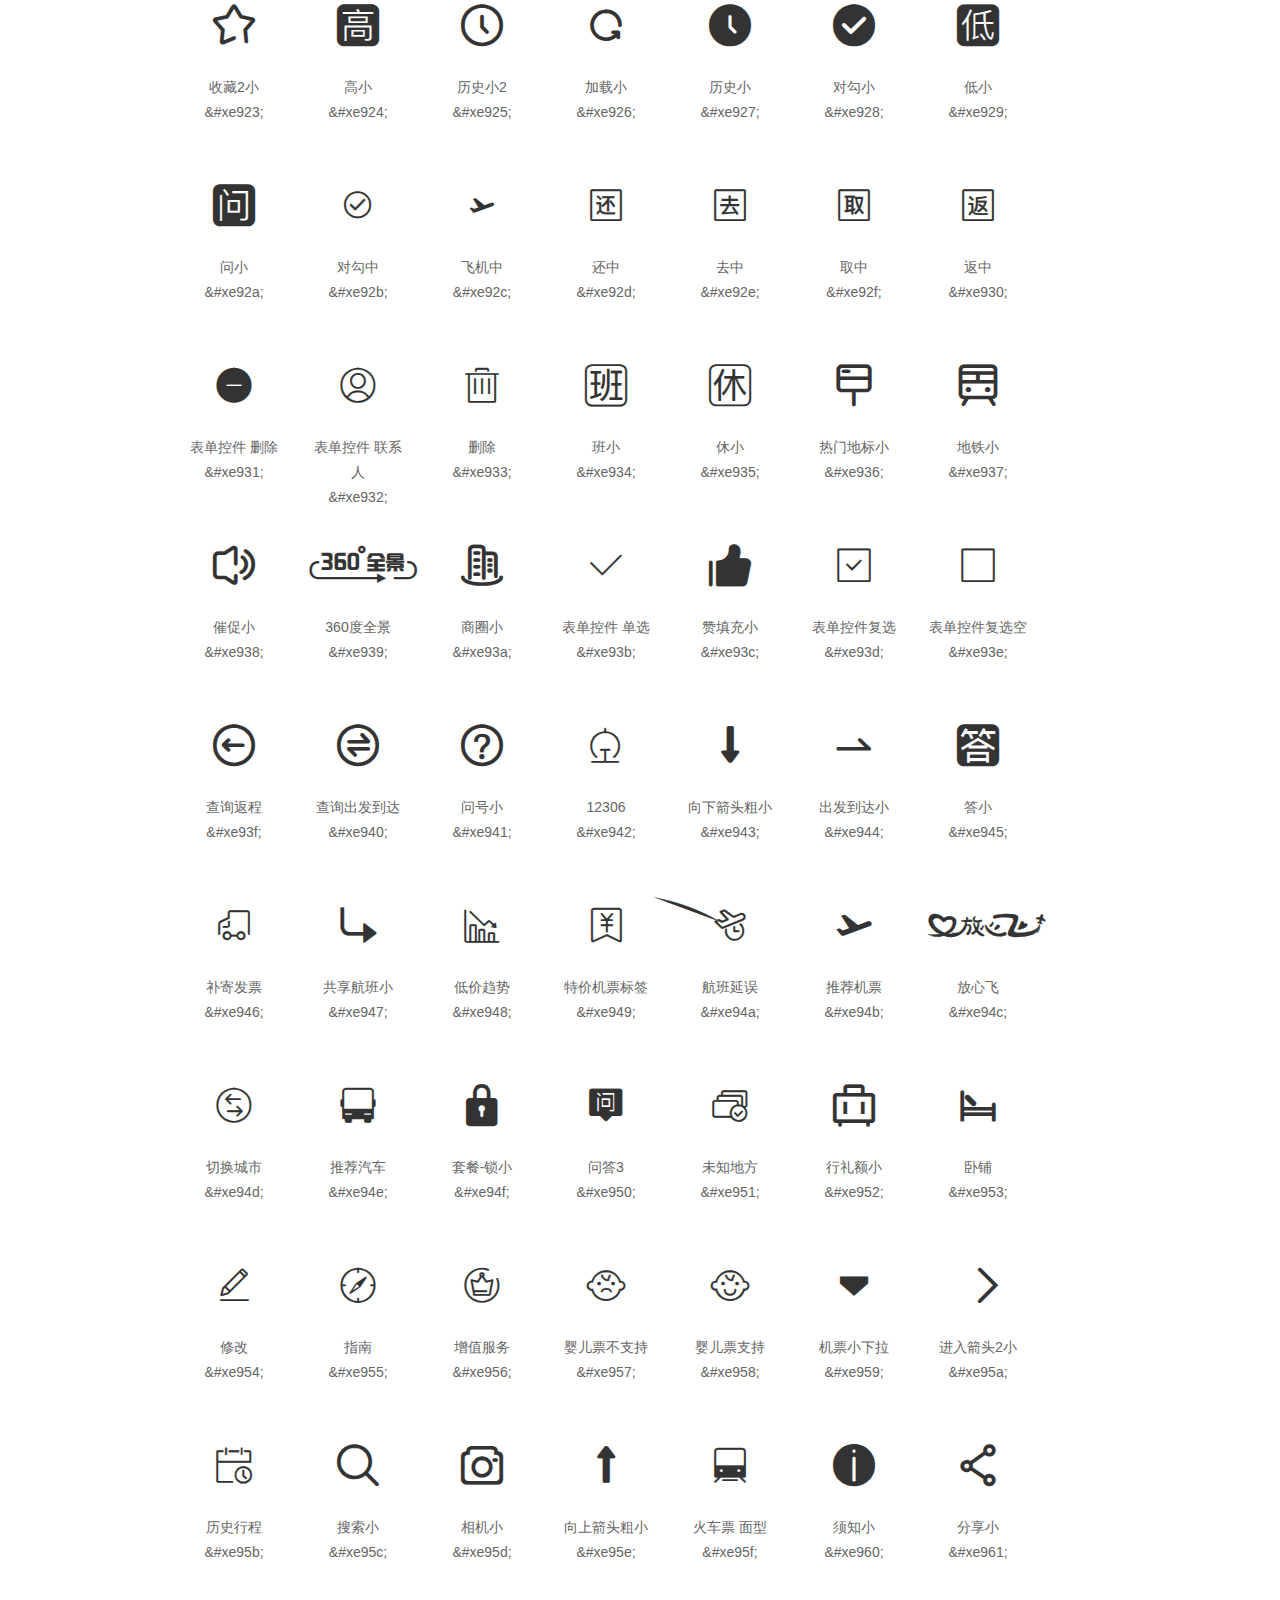
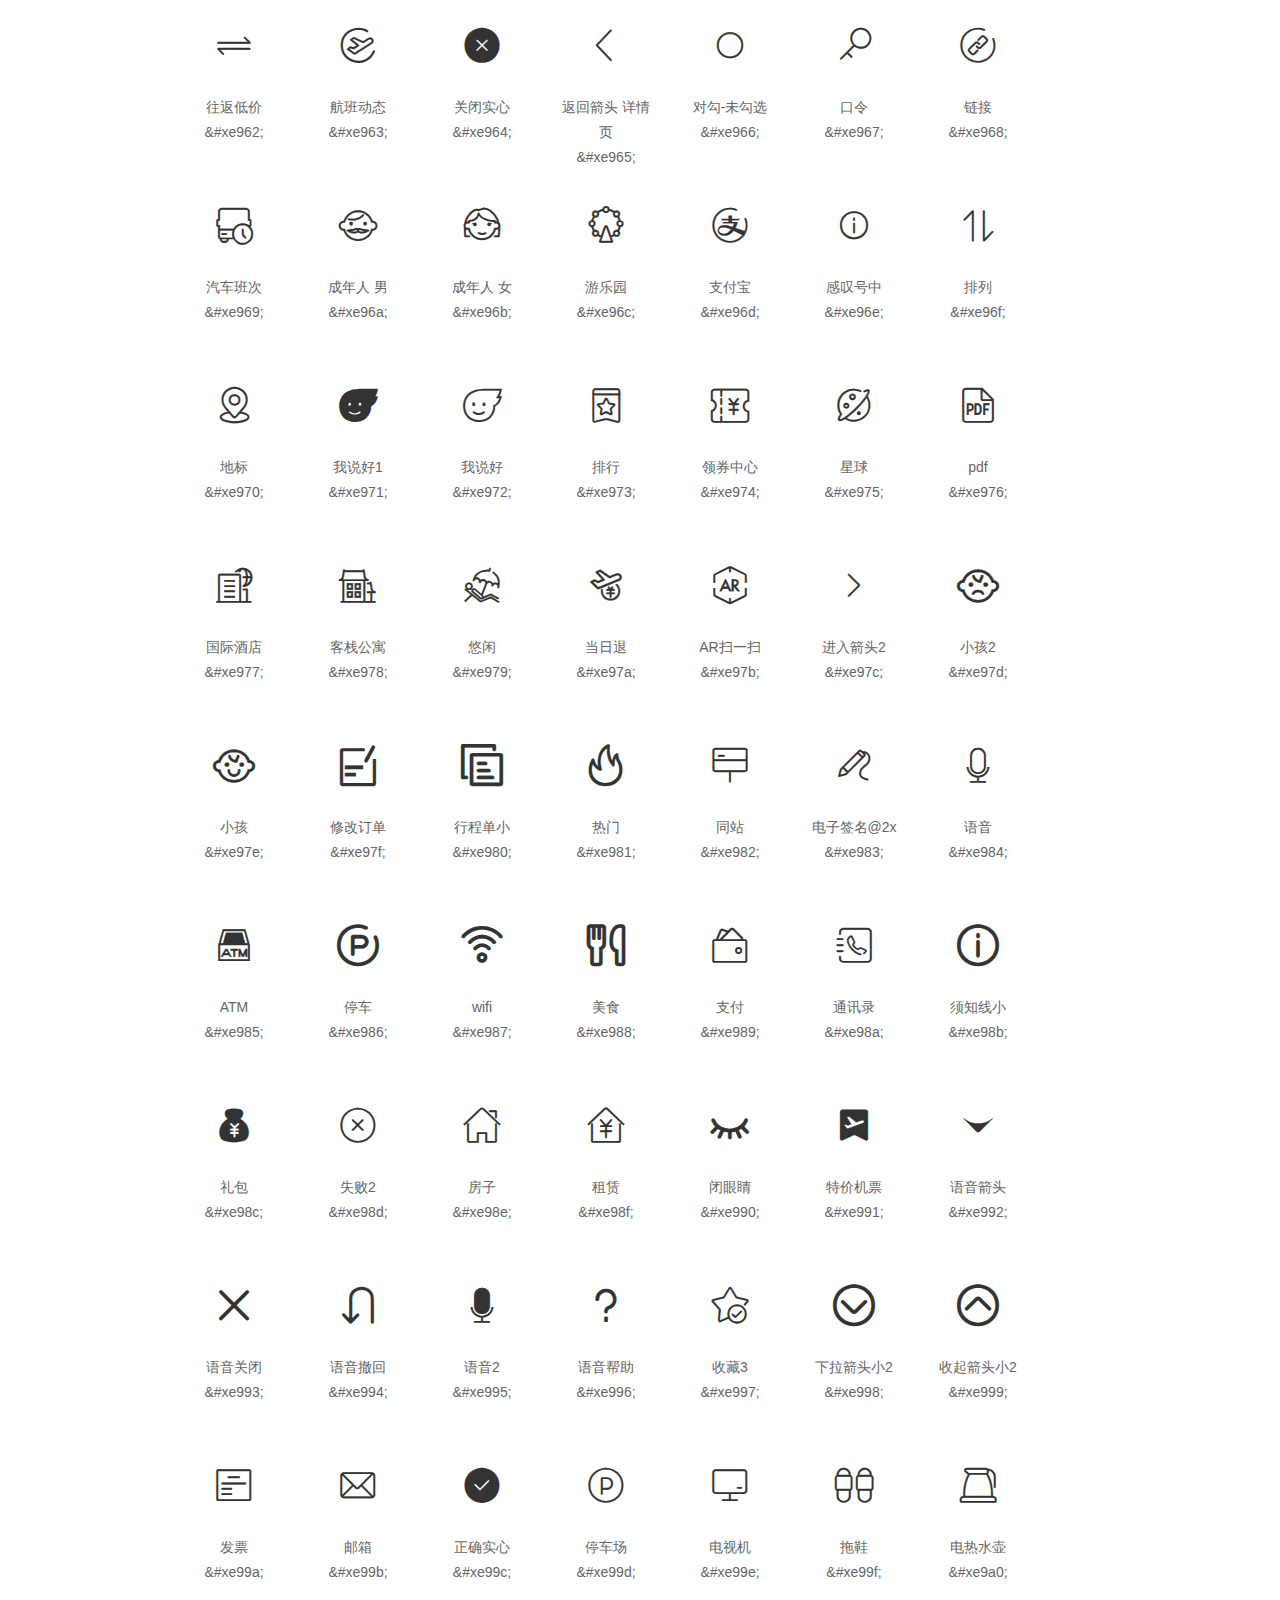
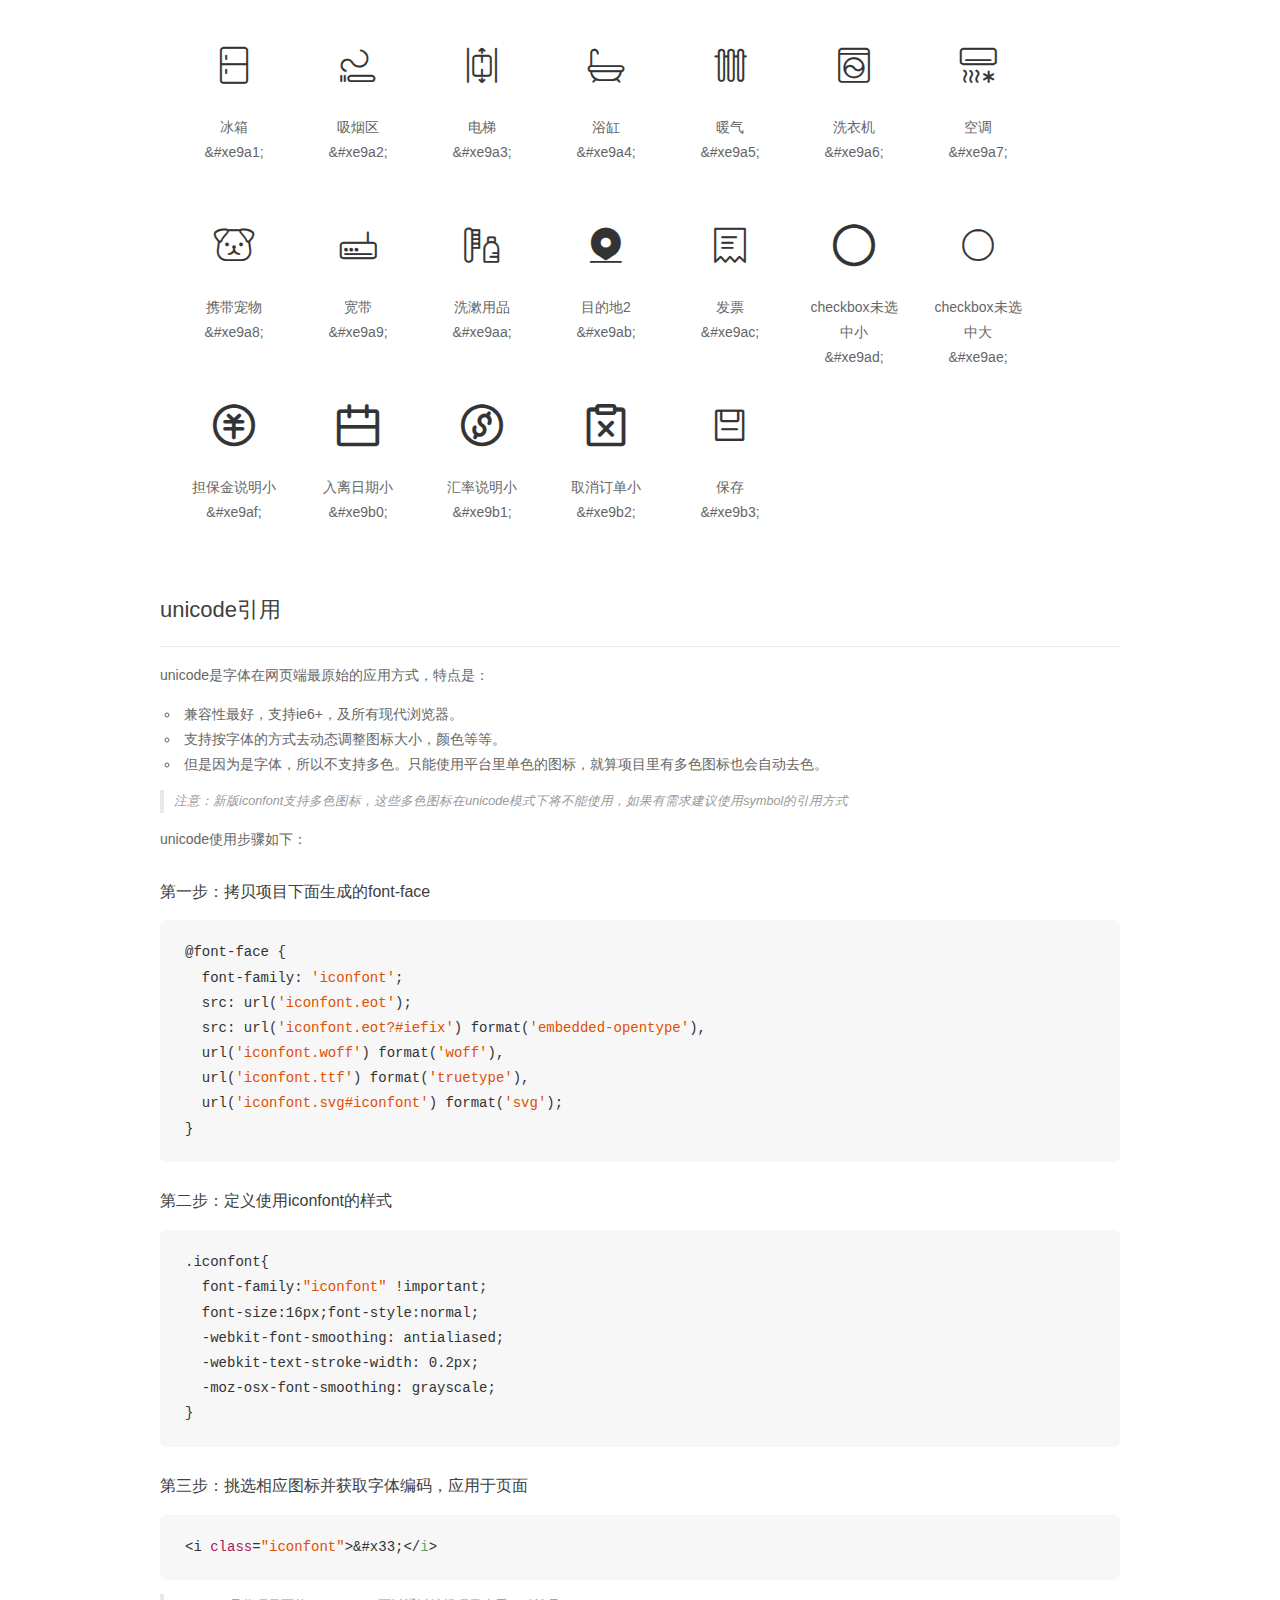
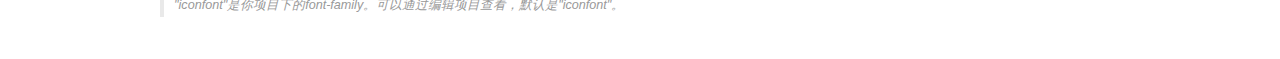
<file: pinyougou/lib/font/demo_unicode.html>
<!DOCTYPE html>
<html>
<head>
    <meta charset="utf-8"/>
    <title>IconFont</title>
    <link rel="stylesheet" href="demo.css">

    <style type="text/css">

        @font-face {font-family: "iconfont";
          src: url('iconfont.eot'); /* IE9*/
          src: url('iconfont.eot#iefix') format('embedded-opentype'), /* IE6-IE8 */
          url('iconfont.woff') format('woff'), /* chrome, firefox */
          url('iconfont.ttf') format('truetype'), /* chrome, firefox, opera, Safari, Android, iOS 4.2+*/
          url('iconfont.svg#iconfont') format('svg'); /* iOS 4.1- */
        }

        .iconfont {
          font-family:"iconfont" !important;
          font-size:16px;
          font-style:normal;
          -webkit-font-smoothing: antialiased;
          -webkit-text-stroke-width: 0.2px;
          -moz-osx-font-smoothing: grayscale;
        }

    </style>
</head>
<body>
    <div class="main markdown">
        <h1>IconFont 图标</h1>
        <ul class="icon_lists clear">
            
                <li>
                <i class="icon iconfont">&#xe86d;</i>
                    <div class="name"> 收藏2</div>
                    <div class="code">&amp;#xe86d;</div>
                </li>
            
                <li>
                <i class="icon iconfont">&#xe86e;</i>
                    <div class="name"> 关闭箭头</div>
                    <div class="code">&amp;#xe86e;</div>
                </li>
            
                <li>
                <i class="icon iconfont">&#xe86f;</i>
                    <div class="name"> 收藏</div>
                    <div class="code">&amp;#xe86f;</div>
                </li>
            
                <li>
                <i class="icon iconfont">&#xe870;</i>
                    <div class="name">搜索</div>
                    <div class="code">&amp;#xe870;</div>
                </li>
            
                <li>
                <i class="icon iconfont">&#xe871;</i>
                    <div class="name">分享</div>
                    <div class="code">&amp;#xe871;</div>
                </li>
            
                <li>
                <i class="icon iconfont">&#xe872;</i>
                    <div class="name"> 消息</div>
                    <div class="code">&amp;#xe872;</div>
                </li>
            
                <li>
                <i class="icon iconfont">&#xe873;</i>
                    <div class="name">喜欢2</div>
                    <div class="code">&amp;#xe873;</div>
                </li>
            
                <li>
                <i class="icon iconfont">&#xe874;</i>
                    <div class="name">喜欢</div>
                    <div class="code">&amp;#xe874;</div>
                </li>
            
                <li>
                <i class="icon iconfont">&#xe875;</i>
                    <div class="name">赞2</div>
                    <div class="code">&amp;#xe875;</div>
                </li>
            
                <li>
                <i class="icon iconfont">&#xe876;</i>
                    <div class="name">赞</div>
                    <div class="code">&amp;#xe876;</div>
                </li>
            
                <li>
                <i class="icon iconfont">&#xe877;</i>
                    <div class="name">画幅1:1</div>
                    <div class="code">&amp;#xe877;</div>
                </li>
            
                <li>
                <i class="icon iconfont">&#xe878;</i>
                    <div class="name">滤镜</div>
                    <div class="code">&amp;#xe878;</div>
                </li>
            
                <li>
                <i class="icon iconfont">&#xe879;</i>
                    <div class="name">画幅16:9</div>
                    <div class="code">&amp;#xe879;</div>
                </li>
            
                <li>
                <i class="icon iconfont">&#xe87a;</i>
                    <div class="name">翻转镜头</div>
                    <div class="code">&amp;#xe87a;</div>
                </li>
            
                <li>
                <i class="icon iconfont">&#xe87b;</i>
                    <div class="name">拍照</div>
                    <div class="code">&amp;#xe87b;</div>
                </li>
            
                <li>
                <i class="icon iconfont">&#xe87c;</i>
                    <div class="name">闪光灯打开</div>
                    <div class="code">&amp;#xe87c;</div>
                </li>
            
                <li>
                <i class="icon iconfont">&#xe87d;</i>
                    <div class="name">闪光灯自动</div>
                    <div class="code">&amp;#xe87d;</div>
                </li>
            
                <li>
                <i class="icon iconfont">&#xe87e;</i>
                    <div class="name">画幅8:10</div>
                    <div class="code">&amp;#xe87e;</div>
                </li>
            
                <li>
                <i class="icon iconfont">&#xe87f;</i>
                    <div class="name">画幅2:1</div>
                    <div class="code">&amp;#xe87f;</div>
                </li>
            
                <li>
                <i class="icon iconfont">&#xe880;</i>
                    <div class="name">闪光灯关闭</div>
                    <div class="code">&amp;#xe880;</div>
                </li>
            
                <li>
                <i class="icon iconfont">&#xe881;</i>
                    <div class="name">拍照2</div>
                    <div class="code">&amp;#xe881;</div>
                </li>
            
                <li>
                <i class="icon iconfont">&#xe882;</i>
                    <div class="name">快退</div>
                    <div class="code">&amp;#xe882;</div>
                </li>
            
                <li>
                <i class="icon iconfont">&#xe883;</i>
                    <div class="name">变大</div>
                    <div class="code">&amp;#xe883;</div>
                </li>
            
                <li>
                <i class="icon iconfont">&#xe884;</i>
                    <div class="name">快进</div>
                    <div class="code">&amp;#xe884;</div>
                </li>
            
                <li>
                <i class="icon iconfont">&#xe885;</i>
                    <div class="name">旋转手机</div>
                    <div class="code">&amp;#xe885;</div>
                </li>
            
                <li>
                <i class="icon iconfont">&#xe886;</i>
                    <div class="name">亮度</div>
                    <div class="code">&amp;#xe886;</div>
                </li>
            
                <li>
                <i class="icon iconfont">&#xe887;</i>
                    <div class="name">眼镜模式</div>
                    <div class="code">&amp;#xe887;</div>
                </li>
            
                <li>
                <i class="icon iconfont">&#xe888;</i>
                    <div class="name">暂停</div>
                    <div class="code">&amp;#xe888;</div>
                </li>
            
                <li>
                <i class="icon iconfont">&#xe889;</i>
                    <div class="name">音量</div>
                    <div class="code">&amp;#xe889;</div>
                </li>
            
                <li>
                <i class="icon iconfont">&#xe88a;</i>
                    <div class="name">vr播放器</div>
                    <div class="code">&amp;#xe88a;</div>
                </li>
            
                <li>
                <i class="icon iconfont">&#xe88b;</i>
                    <div class="name">缩小</div>
                    <div class="code">&amp;#xe88b;</div>
                </li>
            
                <li>
                <i class="icon iconfont">&#xe88c;</i>
                    <div class="name">播放2</div>
                    <div class="code">&amp;#xe88c;</div>
                </li>
            
                <li>
                <i class="icon iconfont">&#xe88d;</i>
                    <div class="name"> 阅读小</div>
                    <div class="code">&amp;#xe88d;</div>
                </li>
            
                <li>
                <i class="icon iconfont">&#xe88e;</i>
                    <div class="name"> 下拉箭头小</div>
                    <div class="code">&amp;#xe88e;</div>
                </li>
            
                <li>
                <i class="icon iconfont">&#xe88f;</i>
                    <div class="name"> 定位小</div>
                    <div class="code">&amp;#xe88f;</div>
                </li>
            
                <li>
                <i class="icon iconfont">&#xe890;</i>
                    <div class="name">vr播放器2</div>
                    <div class="code">&amp;#xe890;</div>
                </li>
            
                <li>
                <i class="icon iconfont">&#xe891;</i>
                    <div class="name">精选</div>
                    <div class="code">&amp;#xe891;</div>
                </li>
            
                <li>
                <i class="icon iconfont">&#xe892;</i>
                    <div class="name"> 折扣</div>
                    <div class="code">&amp;#xe892;</div>
                </li>
            
                <li>
                <i class="icon iconfont">&#xe893;</i>
                    <div class="name"> 提示</div>
                    <div class="code">&amp;#xe893;</div>
                </li>
            
                <li>
                <i class="icon iconfont">&#xe894;</i>
                    <div class="name"> 水果</div>
                    <div class="code">&amp;#xe894;</div>
                </li>
            
                <li>
                <i class="icon iconfont">&#xe895;</i>
                    <div class="name">会议</div>
                    <div class="code">&amp;#xe895;</div>
                </li>
            
                <li>
                <i class="icon iconfont">&#xe896;</i>
                    <div class="name"> 优惠券</div>
                    <div class="code">&amp;#xe896;</div>
                </li>
            
                <li>
                <i class="icon iconfont">&#xe897;</i>
                    <div class="name">健身</div>
                    <div class="code">&amp;#xe897;</div>
                </li>
            
                <li>
                <i class="icon iconfont">&#xe898;</i>
                    <div class="name">厨房</div>
                    <div class="code">&amp;#xe898;</div>
                </li>
            
                <li>
                <i class="icon iconfont">&#xe899;</i>
                    <div class="name">地图</div>
                    <div class="code">&amp;#xe899;</div>
                </li>
            
                <li>
                <i class="icon iconfont">&#xe89a;</i>
                    <div class="name">赞小</div>
                    <div class="code">&amp;#xe89a;</div>
                </li>
            
                <li>
                <i class="icon iconfont">&#xe89b;</i>
                    <div class="name"> 会员卡</div>
                    <div class="code">&amp;#xe89b;</div>
                </li>
            
                <li>
                <i class="icon iconfont">&#xe89c;</i>
                    <div class="name"> 接送火车</div>
                    <div class="code">&amp;#xe89c;</div>
                </li>
            
                <li>
                <i class="icon iconfont">&#xe89d;</i>
                    <div class="name"> 常用信息</div>
                    <div class="code">&amp;#xe89d;</div>
                </li>
            
                <li>
                <i class="icon iconfont">&#xe89e;</i>
                    <div class="name"> 返程机票</div>
                    <div class="code">&amp;#xe89e;</div>
                </li>
            
                <li>
                <i class="icon iconfont">&#xe89f;</i>
                    <div class="name"> 出境超市</div>
                    <div class="code">&amp;#xe89f;</div>
                </li>
            
                <li>
                <i class="icon iconfont">&#xe8a0;</i>
                    <div class="name"> 酒店2</div>
                    <div class="code">&amp;#xe8a0;</div>
                </li>
            
                <li>
                <i class="icon iconfont">&#xe8a1;</i>
                    <div class="name"> 收件</div>
                    <div class="code">&amp;#xe8a1;</div>
                </li>
            
                <li>
                <i class="icon iconfont">&#xe8a2;</i>
                    <div class="name"> 筛选</div>
                    <div class="code">&amp;#xe8a2;</div>
                </li>
            
                <li>
                <i class="icon iconfont">&#xe8a3;</i>
                    <div class="name"> 接送机</div>
                    <div class="code">&amp;#xe8a3;</div>
                </li>
            
                <li>
                <i class="icon iconfont">&#xe8a4;</i>
                    <div class="name"> 图片</div>
                    <div class="code">&amp;#xe8a4;</div>
                </li>
            
                <li>
                <i class="icon iconfont">&#xe8a5;</i>
                    <div class="name"> 增加</div>
                    <div class="code">&amp;#xe8a5;</div>
                </li>
            
                <li>
                <i class="icon iconfont">&#xe8a6;</i>
                    <div class="name"> 内容2</div>
                    <div class="code">&amp;#xe8a6;</div>
                </li>
            
                <li>
                <i class="icon iconfont">&#xe8a7;</i>
                    <div class="name">导航</div>
                    <div class="code">&amp;#xe8a7;</div>
                </li>
            
                <li>
                <i class="icon iconfont">&#xe8a8;</i>
                    <div class="name"> 问答2</div>
                    <div class="code">&amp;#xe8a8;</div>
                </li>
            
                <li>
                <i class="icon iconfont">&#xe8a9;</i>
                    <div class="name">附件</div>
                    <div class="code">&amp;#xe8a9;</div>
                </li>
            
                <li>
                <i class="icon iconfont">&#xe8aa;</i>
                    <div class="name">感谢2</div>
                    <div class="code">&amp;#xe8aa;</div>
                </li>
            
                <li>
                <i class="icon iconfont">&#xe8ab;</i>
                    <div class="name">更多2</div>
                    <div class="code">&amp;#xe8ab;</div>
                </li>
            
                <li>
                <i class="icon iconfont">&#xe8ac;</i>
                    <div class="name">购物2</div>
                    <div class="code">&amp;#xe8ac;</div>
                </li>
            
                <li>
                <i class="icon iconfont">&#xe8ad;</i>
                    <div class="name">感谢</div>
                    <div class="code">&amp;#xe8ad;</div>
                </li>
            
                <li>
                <i class="icon iconfont">&#xe8ae;</i>
                    <div class="name">活动 想去2</div>
                    <div class="code">&amp;#xe8ae;</div>
                </li>
            
                <li>
                <i class="icon iconfont">&#xe8af;</i>
                    <div class="name">回到顶部</div>
                    <div class="code">&amp;#xe8af;</div>
                </li>
            
                <li>
                <i class="icon iconfont">&#xe8b0;</i>
                    <div class="name">电话</div>
                    <div class="code">&amp;#xe8b0;</div>
                </li>
            
                <li>
                <i class="icon iconfont">&#xe8b1;</i>
                    <div class="name">活动 想去</div>
                    <div class="code">&amp;#xe8b1;</div>
                </li>
            
                <li>
                <i class="icon iconfont">&#xe8b2;</i>
                    <div class="name">进入箭头</div>
                    <div class="code">&amp;#xe8b2;</div>
                </li>
            
                <li>
                <i class="icon iconfont">&#xe8b3;</i>
                    <div class="name">结伴</div>
                    <div class="code">&amp;#xe8b3;</div>
                </li>
            
                <li>
                <i class="icon iconfont">&#xe8b4;</i>
                    <div class="name">客服</div>
                    <div class="code">&amp;#xe8b4;</div>
                </li>
            
                <li>
                <i class="icon iconfont">&#xe8b5;</i>
                    <div class="name">列表</div>
                    <div class="code">&amp;#xe8b5;</div>
                </li>
            
                <li>
                <i class="icon iconfont">&#xe8b6;</i>
                    <div class="name">景点2</div>
                    <div class="code">&amp;#xe8b6;</div>
                </li>
            
                <li>
                <i class="icon iconfont">&#xe8b7;</i>
                    <div class="name">景点</div>
                    <div class="code">&amp;#xe8b7;</div>
                </li>
            
                <li>
                <i class="icon iconfont">&#xe8b8;</i>
                    <div class="name">目录</div>
                    <div class="code">&amp;#xe8b8;</div>
                </li>
            
                <li>
                <i class="icon iconfont">&#xe8b9;</i>
                    <div class="name">内容</div>
                    <div class="code">&amp;#xe8b9;</div>
                </li>
            
                <li>
                <i class="icon iconfont">&#xe8ba;</i>
                    <div class="name">闹钟</div>
                    <div class="code">&amp;#xe8ba;</div>
                </li>
            
                <li>
                <i class="icon iconfont">&#xe8bb;</i>
                    <div class="name">评论</div>
                    <div class="code">&amp;#xe8bb;</div>
                </li>
            
                <li>
                <i class="icon iconfont">&#xe8bc;</i>
                    <div class="name">扫一扫</div>
                    <div class="code">&amp;#xe8bc;</div>
                </li>
            
                <li>
                <i class="icon iconfont">&#xe8bd;</i>
                    <div class="name">签证2</div>
                    <div class="code">&amp;#xe8bd;</div>
                </li>
            
                <li>
                <i class="icon iconfont">&#xe8be;</i>
                    <div class="name">收起箭头小</div>
                    <div class="code">&amp;#xe8be;</div>
                </li>
            
                <li>
                <i class="icon iconfont">&#xe8bf;</i>
                    <div class="name">头条</div>
                    <div class="code">&amp;#xe8bf;</div>
                </li>
            
                <li>
                <i class="icon iconfont">&#xe8c0;</i>
                    <div class="name">设置</div>
                    <div class="code">&amp;#xe8c0;</div>
                </li>
            
                <li>
                <i class="icon iconfont">&#xe8c1;</i>
                    <div class="name">退出</div>
                    <div class="code">&amp;#xe8c1;</div>
                </li>
            
                <li>
                <i class="icon iconfont">&#xe8c2;</i>
                    <div class="name">锦囊</div>
                    <div class="code">&amp;#xe8c2;</div>
                </li>
            
                <li>
                <i class="icon iconfont">&#xe8c3;</i>
                    <div class="name">问答</div>
                    <div class="code">&amp;#xe8c3;</div>
                </li>
            
                <li>
                <i class="icon iconfont">&#xe8c4;</i>
                    <div class="name">wifi</div>
                    <div class="code">&amp;#xe8c4;</div>
                </li>
            
                <li>
                <i class="icon iconfont">&#xe8c5;</i>
                    <div class="name">wifi电话卡</div>
                    <div class="code">&amp;#xe8c5;</div>
                </li>
            
                <li>
                <i class="icon iconfont">&#xe8c6;</i>
                    <div class="name"> 唱歌</div>
                    <div class="code">&amp;#xe8c6;</div>
                </li>
            
                <li>
                <i class="icon iconfont">&#xe8c7;</i>
                    <div class="name"> 店铺</div>
                    <div class="code">&amp;#xe8c7;</div>
                </li>
            
                <li>
                <i class="icon iconfont">&#xe8c8;</i>
                    <div class="name"> 保险订单</div>
                    <div class="code">&amp;#xe8c8;</div>
                </li>
            
                <li>
                <i class="icon iconfont">&#xe8c9;</i>
                    <div class="name"> 安全中心</div>
                    <div class="code">&amp;#xe8c9;</div>
                </li>
            
                <li>
                <i class="icon iconfont">&#xe8ca;</i>
                    <div class="name"> 订单 处理中</div>
                    <div class="code">&amp;#xe8ca;</div>
                </li>
            
                <li>
                <i class="icon iconfont">&#xe8cb;</i>
                    <div class="name"> 订单 待付款</div>
                    <div class="code">&amp;#xe8cb;</div>
                </li>
            
                <li>
                <i class="icon iconfont">&#xe8cc;</i>
                    <div class="name"> 订单</div>
                    <div class="code">&amp;#xe8cc;</div>
                </li>
            
                <li>
                <i class="icon iconfont">&#xe8cd;</i>
                    <div class="name"> 订单集合</div>
                    <div class="code">&amp;#xe8cd;</div>
                </li>
            
                <li>
                <i class="icon iconfont">&#xe8ce;</i>
                    <div class="name"> 发现</div>
                    <div class="code">&amp;#xe8ce;</div>
                </li>
            
                <li>
                <i class="icon iconfont">&#xe8cf;</i>
                    <div class="name"> 出境游</div>
                    <div class="code">&amp;#xe8cf;</div>
                </li>
            
                <li>
                <i class="icon iconfont">&#xe8d0;</i>
                    <div class="name"> 订单 已成功</div>
                    <div class="code">&amp;#xe8d0;</div>
                </li>
            
                <li>
                <i class="icon iconfont">&#xe8d1;</i>
                    <div class="name"> 购物</div>
                    <div class="code">&amp;#xe8d1;</div>
                </li>
            
                <li>
                <i class="icon iconfont">&#xe8d2;</i>
                    <div class="name"> 购物车</div>
                    <div class="code">&amp;#xe8d2;</div>
                </li>
            
                <li>
                <i class="icon iconfont">&#xe8d3;</i>
                    <div class="name"> 度假</div>
                    <div class="code">&amp;#xe8d3;</div>
                </li>
            
                <li>
                <i class="icon iconfont">&#xe8d4;</i>
                    <div class="name"> 红包</div>
                    <div class="code">&amp;#xe8d4;</div>
                </li>
            
                <li>
                <i class="icon iconfont">&#xe8d5;</i>
                    <div class="name"> 火车票</div>
                    <div class="code">&amp;#xe8d5;</div>
                </li>
            
                <li>
                <i class="icon iconfont">&#xe8d6;</i>
                    <div class="name"> 机火中转</div>
                    <div class="code">&amp;#xe8d6;</div>
                </li>
            
                <li>
                <i class="icon iconfont">&#xe8d7;</i>
                    <div class="name"> 酒店</div>
                    <div class="code">&amp;#xe8d7;</div>
                </li>
            
                <li>
                <i class="icon iconfont">&#xe8d8;</i>
                    <div class="name"> 里程</div>
                    <div class="code">&amp;#xe8d8;</div>
                </li>
            
                <li>
                <i class="icon iconfont">&#xe8d9;</i>
                    <div class="name"> 国际机票</div>
                    <div class="code">&amp;#xe8d9;</div>
                </li>
            
                <li>
                <i class="icon iconfont">&#xe8da;</i>
                    <div class="name"> 里程抵现</div>
                    <div class="code">&amp;#xe8da;</div>
                </li>
            
                <li>
                <i class="icon iconfont">&#xe8db;</i>
                    <div class="name"> 机票</div>
                    <div class="code">&amp;#xe8db;</div>
                </li>
            
                <li>
                <i class="icon iconfont">&#xe8dc;</i>
                    <div class="name"> 里程翻倍</div>
                    <div class="code">&amp;#xe8dc;</div>
                </li>
            
                <li>
                <i class="icon iconfont">&#xe8dd;</i>
                    <div class="name"> 目的地</div>
                    <div class="code">&amp;#xe8dd;</div>
                </li>
            
                <li>
                <i class="icon iconfont">&#xe8de;</i>
                    <div class="name"> 汽车票</div>
                    <div class="code">&amp;#xe8de;</div>
                </li>
            
                <li>
                <i class="icon iconfont">&#xe8df;</i>
                    <div class="name"> 路标</div>
                    <div class="code">&amp;#xe8df;</div>
                </li>
            
                <li>
                <i class="icon iconfont">&#xe8e0;</i>
                    <div class="name"> 其他订单</div>
                    <div class="code">&amp;#xe8e0;</div>
                </li>
            
                <li>
                <i class="icon iconfont">&#xe8e1;</i>
                    <div class="name"> 日历</div>
                    <div class="code">&amp;#xe8e1;</div>
                </li>
            
                <li>
                <i class="icon iconfont">&#xe8e2;</i>
                    <div class="name"> 时刻表</div>
                    <div class="code">&amp;#xe8e2;</div>
                </li>
            
                <li>
                <i class="icon iconfont">&#xe8e3;</i>
                    <div class="name"> 手电筒 关</div>
                    <div class="code">&amp;#xe8e3;</div>
                </li>
            
                <li>
                <i class="icon iconfont">&#xe8e4;</i>
                    <div class="name"> 手电筒 开</div>
                    <div class="code">&amp;#xe8e4;</div>
                </li>
            
                <li>
                <i class="icon iconfont">&#xe8e5;</i>
                    <div class="name"> 台灯</div>
                    <div class="code">&amp;#xe8e5;</div>
                </li>
            
                <li>
                <i class="icon iconfont">&#xe8e6;</i>
                    <div class="name"> 首页</div>
                    <div class="code">&amp;#xe8e6;</div>
                </li>
            
                <li>
                <i class="icon iconfont">&#xe8e7;</i>
                    <div class="name"> 未来酒店</div>
                    <div class="code">&amp;#xe8e7;</div>
                </li>
            
                <li>
                <i class="icon iconfont">&#xe8e8;</i>
                    <div class="name"> 详情</div>
                    <div class="code">&amp;#xe8e8;</div>
                </li>
            
                <li>
                <i class="icon iconfont">&#xe8e9;</i>
                    <div class="name"> 旺旺</div>
                    <div class="code">&amp;#xe8e9;</div>
                </li>
            
                <li>
                <i class="icon iconfont">&#xe8ea;</i>
                    <div class="name"> 我的</div>
                    <div class="code">&amp;#xe8ea;</div>
                </li>
            
                <li>
                <i class="icon iconfont">&#xe8eb;</i>
                    <div class="name"> 行程</div>
                    <div class="code">&amp;#xe8eb;</div>
                </li>
            
                <li>
                <i class="icon iconfont">&#xe8ec;</i>
                    <div class="name"> 预约订单</div>
                    <div class="code">&amp;#xe8ec;</div>
                </li>
            
                <li>
                <i class="icon iconfont">&#xe8ed;</i>
                    <div class="name"> 租车</div>
                    <div class="code">&amp;#xe8ed;</div>
                </li>
            
                <li>
                <i class="icon iconfont">&#xe8ee;</i>
                    <div class="name"> 周边游</div>
                    <div class="code">&amp;#xe8ee;</div>
                </li>
            
                <li>
                <i class="icon iconfont">&#xe8ef;</i>
                    <div class="name"> 意见反馈</div>
                    <div class="code">&amp;#xe8ef;</div>
                </li>
            
                <li>
                <i class="icon iconfont">&#xe8f0;</i>
                    <div class="name">帮助</div>
                    <div class="code">&amp;#xe8f0;</div>
                </li>
            
                <li>
                <i class="icon iconfont">&#xe8f1;</i>
                    <div class="name">播放</div>
                    <div class="code">&amp;#xe8f1;</div>
                </li>
            
                <li>
                <i class="icon iconfont">&#xe8f2;</i>
                    <div class="name">榜单</div>
                    <div class="code">&amp;#xe8f2;</div>
                </li>
            
                <li>
                <i class="icon iconfont">&#xe8f3;</i>
                    <div class="name">榜单2</div>
                    <div class="code">&amp;#xe8f3;</div>
                </li>
            
                <li>
                <i class="icon iconfont">&#xe8f4;</i>
                    <div class="name">费用包含</div>
                    <div class="code">&amp;#xe8f4;</div>
                </li>
            
                <li>
                <i class="icon iconfont">&#xe8f5;</i>
                    <div class="name">地图定位</div>
                    <div class="code">&amp;#xe8f5;</div>
                </li>
            
                <li>
                <i class="icon iconfont">&#xe8f6;</i>
                    <div class="name">餐饮</div>
                    <div class="code">&amp;#xe8f6;</div>
                </li>
            
                <li>
                <i class="icon iconfont">&#xe8f7;</i>
                    <div class="name">返回</div>
                    <div class="code">&amp;#xe8f7;</div>
                </li>
            
                <li>
                <i class="icon iconfont">&#xe8f8;</i>
                    <div class="name">感叹号02</div>
                    <div class="code">&amp;#xe8f8;</div>
                </li>
            
                <li>
                <i class="icon iconfont">&#xe8f9;</i>
                    <div class="name">费用不含</div>
                    <div class="code">&amp;#xe8f9;</div>
                </li>
            
                <li>
                <i class="icon iconfont">&#xe8fa;</i>
                    <div class="name">更多</div>
                    <div class="code">&amp;#xe8fa;</div>
                </li>
            
                <li>
                <i class="icon iconfont">&#xe8fb;</i>
                    <div class="name">会员</div>
                    <div class="code">&amp;#xe8fb;</div>
                </li>
            
                <li>
                <i class="icon iconfont">&#xe8fc;</i>
                    <div class="name">加</div>
                    <div class="code">&amp;#xe8fc;</div>
                </li>
            
                <li>
                <i class="icon iconfont">&#xe8fd;</i>
                    <div class="name">减</div>
                    <div class="code">&amp;#xe8fd;</div>
                </li>
            
                <li>
                <i class="icon iconfont">&#xe8fe;</i>
                    <div class="name">经典玩法</div>
                    <div class="code">&amp;#xe8fe;</div>
                </li>
            
                <li>
                <i class="icon iconfont">&#xe8ff;</i>
                    <div class="name">经典玩法2</div>
                    <div class="code">&amp;#xe8ff;</div>
                </li>
            
                <li>
                <i class="icon iconfont">&#xe900;</i>
                    <div class="name">叫醒</div>
                    <div class="code">&amp;#xe900;</div>
                </li>
            
                <li>
                <i class="icon iconfont">&#xe901;</i>
                    <div class="name">宽带</div>
                    <div class="code">&amp;#xe901;</div>
                </li>
            
                <li>
                <i class="icon iconfont">&#xe902;</i>
                    <div class="name">签证</div>
                    <div class="code">&amp;#xe902;</div>
                </li>
            
                <li>
                <i class="icon iconfont">&#xe903;</i>
                    <div class="name">失败</div>
                    <div class="code">&amp;#xe903;</div>
                </li>
            
                <li>
                <i class="icon iconfont">&#xe904;</i>
                    <div class="name">切换</div>
                    <div class="code">&amp;#xe904;</div>
                </li>
            
                <li>
                <i class="icon iconfont">&#xe905;</i>
                    <div class="name">时间</div>
                    <div class="code">&amp;#xe905;</div>
                </li>
            
                <li>
                <i class="icon iconfont">&#xe906;</i>
                    <div class="name">刷新</div>
                    <div class="code">&amp;#xe906;</div>
                </li>
            
                <li>
                <i class="icon iconfont">&#xe907;</i>
                    <div class="name">停车</div>
                    <div class="code">&amp;#xe907;</div>
                </li>
            
                <li>
                <i class="icon iconfont">&#xe908;</i>
                    <div class="name">热水</div>
                    <div class="code">&amp;#xe908;</div>
                </li>
            
                <li>
                <i class="icon iconfont">&#xe909;</i>
                    <div class="name">笑脸</div>
                    <div class="code">&amp;#xe909;</div>
                </li>
            
                <li>
                <i class="icon iconfont">&#xe90a;</i>
                    <div class="name">位置详情</div>
                    <div class="code">&amp;#xe90a;</div>
                </li>
            
                <li>
                <i class="icon iconfont">&#xe90b;</i>
                    <div class="name">退款</div>
                    <div class="code">&amp;#xe90b;</div>
                </li>
            
                <li>
                <i class="icon iconfont">&#xe90c;</i>
                    <div class="name">游记2</div>
                    <div class="code">&amp;#xe90c;</div>
                </li>
            
                <li>
                <i class="icon iconfont">&#xe90d;</i>
                    <div class="name">选座</div>
                    <div class="code">&amp;#xe90d;</div>
                </li>
            
                <li>
                <i class="icon iconfont">&#xe90e;</i>
                    <div class="name">游记</div>
                    <div class="code">&amp;#xe90e;</div>
                </li>
            
                <li>
                <i class="icon iconfont">&#xe90f;</i>
                    <div class="name">正确</div>
                    <div class="code">&amp;#xe90f;</div>
                </li>
            
                <li>
                <i class="icon iconfont">&#xe910;</i>
                    <div class="name">游泳池</div>
                    <div class="code">&amp;#xe910;</div>
                </li>
            
                <li>
                <i class="icon iconfont">&#xe911;</i>
                    <div class="name">花呗账单</div>
                    <div class="code">&amp;#xe911;</div>
                </li>
            
                <li>
                <i class="icon iconfont">&#xe912;</i>
                    <div class="name">国际火车票</div>
                    <div class="code">&amp;#xe912;</div>
                </li>
            
                <li>
                <i class="icon iconfont">&#xe913;</i>
                    <div class="name">门票</div>
                    <div class="code">&amp;#xe913;</div>
                </li>
            
                <li>
                <i class="icon iconfont">&#xe914;</i>
                    <div class="name">商务</div>
                    <div class="code">&amp;#xe914;</div>
                </li>
            
                <li>
                <i class="icon iconfont">&#xe915;</i>
                    <div class="name">早餐</div>
                    <div class="code">&amp;#xe915;</div>
                </li>
            
                <li>
                <i class="icon iconfont">&#xe916;</i>
                    <div class="name">筛选2</div>
                    <div class="code">&amp;#xe916;</div>
                </li>
            
                <li>
                <i class="icon iconfont">&#xe917;</i>
                    <div class="name">筛选3</div>
                    <div class="code">&amp;#xe917;</div>
                </li>
            
                <li>
                <i class="icon iconfont">&#xe918;</i>
                    <div class="name">返回箭头</div>
                    <div class="code">&amp;#xe918;</div>
                </li>
            
                <li>
                <i class="icon iconfont">&#xe919;</i>
                    <div class="name"> 国内游</div>
                    <div class="code">&amp;#xe919;</div>
                </li>
            
                <li>
                <i class="icon iconfont">&#xe91a;</i>
                    <div class="name">邮轮</div>
                    <div class="code">&amp;#xe91a;</div>
                </li>
            
                <li>
                <i class="icon iconfont">&#xe91b;</i>
                    <div class="name">门票2</div>
                    <div class="code">&amp;#xe91b;</div>
                </li>
            
                <li>
                <i class="icon iconfont">&#xe91c;</i>
                    <div class="name">当地玩乐2</div>
                    <div class="code">&amp;#xe91c;</div>
                </li>
            
                <li>
                <i class="icon iconfont">&#xe91d;</i>
                    <div class="name">当地玩乐</div>
                    <div class="code">&amp;#xe91d;</div>
                </li>
            
                <li>
                <i class="icon iconfont">&#xe91e;</i>
                    <div class="name">评论小</div>
                    <div class="code">&amp;#xe91e;</div>
                </li>
            
                <li>
                <i class="icon iconfont">&#xe91f;</i>
                    <div class="name">进入箭头小</div>
                    <div class="code">&amp;#xe91f;</div>
                </li>
            
                <li>
                <i class="icon iconfont">&#xe920;</i>
                    <div class="name"> 定位2小</div>
                    <div class="code">&amp;#xe920;</div>
                </li>
            
                <li>
                <i class="icon iconfont">&#xe921;</i>
                    <div class="name">关闭小</div>
                    <div class="code">&amp;#xe921;</div>
                </li>
            
                <li>
                <i class="icon iconfont">&#xe922;</i>
                    <div class="name"> 收藏1小</div>
                    <div class="code">&amp;#xe922;</div>
                </li>
            
                <li>
                <i class="icon iconfont">&#xe923;</i>
                    <div class="name"> 收藏2小</div>
                    <div class="code">&amp;#xe923;</div>
                </li>
            
                <li>
                <i class="icon iconfont">&#xe924;</i>
                    <div class="name">高小</div>
                    <div class="code">&amp;#xe924;</div>
                </li>
            
                <li>
                <i class="icon iconfont">&#xe925;</i>
                    <div class="name"> 历史小2</div>
                    <div class="code">&amp;#xe925;</div>
                </li>
            
                <li>
                <i class="icon iconfont">&#xe926;</i>
                    <div class="name">加载小</div>
                    <div class="code">&amp;#xe926;</div>
                </li>
            
                <li>
                <i class="icon iconfont">&#xe927;</i>
                    <div class="name"> 历史小</div>
                    <div class="code">&amp;#xe927;</div>
                </li>
            
                <li>
                <i class="icon iconfont">&#xe928;</i>
                    <div class="name">对勾小</div>
                    <div class="code">&amp;#xe928;</div>
                </li>
            
                <li>
                <i class="icon iconfont">&#xe929;</i>
                    <div class="name">低小</div>
                    <div class="code">&amp;#xe929;</div>
                </li>
            
                <li>
                <i class="icon iconfont">&#xe92a;</i>
                    <div class="name">问小</div>
                    <div class="code">&amp;#xe92a;</div>
                </li>
            
                <li>
                <i class="icon iconfont">&#xe92b;</i>
                    <div class="name">对勾中</div>
                    <div class="code">&amp;#xe92b;</div>
                </li>
            
                <li>
                <i class="icon iconfont">&#xe92c;</i>
                    <div class="name">飞机中</div>
                    <div class="code">&amp;#xe92c;</div>
                </li>
            
                <li>
                <i class="icon iconfont">&#xe92d;</i>
                    <div class="name">还中</div>
                    <div class="code">&amp;#xe92d;</div>
                </li>
            
                <li>
                <i class="icon iconfont">&#xe92e;</i>
                    <div class="name">去中</div>
                    <div class="code">&amp;#xe92e;</div>
                </li>
            
                <li>
                <i class="icon iconfont">&#xe92f;</i>
                    <div class="name">取中</div>
                    <div class="code">&amp;#xe92f;</div>
                </li>
            
                <li>
                <i class="icon iconfont">&#xe930;</i>
                    <div class="name">返中</div>
                    <div class="code">&amp;#xe930;</div>
                </li>
            
                <li>
                <i class="icon iconfont">&#xe931;</i>
                    <div class="name">表单控件 删除</div>
                    <div class="code">&amp;#xe931;</div>
                </li>
            
                <li>
                <i class="icon iconfont">&#xe932;</i>
                    <div class="name">表单控件 联系人</div>
                    <div class="code">&amp;#xe932;</div>
                </li>
            
                <li>
                <i class="icon iconfont">&#xe933;</i>
                    <div class="name">删除</div>
                    <div class="code">&amp;#xe933;</div>
                </li>
            
                <li>
                <i class="icon iconfont">&#xe934;</i>
                    <div class="name">班小</div>
                    <div class="code">&amp;#xe934;</div>
                </li>
            
                <li>
                <i class="icon iconfont">&#xe935;</i>
                    <div class="name">休小</div>
                    <div class="code">&amp;#xe935;</div>
                </li>
            
                <li>
                <i class="icon iconfont">&#xe936;</i>
                    <div class="name">热门地标小</div>
                    <div class="code">&amp;#xe936;</div>
                </li>
            
                <li>
                <i class="icon iconfont">&#xe937;</i>
                    <div class="name">地铁小</div>
                    <div class="code">&amp;#xe937;</div>
                </li>
            
                <li>
                <i class="icon iconfont">&#xe938;</i>
                    <div class="name">催促小</div>
                    <div class="code">&amp;#xe938;</div>
                </li>
            
                <li>
                <i class="icon iconfont">&#xe939;</i>
                    <div class="name"> 360度全景</div>
                    <div class="code">&amp;#xe939;</div>
                </li>
            
                <li>
                <i class="icon iconfont">&#xe93a;</i>
                    <div class="name">商圈小</div>
                    <div class="code">&amp;#xe93a;</div>
                </li>
            
                <li>
                <i class="icon iconfont">&#xe93b;</i>
                    <div class="name">表单控件 单选</div>
                    <div class="code">&amp;#xe93b;</div>
                </li>
            
                <li>
                <i class="icon iconfont">&#xe93c;</i>
                    <div class="name">赞填充小</div>
                    <div class="code">&amp;#xe93c;</div>
                </li>
            
                <li>
                <i class="icon iconfont">&#xe93d;</i>
                    <div class="name">表单控件复选</div>
                    <div class="code">&amp;#xe93d;</div>
                </li>
            
                <li>
                <i class="icon iconfont">&#xe93e;</i>
                    <div class="name">表单控件复选空</div>
                    <div class="code">&amp;#xe93e;</div>
                </li>
            
                <li>
                <i class="icon iconfont">&#xe93f;</i>
                    <div class="name"> 查询返程</div>
                    <div class="code">&amp;#xe93f;</div>
                </li>
            
                <li>
                <i class="icon iconfont">&#xe940;</i>
                    <div class="name"> 查询出发到达</div>
                    <div class="code">&amp;#xe940;</div>
                </li>
            
                <li>
                <i class="icon iconfont">&#xe941;</i>
                    <div class="name"> 问号小</div>
                    <div class="code">&amp;#xe941;</div>
                </li>
            
                <li>
                <i class="icon iconfont">&#xe942;</i>
                    <div class="name">12306</div>
                    <div class="code">&amp;#xe942;</div>
                </li>
            
                <li>
                <i class="icon iconfont">&#xe943;</i>
                    <div class="name"> 向下箭头粗小</div>
                    <div class="code">&amp;#xe943;</div>
                </li>
            
                <li>
                <i class="icon iconfont">&#xe944;</i>
                    <div class="name">出发到达小</div>
                    <div class="code">&amp;#xe944;</div>
                </li>
            
                <li>
                <i class="icon iconfont">&#xe945;</i>
                    <div class="name">答小</div>
                    <div class="code">&amp;#xe945;</div>
                </li>
            
                <li>
                <i class="icon iconfont">&#xe946;</i>
                    <div class="name">补寄发票</div>
                    <div class="code">&amp;#xe946;</div>
                </li>
            
                <li>
                <i class="icon iconfont">&#xe947;</i>
                    <div class="name">共享航班小</div>
                    <div class="code">&amp;#xe947;</div>
                </li>
            
                <li>
                <i class="icon iconfont">&#xe948;</i>
                    <div class="name">低价趋势</div>
                    <div class="code">&amp;#xe948;</div>
                </li>
            
                <li>
                <i class="icon iconfont">&#xe949;</i>
                    <div class="name">特价机票标签</div>
                    <div class="code">&amp;#xe949;</div>
                </li>
            
                <li>
                <i class="icon iconfont">&#xe94a;</i>
                    <div class="name">航班延误</div>
                    <div class="code">&amp;#xe94a;</div>
                </li>
            
                <li>
                <i class="icon iconfont">&#xe94b;</i>
                    <div class="name">推荐机票</div>
                    <div class="code">&amp;#xe94b;</div>
                </li>
            
                <li>
                <i class="icon iconfont">&#xe94c;</i>
                    <div class="name">放心飞</div>
                    <div class="code">&amp;#xe94c;</div>
                </li>
            
                <li>
                <i class="icon iconfont">&#xe94d;</i>
                    <div class="name">切换城市</div>
                    <div class="code">&amp;#xe94d;</div>
                </li>
            
                <li>
                <i class="icon iconfont">&#xe94e;</i>
                    <div class="name">推荐汽车</div>
                    <div class="code">&amp;#xe94e;</div>
                </li>
            
                <li>
                <i class="icon iconfont">&#xe94f;</i>
                    <div class="name">套餐-锁小</div>
                    <div class="code">&amp;#xe94f;</div>
                </li>
            
                <li>
                <i class="icon iconfont">&#xe950;</i>
                    <div class="name">问答3</div>
                    <div class="code">&amp;#xe950;</div>
                </li>
            
                <li>
                <i class="icon iconfont">&#xe951;</i>
                    <div class="name">未知地方</div>
                    <div class="code">&amp;#xe951;</div>
                </li>
            
                <li>
                <i class="icon iconfont">&#xe952;</i>
                    <div class="name">行礼额小</div>
                    <div class="code">&amp;#xe952;</div>
                </li>
            
                <li>
                <i class="icon iconfont">&#xe953;</i>
                    <div class="name">卧铺</div>
                    <div class="code">&amp;#xe953;</div>
                </li>
            
                <li>
                <i class="icon iconfont">&#xe954;</i>
                    <div class="name">修改</div>
                    <div class="code">&amp;#xe954;</div>
                </li>
            
                <li>
                <i class="icon iconfont">&#xe955;</i>
                    <div class="name">指南</div>
                    <div class="code">&amp;#xe955;</div>
                </li>
            
                <li>
                <i class="icon iconfont">&#xe956;</i>
                    <div class="name">增值服务</div>
                    <div class="code">&amp;#xe956;</div>
                </li>
            
                <li>
                <i class="icon iconfont">&#xe957;</i>
                    <div class="name">婴儿票不支持</div>
                    <div class="code">&amp;#xe957;</div>
                </li>
            
                <li>
                <i class="icon iconfont">&#xe958;</i>
                    <div class="name">婴儿票支持</div>
                    <div class="code">&amp;#xe958;</div>
                </li>
            
                <li>
                <i class="icon iconfont">&#xe959;</i>
                    <div class="name">机票小下拉</div>
                    <div class="code">&amp;#xe959;</div>
                </li>
            
                <li>
                <i class="icon iconfont">&#xe95a;</i>
                    <div class="name">进入箭头2小</div>
                    <div class="code">&amp;#xe95a;</div>
                </li>
            
                <li>
                <i class="icon iconfont">&#xe95b;</i>
                    <div class="name">历史行程</div>
                    <div class="code">&amp;#xe95b;</div>
                </li>
            
                <li>
                <i class="icon iconfont">&#xe95c;</i>
                    <div class="name">搜索小</div>
                    <div class="code">&amp;#xe95c;</div>
                </li>
            
                <li>
                <i class="icon iconfont">&#xe95d;</i>
                    <div class="name">相机小</div>
                    <div class="code">&amp;#xe95d;</div>
                </li>
            
                <li>
                <i class="icon iconfont">&#xe95e;</i>
                    <div class="name">向上箭头粗小</div>
                    <div class="code">&amp;#xe95e;</div>
                </li>
            
                <li>
                <i class="icon iconfont">&#xe95f;</i>
                    <div class="name">火车票 面型</div>
                    <div class="code">&amp;#xe95f;</div>
                </li>
            
                <li>
                <i class="icon iconfont">&#xe960;</i>
                    <div class="name">须知小</div>
                    <div class="code">&amp;#xe960;</div>
                </li>
            
                <li>
                <i class="icon iconfont">&#xe961;</i>
                    <div class="name">分享小</div>
                    <div class="code">&amp;#xe961;</div>
                </li>
            
                <li>
                <i class="icon iconfont">&#xe962;</i>
                    <div class="name">往返低价</div>
                    <div class="code">&amp;#xe962;</div>
                </li>
            
                <li>
                <i class="icon iconfont">&#xe963;</i>
                    <div class="name">航班动态</div>
                    <div class="code">&amp;#xe963;</div>
                </li>
            
                <li>
                <i class="icon iconfont">&#xe964;</i>
                    <div class="name">关闭实心</div>
                    <div class="code">&amp;#xe964;</div>
                </li>
            
                <li>
                <i class="icon iconfont">&#xe965;</i>
                    <div class="name">返回箭头 详情页</div>
                    <div class="code">&amp;#xe965;</div>
                </li>
            
                <li>
                <i class="icon iconfont">&#xe966;</i>
                    <div class="name">对勾-未勾选</div>
                    <div class="code">&amp;#xe966;</div>
                </li>
            
                <li>
                <i class="icon iconfont">&#xe967;</i>
                    <div class="name">口令</div>
                    <div class="code">&amp;#xe967;</div>
                </li>
            
                <li>
                <i class="icon iconfont">&#xe968;</i>
                    <div class="name">链接</div>
                    <div class="code">&amp;#xe968;</div>
                </li>
            
                <li>
                <i class="icon iconfont">&#xe969;</i>
                    <div class="name">汽车班次</div>
                    <div class="code">&amp;#xe969;</div>
                </li>
            
                <li>
                <i class="icon iconfont">&#xe96a;</i>
                    <div class="name">成年人 男</div>
                    <div class="code">&amp;#xe96a;</div>
                </li>
            
                <li>
                <i class="icon iconfont">&#xe96b;</i>
                    <div class="name">成年人 女</div>
                    <div class="code">&amp;#xe96b;</div>
                </li>
            
                <li>
                <i class="icon iconfont">&#xe96c;</i>
                    <div class="name">游乐园</div>
                    <div class="code">&amp;#xe96c;</div>
                </li>
            
                <li>
                <i class="icon iconfont">&#xe96d;</i>
                    <div class="name">支付宝</div>
                    <div class="code">&amp;#xe96d;</div>
                </li>
            
                <li>
                <i class="icon iconfont">&#xe96e;</i>
                    <div class="name">感叹号中</div>
                    <div class="code">&amp;#xe96e;</div>
                </li>
            
                <li>
                <i class="icon iconfont">&#xe96f;</i>
                    <div class="name">排列</div>
                    <div class="code">&amp;#xe96f;</div>
                </li>
            
                <li>
                <i class="icon iconfont">&#xe970;</i>
                    <div class="name">地标</div>
                    <div class="code">&amp;#xe970;</div>
                </li>
            
                <li>
                <i class="icon iconfont">&#xe971;</i>
                    <div class="name">我说好1</div>
                    <div class="code">&amp;#xe971;</div>
                </li>
            
                <li>
                <i class="icon iconfont">&#xe972;</i>
                    <div class="name">我说好</div>
                    <div class="code">&amp;#xe972;</div>
                </li>
            
                <li>
                <i class="icon iconfont">&#xe973;</i>
                    <div class="name">排行</div>
                    <div class="code">&amp;#xe973;</div>
                </li>
            
                <li>
                <i class="icon iconfont">&#xe974;</i>
                    <div class="name">领券中心</div>
                    <div class="code">&amp;#xe974;</div>
                </li>
            
                <li>
                <i class="icon iconfont">&#xe975;</i>
                    <div class="name">星球</div>
                    <div class="code">&amp;#xe975;</div>
                </li>
            
                <li>
                <i class="icon iconfont">&#xe976;</i>
                    <div class="name">pdf</div>
                    <div class="code">&amp;#xe976;</div>
                </li>
            
                <li>
                <i class="icon iconfont">&#xe977;</i>
                    <div class="name">国际酒店</div>
                    <div class="code">&amp;#xe977;</div>
                </li>
            
                <li>
                <i class="icon iconfont">&#xe978;</i>
                    <div class="name">客栈公寓</div>
                    <div class="code">&amp;#xe978;</div>
                </li>
            
                <li>
                <i class="icon iconfont">&#xe979;</i>
                    <div class="name">悠闲</div>
                    <div class="code">&amp;#xe979;</div>
                </li>
            
                <li>
                <i class="icon iconfont">&#xe97a;</i>
                    <div class="name">当日退</div>
                    <div class="code">&amp;#xe97a;</div>
                </li>
            
                <li>
                <i class="icon iconfont">&#xe97b;</i>
                    <div class="name">AR扫一扫</div>
                    <div class="code">&amp;#xe97b;</div>
                </li>
            
                <li>
                <i class="icon iconfont">&#xe97c;</i>
                    <div class="name">进入箭头2</div>
                    <div class="code">&amp;#xe97c;</div>
                </li>
            
                <li>
                <i class="icon iconfont">&#xe97d;</i>
                    <div class="name"> 小孩2</div>
                    <div class="code">&amp;#xe97d;</div>
                </li>
            
                <li>
                <i class="icon iconfont">&#xe97e;</i>
                    <div class="name"> 小孩</div>
                    <div class="code">&amp;#xe97e;</div>
                </li>
            
                <li>
                <i class="icon iconfont">&#xe97f;</i>
                    <div class="name"> 修改订单</div>
                    <div class="code">&amp;#xe97f;</div>
                </li>
            
                <li>
                <i class="icon iconfont">&#xe980;</i>
                    <div class="name">行程单小</div>
                    <div class="code">&amp;#xe980;</div>
                </li>
            
                <li>
                <i class="icon iconfont">&#xe981;</i>
                    <div class="name">热门</div>
                    <div class="code">&amp;#xe981;</div>
                </li>
            
                <li>
                <i class="icon iconfont">&#xe982;</i>
                    <div class="name">同站</div>
                    <div class="code">&amp;#xe982;</div>
                </li>
            
                <li>
                <i class="icon iconfont">&#xe983;</i>
                    <div class="name">电子签名@2x</div>
                    <div class="code">&amp;#xe983;</div>
                </li>
            
                <li>
                <i class="icon iconfont">&#xe984;</i>
                    <div class="name">语音</div>
                    <div class="code">&amp;#xe984;</div>
                </li>
            
                <li>
                <i class="icon iconfont">&#xe985;</i>
                    <div class="name">ATM</div>
                    <div class="code">&amp;#xe985;</div>
                </li>
            
                <li>
                <i class="icon iconfont">&#xe986;</i>
                    <div class="name">停车</div>
                    <div class="code">&amp;#xe986;</div>
                </li>
            
                <li>
                <i class="icon iconfont">&#xe987;</i>
                    <div class="name">wifi</div>
                    <div class="code">&amp;#xe987;</div>
                </li>
            
                <li>
                <i class="icon iconfont">&#xe988;</i>
                    <div class="name">美食</div>
                    <div class="code">&amp;#xe988;</div>
                </li>
            
                <li>
                <i class="icon iconfont">&#xe989;</i>
                    <div class="name">支付</div>
                    <div class="code">&amp;#xe989;</div>
                </li>
            
                <li>
                <i class="icon iconfont">&#xe98a;</i>
                    <div class="name">通讯录</div>
                    <div class="code">&amp;#xe98a;</div>
                </li>
            
                <li>
                <i class="icon iconfont">&#xe98b;</i>
                    <div class="name">须知线小</div>
                    <div class="code">&amp;#xe98b;</div>
                </li>
            
                <li>
                <i class="icon iconfont">&#xe98c;</i>
                    <div class="name">礼包</div>
                    <div class="code">&amp;#xe98c;</div>
                </li>
            
                <li>
                <i class="icon iconfont">&#xe98d;</i>
                    <div class="name">失败2</div>
                    <div class="code">&amp;#xe98d;</div>
                </li>
            
                <li>
                <i class="icon iconfont">&#xe98e;</i>
                    <div class="name">房子</div>
                    <div class="code">&amp;#xe98e;</div>
                </li>
            
                <li>
                <i class="icon iconfont">&#xe98f;</i>
                    <div class="name">租赁</div>
                    <div class="code">&amp;#xe98f;</div>
                </li>
            
                <li>
                <i class="icon iconfont">&#xe990;</i>
                    <div class="name">闭眼睛</div>
                    <div class="code">&amp;#xe990;</div>
                </li>
            
                <li>
                <i class="icon iconfont">&#xe991;</i>
                    <div class="name">特价机票</div>
                    <div class="code">&amp;#xe991;</div>
                </li>
            
                <li>
                <i class="icon iconfont">&#xe992;</i>
                    <div class="name">语音箭头</div>
                    <div class="code">&amp;#xe992;</div>
                </li>
            
                <li>
                <i class="icon iconfont">&#xe993;</i>
                    <div class="name">语音关闭</div>
                    <div class="code">&amp;#xe993;</div>
                </li>
            
                <li>
                <i class="icon iconfont">&#xe994;</i>
                    <div class="name">语音撤回</div>
                    <div class="code">&amp;#xe994;</div>
                </li>
            
                <li>
                <i class="icon iconfont">&#xe995;</i>
                    <div class="name">语音2</div>
                    <div class="code">&amp;#xe995;</div>
                </li>
            
                <li>
                <i class="icon iconfont">&#xe996;</i>
                    <div class="name">语音帮助</div>
                    <div class="code">&amp;#xe996;</div>
                </li>
            
                <li>
                <i class="icon iconfont">&#xe997;</i>
                    <div class="name">收藏3</div>
                    <div class="code">&amp;#xe997;</div>
                </li>
            
                <li>
                <i class="icon iconfont">&#xe998;</i>
                    <div class="name">下拉箭头小2</div>
                    <div class="code">&amp;#xe998;</div>
                </li>
            
                <li>
                <i class="icon iconfont">&#xe999;</i>
                    <div class="name">收起箭头小2</div>
                    <div class="code">&amp;#xe999;</div>
                </li>
            
                <li>
                <i class="icon iconfont">&#xe99a;</i>
                    <div class="name">发票</div>
                    <div class="code">&amp;#xe99a;</div>
                </li>
            
                <li>
                <i class="icon iconfont">&#xe99b;</i>
                    <div class="name">邮箱</div>
                    <div class="code">&amp;#xe99b;</div>
                </li>
            
                <li>
                <i class="icon iconfont">&#xe99c;</i>
                    <div class="name">正确实心</div>
                    <div class="code">&amp;#xe99c;</div>
                </li>
            
                <li>
                <i class="icon iconfont">&#xe99d;</i>
                    <div class="name">停车场</div>
                    <div class="code">&amp;#xe99d;</div>
                </li>
            
                <li>
                <i class="icon iconfont">&#xe99e;</i>
                    <div class="name">电视机</div>
                    <div class="code">&amp;#xe99e;</div>
                </li>
            
                <li>
                <i class="icon iconfont">&#xe99f;</i>
                    <div class="name">拖鞋</div>
                    <div class="code">&amp;#xe99f;</div>
                </li>
            
                <li>
                <i class="icon iconfont">&#xe9a0;</i>
                    <div class="name">电热水壶</div>
                    <div class="code">&amp;#xe9a0;</div>
                </li>
            
                <li>
                <i class="icon iconfont">&#xe9a1;</i>
                    <div class="name">冰箱</div>
                    <div class="code">&amp;#xe9a1;</div>
                </li>
            
                <li>
                <i class="icon iconfont">&#xe9a2;</i>
                    <div class="name">吸烟区</div>
                    <div class="code">&amp;#xe9a2;</div>
                </li>
            
                <li>
                <i class="icon iconfont">&#xe9a3;</i>
                    <div class="name">电梯</div>
                    <div class="code">&amp;#xe9a3;</div>
                </li>
            
                <li>
                <i class="icon iconfont">&#xe9a4;</i>
                    <div class="name">浴缸</div>
                    <div class="code">&amp;#xe9a4;</div>
                </li>
            
                <li>
                <i class="icon iconfont">&#xe9a5;</i>
                    <div class="name">暖气</div>
                    <div class="code">&amp;#xe9a5;</div>
                </li>
            
                <li>
                <i class="icon iconfont">&#xe9a6;</i>
                    <div class="name">洗衣机</div>
                    <div class="code">&amp;#xe9a6;</div>
                </li>
            
                <li>
                <i class="icon iconfont">&#xe9a7;</i>
                    <div class="name">空调</div>
                    <div class="code">&amp;#xe9a7;</div>
                </li>
            
                <li>
                <i class="icon iconfont">&#xe9a8;</i>
                    <div class="name">携带宠物</div>
                    <div class="code">&amp;#xe9a8;</div>
                </li>
            
                <li>
                <i class="icon iconfont">&#xe9a9;</i>
                    <div class="name">宽带</div>
                    <div class="code">&amp;#xe9a9;</div>
                </li>
            
                <li>
                <i class="icon iconfont">&#xe9aa;</i>
                    <div class="name">洗漱用品</div>
                    <div class="code">&amp;#xe9aa;</div>
                </li>
            
                <li>
                <i class="icon iconfont">&#xe9ab;</i>
                    <div class="name">目的地2</div>
                    <div class="code">&amp;#xe9ab;</div>
                </li>
            
                <li>
                <i class="icon iconfont">&#xe9ac;</i>
                    <div class="name">发票</div>
                    <div class="code">&amp;#xe9ac;</div>
                </li>
            
                <li>
                <i class="icon iconfont">&#xe9ad;</i>
                    <div class="name">checkbox未选中小</div>
                    <div class="code">&amp;#xe9ad;</div>
                </li>
            
                <li>
                <i class="icon iconfont">&#xe9ae;</i>
                    <div class="name">checkbox未选中大</div>
                    <div class="code">&amp;#xe9ae;</div>
                </li>
            
                <li>
                <i class="icon iconfont">&#xe9af;</i>
                    <div class="name">担保金说明小</div>
                    <div class="code">&amp;#xe9af;</div>
                </li>
            
                <li>
                <i class="icon iconfont">&#xe9b0;</i>
                    <div class="name">入离日期小</div>
                    <div class="code">&amp;#xe9b0;</div>
                </li>
            
                <li>
                <i class="icon iconfont">&#xe9b1;</i>
                    <div class="name">汇率说明小</div>
                    <div class="code">&amp;#xe9b1;</div>
                </li>
            
                <li>
                <i class="icon iconfont">&#xe9b2;</i>
                    <div class="name">取消订单小</div>
                    <div class="code">&amp;#xe9b2;</div>
                </li>
            
                <li>
                <i class="icon iconfont">&#xe9b3;</i>
                    <div class="name">保存</div>
                    <div class="code">&amp;#xe9b3;</div>
                </li>
            
        </ul>
        <h2 id="unicode-">unicode引用</h2>
        <hr>

        <p>unicode是字体在网页端最原始的应用方式，特点是：</p>
        <ul>
        <li>兼容性最好，支持ie6+，及所有现代浏览器。</li>
        <li>支持按字体的方式去动态调整图标大小，颜色等等。</li>
        <li>但是因为是字体，所以不支持多色。只能使用平台里单色的图标，就算项目里有多色图标也会自动去色。</li>
        </ul>
        <blockquote>
        <p>注意：新版iconfont支持多色图标，这些多色图标在unicode模式下将不能使用，如果有需求建议使用symbol的引用方式</p>
        </blockquote>
        <p>unicode使用步骤如下：</p>
        <h3 id="-font-face">第一步：拷贝项目下面生成的font-face</h3>
        <pre><code class="lang-js hljs javascript">@font-face {
  font-family: <span class="hljs-string">'iconfont'</span>;
  src: url(<span class="hljs-string">'iconfont.eot'</span>);
  src: url(<span class="hljs-string">'iconfont.eot?#iefix'</span>) format(<span class="hljs-string">'embedded-opentype'</span>),
  url(<span class="hljs-string">'iconfont.woff'</span>) format(<span class="hljs-string">'woff'</span>),
  url(<span class="hljs-string">'iconfont.ttf'</span>) format(<span class="hljs-string">'truetype'</span>),
  url(<span class="hljs-string">'iconfont.svg#iconfont'</span>) format(<span class="hljs-string">'svg'</span>);
}
</code></pre>
        <h3 id="-iconfont-">第二步：定义使用iconfont的样式</h3>
        <pre><code class="lang-js hljs javascript">.iconfont{
  font-family:<span class="hljs-string">"iconfont"</span> !important;
  font-size:<span class="hljs-number">16</span>px;font-style:normal;
  -webkit-font-smoothing: antialiased;
  -webkit-text-stroke-width: <span class="hljs-number">0.2</span>px;
  -moz-osx-font-smoothing: grayscale;
}
</code></pre>
        <h3 id="-">第三步：挑选相应图标并获取字体编码，应用于页面</h3>
        <pre><code class="lang-js hljs javascript">&lt;i <span class="hljs-class"><span class="hljs-keyword">class</span></span>=<span class="hljs-string">"iconfont"</span>&gt;&amp;#x33;<span class="xml"><span class="hljs-tag">&lt;/<span class="hljs-name">i</span>&gt;</span></span></code></pre>

        <blockquote>
        <p>"iconfont"是你项目下的font-family。可以通过编辑项目查看，默认是"iconfont"。</p>
        </blockquote>
    </div>


</body>
</html>
</file>
<file: pinyougou/lib/font/iconfont.css>
@font-face {font-family: "iconfont";
  src: url('iconfont.eot?t=1533033546994'); /* IE9*/
  src: url('iconfont.eot?t=1533033546994#iefix') format('embedded-opentype'), /* IE6-IE8 */
  url('[data-uri]') format('woff'),
  url('iconfont.ttf?t=1533033546994') format('truetype'), /* chrome, firefox, opera, Safari, Android, iOS 4.2+*/
  url('iconfont.svg?t=1533033546994#iconfont') format('svg'); /* iOS 4.1- */
}

.iconfont {
  font-family:"iconfont" !important;
  font-size:16px;
  font-style:normal;
  -webkit-font-smoothing: antialiased;
  -moz-osx-font-smoothing: grayscale;
}

.icon-shoucang:before { content: "\e86d"; }

.icon-guanbijiantou:before { content: "\e86e"; }

.icon-shoucang1:before { content: "\e86f"; }

.icon-sousuo:before { content: "\e870"; }

.icon-fenxiang:before { content: "\e871"; }

.icon-xiaoxi:before { content: "\e872"; }

.icon-xihuan:before { content: "\e873"; }

.icon-xihuan1:before { content: "\e874"; }

.icon-zan:before { content: "\e875"; }

.icon-zan1:before { content: "\e876"; }

.icon-huafu:before { content: "\e877"; }

.icon-lvjing:before { content: "\e878"; }

.icon-huafu1:before { content: "\e879"; }

.icon-fanzhuanjingtou:before { content: "\e87a"; }

.icon-paizhao:before { content: "\e87b"; }

.icon-shanguangdengdakai:before { content: "\e87c"; }

.icon-shanguangdengzidong:before { content: "\e87d"; }

.icon-huafu2:before { content: "\e87e"; }

.icon-huafu3:before { content: "\e87f"; }

.icon-shanguangdengguanbi:before { content: "\e880"; }

.icon-paizhao1:before { content: "\e881"; }

.icon-kuaitui:before { content: "\e882"; }

.icon-bianda:before { content: "\e883"; }

.icon-kuaijin:before { content: "\e884"; }

.icon-xuanzhuanshouji:before { content: "\e885"; }

.icon-liangdu:before { content: "\e886"; }

.icon-yanjingmoshi:before { content: "\e887"; }

.icon-zanting:before { content: "\e888"; }

.icon-yinliang:before { content: "\e889"; }

.icon-vrbofangqi:before { content: "\e88a"; }

.icon-suoxiao:before { content: "\e88b"; }

.icon-bofang:before { content: "\e88c"; }

.icon-yueduxiao:before { content: "\e88d"; }

.icon-xialajiantouxiao:before { content: "\e88e"; }

.icon-dingweixiao:before { content: "\e88f"; }

.icon-vrbofangqi1:before { content: "\e890"; }

.icon-jingxuan:before { content: "\e891"; }

.icon-zhekou:before { content: "\e892"; }

.icon-tishi:before { content: "\e893"; }

.icon-shuiguo:before { content: "\e894"; }

.icon-huiyi:before { content: "\e895"; }

.icon-youhuiquan:before { content: "\e896"; }

.icon-jianshen:before { content: "\e897"; }

.icon-chufang:before { content: "\e898"; }

.icon-ditu:before { content: "\e899"; }

.icon-zanxiao:before { content: "\e89a"; }

.icon-huiyuanqia:before { content: "\e89b"; }

.icon-jiesonghuoche:before { content: "\e89c"; }

.icon-changyongxinxi:before { content: "\e89d"; }

.icon-fanchengjipiao:before { content: "\e89e"; }

.icon-chujingchaoshi:before { content: "\e89f"; }

.icon-jiudian:before { content: "\e8a0"; }

.icon-shoujian:before { content: "\e8a1"; }

.icon-shaixuan:before { content: "\e8a2"; }

.icon-jiesongji:before { content: "\e8a3"; }

.icon-tupian:before { content: "\e8a4"; }

.icon-zengjia:before { content: "\e8a5"; }

.icon-neirong2:before { content: "\e8a6"; }

.icon-daohang:before { content: "\e8a7"; }

.icon-wenda:before { content: "\e8a8"; }

.icon-fujian:before { content: "\e8a9"; }

.icon-ganxie:before { content: "\e8aa"; }

.icon-gengduo:before { content: "\e8ab"; }

.icon-gouwu:before { content: "\e8ac"; }

.icon-ganxie1:before { content: "\e8ad"; }

.icon-huodongxiangqu:before { content: "\e8ae"; }

.icon-huidaodingbu:before { content: "\e8af"; }

.icon-dianhua:before { content: "\e8b0"; }

.icon-huodongxiangqu1:before { content: "\e8b1"; }

.icon-jinrujiantou:before { content: "\e8b2"; }

.icon-jieban:before { content: "\e8b3"; }

.icon-kefu:before { content: "\e8b4"; }

.icon-liebiao:before { content: "\e8b5"; }

.icon-jingdian:before { content: "\e8b6"; }

.icon-jingdian1:before { content: "\e8b7"; }

.icon-mulu:before { content: "\e8b8"; }

.icon-neirong:before { content: "\e8b9"; }

.icon-naozhong:before { content: "\e8ba"; }

.icon-pinglun:before { content: "\e8bb"; }

.icon-saoyisao:before { content: "\e8bc"; }

.icon-qianzheng:before { content: "\e8bd"; }

.icon-shouqijiantouxiao:before { content: "\e8be"; }

.icon-toutiao:before { content: "\e8bf"; }

.icon-shezhi:before { content: "\e8c0"; }

.icon-tuichu:before { content: "\e8c1"; }

.icon-jinnang:before { content: "\e8c2"; }

.icon-wenda1:before { content: "\e8c3"; }

.icon-wifi:before { content: "\e8c4"; }

.icon-wifidianhuaqia:before { content: "\e8c5"; }

.icon-changge:before { content: "\e8c6"; }

.icon-dianpu:before { content: "\e8c7"; }

.icon-baoxiandingdan:before { content: "\e8c8"; }

.icon-anquanzhongxin:before { content: "\e8c9"; }

.icon-dingdanchulizhong:before { content: "\e8ca"; }

.icon-dingdandaifukuan:before { content: "\e8cb"; }

.icon-dingdan:before { content: "\e8cc"; }

.icon-dingdanjihe:before { content: "\e8cd"; }

.icon-faxian:before { content: "\e8ce"; }

.icon-chujingyou:before { content: "\e8cf"; }

.icon-dingdanyichenggong:before { content: "\e8d0"; }

.icon-gouwu1:before { content: "\e8d1"; }

.icon-gouwuche:before { content: "\e8d2"; }

.icon-dujia:before { content: "\e8d3"; }

.icon-hongbao:before { content: "\e8d4"; }

.icon-huochepiao:before { content: "\e8d5"; }

.icon-jihuozhongzhuan:before { content: "\e8d6"; }

.icon-jiudian1:before { content: "\e8d7"; }

.icon-licheng:before { content: "\e8d8"; }

.icon-guojijipiao:before { content: "\e8d9"; }

.icon-lichengdixian:before { content: "\e8da"; }

.icon-jipiao:before { content: "\e8db"; }

.icon-lichengfanbei:before { content: "\e8dc"; }

.icon-mudedi:before { content: "\e8dd"; }

.icon-qichepiao:before { content: "\e8de"; }

.icon-lubiao:before { content: "\e8df"; }

.icon-qitadingdan:before { content: "\e8e0"; }

.icon-rili:before { content: "\e8e1"; }

.icon-shikebiao:before { content: "\e8e2"; }

.icon-shoudiantongguan:before { content: "\e8e3"; }

.icon-shoudiantongkai:before { content: "\e8e4"; }

.icon-taideng:before { content: "\e8e5"; }

.icon-shouye:before { content: "\e8e6"; }

.icon-weilaijiudian:before { content: "\e8e7"; }

.icon-xiangqing:before { content: "\e8e8"; }

.icon-wangwang:before { content: "\e8e9"; }

.icon-wode:before { content: "\e8ea"; }

.icon-hangcheng:before { content: "\e8eb"; }

.icon-yuyuedingdan:before { content: "\e8ec"; }

.icon-zuche:before { content: "\e8ed"; }

.icon-zhoubianyou:before { content: "\e8ee"; }

.icon-yijianfankui:before { content: "\e8ef"; }

.icon-bangzhu:before { content: "\e8f0"; }

.icon-bofang1:before { content: "\e8f1"; }

.icon-bangdan:before { content: "\e8f2"; }

.icon-bangdan1:before { content: "\e8f3"; }

.icon-feiyongbaohan:before { content: "\e8f4"; }

.icon-ditudingwei:before { content: "\e8f5"; }

.icon-canyin:before { content: "\e8f6"; }

.icon-fanhui:before { content: "\e8f7"; }

.icon-gantanhao:before { content: "\e8f8"; }

.icon-feiyongbuhan:before { content: "\e8f9"; }

.icon-gengduo1:before { content: "\e8fa"; }

.icon-huiyuan:before { content: "\e8fb"; }

.icon-jia:before { content: "\e8fc"; }

.icon-jian:before { content: "\e8fd"; }

.icon-jingdianwanfa:before { content: "\e8fe"; }

.icon-jingdianwanfa1:before { content: "\e8ff"; }

.icon-jiaoxing:before { content: "\e900"; }

.icon-kuandai:before { content: "\e901"; }

.icon-qianzheng1:before { content: "\e902"; }

.icon-shibai:before { content: "\e903"; }

.icon-qiehuan:before { content: "\e904"; }

.icon-shijian:before { content: "\e905"; }

.icon-shuaxin:before { content: "\e906"; }

.icon-tingche:before { content: "\e907"; }

.icon-reshui:before { content: "\e908"; }

.icon-xiaolian:before { content: "\e909"; }

.icon-weizhixiangqing:before { content: "\e90a"; }

.icon-tuikuan:before { content: "\e90b"; }

.icon-youji:before { content: "\e90c"; }

.icon-xuanzuo:before { content: "\e90d"; }

.icon-youji1:before { content: "\e90e"; }

.icon-zhengque:before { content: "\e90f"; }

.icon-youyongchi:before { content: "\e910"; }

.icon-huabeizhangdan:before { content: "\e911"; }

.icon-guojihuochepiao:before { content: "\e912"; }

.icon-menpiao:before { content: "\e913"; }

.icon-shangwu:before { content: "\e914"; }

.icon-zaocan:before { content: "\e915"; }

.icon-shaixuan1:before { content: "\e916"; }

.icon-shaixuan2:before { content: "\e917"; }

.icon-fanhuijiantou:before { content: "\e918"; }

.icon-guoneiyou:before { content: "\e919"; }

.icon-youlun:before { content: "\e91a"; }

.icon-menpiao1:before { content: "\e91b"; }

.icon-dangdiwanle:before { content: "\e91c"; }

.icon-dangdiwanle1:before { content: "\e91d"; }

.icon-pinglunxiao:before { content: "\e91e"; }

.icon-jinrujiantouxiao:before { content: "\e91f"; }

.icon-dingweixiao1:before { content: "\e920"; }

.icon-guanbixiao:before { content: "\e921"; }

.icon-shoucangxiao:before { content: "\e922"; }

.icon-shoucangxiao1:before { content: "\e923"; }

.icon-gaoxiao:before { content: "\e924"; }

.icon-lishixiao:before { content: "\e925"; }

.icon-jiazaixiao:before { content: "\e926"; }

.icon-lishixiao1:before { content: "\e927"; }

.icon-duigouxiao:before { content: "\e928"; }

.icon-dixiao:before { content: "\e929"; }

.icon-wenxiao:before { content: "\e92a"; }

.icon-duigouzhong:before { content: "\e92b"; }

.icon-feijizhong:before { content: "\e92c"; }

.icon-huanzhong:before { content: "\e92d"; }

.icon-quzhong:before { content: "\e92e"; }

.icon-quzhong1:before { content: "\e92f"; }

.icon-fanzhong:before { content: "\e930"; }

.icon-biaodankongjianshanchu:before { content: "\e931"; }

.icon-biaodankongjianlianxiren:before { content: "\e932"; }

.icon-shanchu:before { content: "\e933"; }

.icon-banxiao:before { content: "\e934"; }

.icon-xiuxiao:before { content: "\e935"; }

.icon-remendibiaoxiao:before { content: "\e936"; }

.icon-ditiexiao:before { content: "\e937"; }

.icon-cuicuxiao:before { content: "\e938"; }

.icon-duquanjing:before { content: "\e939"; }

.icon-shangquanxiao:before { content: "\e93a"; }

.icon-biaodankongjiandanxuan:before { content: "\e93b"; }

.icon-zantianchongxiao:before { content: "\e93c"; }

.icon-biaodankongjianfuxuan:before { content: "\e93d"; }

.icon-biaodankongjianfuxuankong:before { content: "\e93e"; }

.icon-chaxunfancheng:before { content: "\e93f"; }

.icon-chaxunchufadaoda:before { content: "\e940"; }

.icon-wenhaoxiao:before { content: "\e941"; }

.icon-icon-test:before { content: "\e942"; }

.icon-xiangxiajiantoucuxiao:before { content: "\e943"; }

.icon-chufadaodaxiao:before { content: "\e944"; }

.icon-daxiao:before { content: "\e945"; }

.icon-bujifapiao:before { content: "\e946"; }

.icon-gongxianghangbanxiao:before { content: "\e947"; }

.icon-dijiaqushi:before { content: "\e948"; }

.icon-tejiajipiaobiaoqian:before { content: "\e949"; }

.icon-hangbanyanwu:before { content: "\e94a"; }

.icon-tuijianjipiao:before { content: "\e94b"; }

.icon-fangxinfei:before { content: "\e94c"; }

.icon-qiehuanchengshi:before { content: "\e94d"; }

.icon-tuijianqiche:before { content: "\e94e"; }

.icon-taocan-suoxiao:before { content: "\e94f"; }

.icon-wenda2:before { content: "\e950"; }

.icon-weizhidifang:before { content: "\e951"; }

.icon-hangliexiao:before { content: "\e952"; }

.icon-wopu:before { content: "\e953"; }

.icon-xiugai:before { content: "\e954"; }

.icon-zhinan:before { content: "\e955"; }

.icon-zengzhifuwu:before { content: "\e956"; }

.icon-yingerpiaobuzhichi:before { content: "\e957"; }

.icon-yingerpiaozhichi:before { content: "\e958"; }

.icon-jipiaoxiaoxiala:before { content: "\e959"; }

.icon-jinrujiantouxiao1:before { content: "\e95a"; }

.icon-lishihangcheng:before { content: "\e95b"; }

.icon-sousuoxiao:before { content: "\e95c"; }

.icon-xiangjixiao:before { content: "\e95d"; }

.icon-xiangshangjiantoucuxiao:before { content: "\e95e"; }

.icon-huochepiaomianxing:before { content: "\e95f"; }

.icon-xuzhixiao:before { content: "\e960"; }

.icon-fenxiangxiao:before { content: "\e961"; }

.icon-wangfandijia:before { content: "\e962"; }

.icon-hangbandongtai:before { content: "\e963"; }

.icon-guanbishixin:before { content: "\e964"; }

.icon-fanhuijiantouxiangqingye:before { content: "\e965"; }

.icon-duigou-weigouxuan:before { content: "\e966"; }

.icon-kouling:before { content: "\e967"; }

.icon-lianjie:before { content: "\e968"; }

.icon-qichebanci:before { content: "\e969"; }

.icon-chengnianrennan:before { content: "\e96a"; }

.icon-chengnianrennv:before { content: "\e96b"; }

.icon-youleyuan:before { content: "\e96c"; }

.icon-zhifubao:before { content: "\e96d"; }

.icon-gantanhaozhong:before { content: "\e96e"; }

.icon-pailie:before { content: "\e96f"; }

.icon-dibiao:before { content: "\e970"; }

.icon-woshuohao:before { content: "\e971"; }

.icon-woshuohao1:before { content: "\e972"; }

.icon-paihang:before { content: "\e973"; }

.icon-lingquanzhongxin:before { content: "\e974"; }

.icon-xingqiu:before { content: "\e975"; }

.icon-pdf:before { content: "\e976"; }

.icon-guojijiudian:before { content: "\e977"; }

.icon-kezhangongyu:before { content: "\e978"; }

.icon-youxian:before { content: "\e979"; }

.icon-dangritui:before { content: "\e97a"; }

.icon-ARsaoyisao:before { content: "\e97b"; }

.icon-jinrujiantou1:before { content: "\e97c"; }

.icon-xiaohai:before { content: "\e97d"; }

.icon-xiaohai1:before { content: "\e97e"; }

.icon-xiugaidingdan:before { content: "\e97f"; }

.icon-hangchengdanxiao:before { content: "\e980"; }

.icon-remen:before { content: "\e981"; }

.icon-tongzhan:before { content: "\e982"; }

.icon-dianziqianmingx:before { content: "\e983"; }

.icon-yuyin:before { content: "\e984"; }

.icon-ATM:before { content: "\e985"; }

.icon-tingche1:before { content: "\e986"; }

.icon-wifi1:before { content: "\e987"; }

.icon-meishi:before { content: "\e988"; }

.icon-zhifu:before { content: "\e989"; }

.icon-tongxunlu:before { content: "\e98a"; }

.icon-xuzhixianxiao:before { content: "\e98b"; }

.icon-libao:before { content: "\e98c"; }

.icon-shibai2:before { content: "\e98d"; }

.icon-fangzi:before { content: "\e98e"; }

.icon-zulin:before { content: "\e98f"; }

.icon-biyanjing:before { content: "\e990"; }

.icon-tejiajipiao:before { content: "\e991"; }

.icon-yuyinjiantou:before { content: "\e992"; }

.icon-yuyinguanbi:before { content: "\e993"; }

.icon-yuyinchehui:before { content: "\e994"; }

.icon-yuyin1:before { content: "\e995"; }

.icon-yuyinbangzhu:before { content: "\e996"; }

.icon-shoucang2:before { content: "\e997"; }

.icon-xialajiantouxiao1:before { content: "\e998"; }

.icon-shouqijiantouxiao1:before { content: "\e999"; }

.icon-fapiao:before { content: "\e99a"; }

.icon-youxiang:before { content: "\e99b"; }

.icon-zhengqueshixin:before { content: "\e99c"; }

.icon-tingchechang:before { content: "\e99d"; }

.icon-dianshiji:before { content: "\e99e"; }

.icon-tuoxie:before { content: "\e99f"; }

.icon-dianreshuihu:before { content: "\e9a0"; }

.icon-bingxiang:before { content: "\e9a1"; }

.icon-xiyanqu:before { content: "\e9a2"; }

.icon-dianti:before { content: "\e9a3"; }

.icon-yugang:before { content: "\e9a4"; }

.icon-nuanqi:before { content: "\e9a5"; }

.icon-xiyiji:before { content: "\e9a6"; }

.icon-kongtiao:before { content: "\e9a7"; }

.icon-xiedaichongwu:before { content: "\e9a8"; }

.icon-kuandai1:before { content: "\e9a9"; }

.icon-xishuyongpin:before { content: "\e9aa"; }

.icon-mudedi1:before { content: "\e9ab"; }

.icon-fapiao1:before { content: "\e9ac"; }

.icon-checkboxweixuanzhongxiao:before { content: "\e9ad"; }

.icon-checkboxweixuanzhongda:before { content: "\e9ae"; }

.icon-danbaojinshuomingxiao:before { content: "\e9af"; }

.icon-ruliriqixiao:before { content: "\e9b0"; }

.icon-huishuaishuomingxiao:before { content: "\e9b1"; }

.icon-quxiaodingdanxiao:before { content: "\e9b2"; }

.icon-baocun:before { content: "\e9b3"; }
</file>
<file: pinyougou/lib/font/demo.css>
*{margin: 0;padding: 0;list-style: none;}
/*
KISSY CSS Reset
理念：1. reset 的目的不是清除浏览器的默认样式，这仅是部分工作。清除和重置是紧密不可分的。
2. reset 的目的不是让默认样式在所有浏览器下一致，而是减少默认样式有可能带来的问题。
3. reset 期望提供一套普适通用的基础样式。但没有银弹，推荐根据具体需求，裁剪和修改后再使用。
特色：1. 适应中文；2. 基于最新主流浏览器。
维护：玉伯<lifesinger@gmail.com>, 正淳<ragecarrier@gmail.com>
 */

/** 清除内外边距 **/
body, h1, h2, h3, h4, h5, h6, hr, p, blockquote, /* structural elements 结构元素 */
dl, dt, dd, ul, ol, li, /* list elements 列表元素 */
pre, /* text formatting elements 文本格式元素 */
form, fieldset, legend, button, input, textarea, /* form elements 表单元素 */
th, td /* table elements 表格元素 */ {
  margin: 0;
  padding: 0;
}

/** 设置默认字体 **/
body,
button, input, select, textarea /* for ie */ {
  font: 12px/1.5 tahoma, arial, \5b8b\4f53, sans-serif;
}
h1, h2, h3, h4, h5, h6 { font-size: 100%; }
address, cite, dfn, em, var { font-style: normal; } /* 将斜体扶正 */
code, kbd, pre, samp { font-family: courier new, courier, monospace; } /* 统一等宽字体 */
small { font-size: 12px; } /* 小于 12px 的中文很难阅读，让 small 正常化 */

/** 重置列表元素 **/
ul, ol { list-style: none; }

/** 重置文本格式元素 **/
a { text-decoration: none; }
a:hover { text-decoration: underline; }


/** 重置表单元素 **/
legend { color: #000; } /* for ie6 */
fieldset, img { border: 0; } /* img 搭车：让链接里的 img 无边框 */
button, input, select, textarea { font-size: 100%; } /* 使得表单元素在 ie 下能继承字体大小 */
/* 注：optgroup 无法扶正 */

/** 重置表格元素 **/
table { border-collapse: collapse; border-spacing: 0; }

/* 清除浮动 */
.ks-clear:after, .clear:after {
  content: '\20';
  display: block;
  height: 0;
  clear: both;
}
.ks-clear, .clear {
  *zoom: 1;
}

.main {
  padding: 30px 100px;
width: 960px;
margin: 0 auto;
}
.main h1{font-size:36px; color:#333; text-align:left;margin-bottom:30px; border-bottom: 1px solid #eee;}

.helps{margin-top:40px;}
.helps pre{
  padding:20px;
  margin:10px 0;
  border:solid 1px #e7e1cd;
  background-color: #fffdef;
  overflow: auto;
}

.icon_lists{
  width: 100% !important;

}

.icon_lists li{
  float:left;
  width: 100px;
  height:180px;
  text-align: center;
  list-style: none !important;
}
.icon_lists .icon{
  font-size: 42px;
  line-height: 100px;
  margin: 10px 0;
  color:#333;
  -webkit-transition: font-size 0.25s ease-out 0s;
  -moz-transition: font-size 0.25s ease-out 0s;
  transition: font-size 0.25s ease-out 0s;

}
.icon_lists .icon:hover{
  font-size: 100px;
}



.markdown {
  color: #666;
  font-size: 14px;
  line-height: 1.8;
}

.highlight {
  line-height: 1.5;
}

.markdown img {
  vertical-align: middle;
  max-width: 100%;
}

.markdown h1 {
  color: #404040;
  font-weight: 500;
  line-height: 40px;
  margin-bottom: 24px;
}

.markdown h2,
.markdown h3,
.markdown h4,
.markdown h5,
.markdown h6 {
  color: #404040;
  margin: 1.6em 0 0.6em 0;
  font-weight: 500;
  clear: both;
}

.markdown h1 {
  font-size: 28px;
}

.markdown h2 {
  font-size: 22px;
}

.markdown h3 {
  font-size: 16px;
}

.markdown h4 {
  font-size: 14px;
}

.markdown h5 {
  font-size: 12px;
}

.markdown h6 {
  font-size: 12px;
}

.markdown hr {
  height: 1px;
  border: 0;
  background: #e9e9e9;
  margin: 16px 0;
  clear: both;
}

.markdown p,
.markdown pre {
  margin: 1em 0;
}

.markdown > p,
.markdown > blockquote,
.markdown > .highlight,
.markdown > ol,
.markdown > ul {
  width: 80%;
}

.markdown ul > li {
  list-style: circle;
}

.markdown > ul li,
.markdown blockquote ul > li {
  margin-left: 20px;
  padding-left: 4px;
}

.markdown > ul li p,
.markdown > ol li p {
  margin: 0.6em 0;
}

.markdown ol > li {
  list-style: decimal;
}

.markdown > ol li,
.markdown blockquote ol > li {
  margin-left: 20px;
  padding-left: 4px;
}

.markdown code {
  margin: 0 3px;
  padding: 0 5px;
  background: #eee;
  border-radius: 3px;
}

.markdown pre {
  border-radius: 6px;
  background: #f7f7f7;
  padding: 20px;
}

.markdown pre code {
  border: none;
  background: #f7f7f7;
  margin: 0;
}

.markdown strong,
.markdown b {
  font-weight: 600;
}

.markdown > table {
  border-collapse: collapse;
  border-spacing: 0px;
  empty-cells: show;
  border: 1px solid #e9e9e9;
  width: 95%;
  margin-bottom: 24px;
}

.markdown > table th {
  white-space: nowrap;
  color: #333;
  font-weight: 600;

}

.markdown > table th,
.markdown > table td {
  border: 1px solid #e9e9e9;
  padding: 8px 16px;
  text-align: left;
}

.markdown > table th {
  background: #F7F7F7;
}

.markdown blockquote {
  font-size: 90%;
  color: #999;
  border-left: 4px solid #e9e9e9;
  padding-left: 0.8em;
  margin: 1em 0;
  font-style: italic;
}

.markdown blockquote p {
  margin: 0;
}

.markdown .anchor {
  opacity: 0;
  transition: opacity 0.3s ease;
  margin-left: 8px;
}

.markdown .waiting {
  color: #ccc;
}

.markdown h1:hover .anchor,
.markdown h2:hover .anchor,
.markdown h3:hover .anchor,
.markdown h4:hover .anchor,
.markdown h5:hover .anchor,
.markdown h6:hover .anchor {
  opacity: 1;
  display: inline-block;
}

.markdown > br,
.markdown > p > br {
  clear: both;
}


.hljs {
  display: block;
  background: white;
  padding: 0.5em;
  color: #333333;
  overflow-x: auto;
}

.hljs-comment,
.hljs-meta {
  color: #969896;
}

.hljs-string,
.hljs-variable,
.hljs-template-variable,
.hljs-strong,
.hljs-emphasis,
.hljs-quote {
  color: #df5000;
}

.hljs-keyword,
.hljs-selector-tag,
.hljs-type {
  color: #a71d5d;
}

.hljs-literal,
.hljs-symbol,
.hljs-bullet,
.hljs-attribute {
  color: #0086b3;
}

.hljs-section,
.hljs-name {
  color: #63a35c;
}

.hljs-tag {
  color: #333333;
}

.hljs-title,
.hljs-attr,
.hljs-selector-id,
.hljs-selector-class,
.hljs-selector-attr,
.hljs-selector-pseudo {
  color: #795da3;
}

.hljs-addition {
  color: #55a532;
  background-color: #eaffea;
}

.hljs-deletion {
  color: #bd2c00;
  background-color: #ffecec;
}

.hljs-link {
  text-decoration: underline;
}

pre{
  background: #fff;
}
</file>
